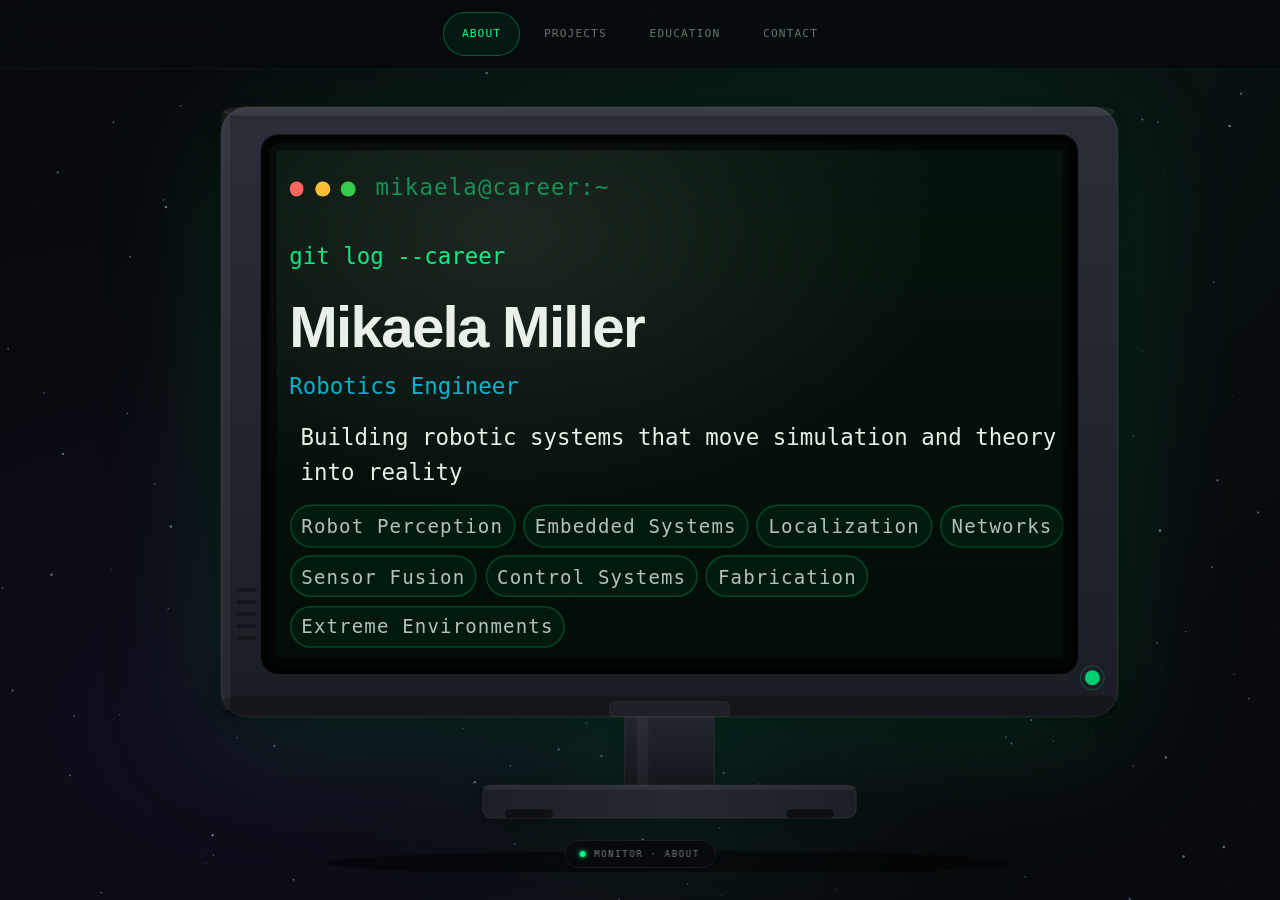
<file: index.html>
<!DOCTYPE html>
<html lang="en">
<head>
  <meta charset="UTF-8"/>
  <meta name="viewport" content="width=device-width, initial-scale=1"/>
  <title>Mikaela Miller — Robotics Engineer</title>
  <link rel="preconnect" href="https://api.fontshare.com"/>
  <link href="https://api.fontshare.com/v2/css?f[]=space-grotesk@400,700&f[]=pilcrow-rounded@700,800&display=swap" rel="stylesheet">
  <link rel="stylesheet" href="styles.css"/>
</head>
<body>
<div id="prog" aria-hidden="true"></div>

<header class="header">
  <div class="nav-inner">
    <nav aria-label="Primary navigation">
      <div class="nav-links">
        <button class="nav-btn active" type="button" onclick="goTo(0)">About</button>
        <button class="nav-btn" type="button" onclick="goTo(1)">Projects</button>
        <button class="nav-btn" type="button" onclick="goTo(2)">Education</button>
        <button class="nav-btn" type="button" onclick="goTo(3)">Contact</button>
      </div>
    </nav>
  </div>
</header>

<canvas id="transition-canvas" aria-hidden="true"></canvas>
<div id="section-badge" aria-hidden="true"><div class="badge-dot"></div><span id="badge-text">Monitor</span></div>

<canvas id="stars" aria-hidden="true"></canvas>

<main id="main" tabindex="-1">

  <!-- SECTION 0 — MONITOR -->
  <div id="mon-panel" class="sec-panel sec-active" role="region" aria-label="About section">
  <div id="mon">
    <svg id="mon-svg" viewBox="290 0 20 530" xmlns="http://www.w3.org/2000/svg">
      <defs>
        <linearGradient id="mg-bezel" x1="0" y1="0" x2="0" y2="1">
          <stop offset="0%"   stop-color="#2a2e38"/>
          <stop offset="100%" stop-color="#1a1d24"/>
        </linearGradient>
        <linearGradient id="mg-screen-bg" x1="0" y1="0" x2="0" y2="1">
          <stop offset="0%"   stop-color="#050f09"/>
          <stop offset="100%" stop-color="#020805"/>
        </linearGradient>
        <linearGradient id="mg-stand" x1="0" y1="0" x2="0" y2="1">
          <stop offset="0%"   stop-color="#252830"/>
          <stop offset="100%" stop-color="#13151b"/>
        </linearGradient>
        <linearGradient id="mg-base" x1="0" y1="0" x2="1" y2="0">
          <stop offset="0%"   stop-color="#1c1f27"/>
          <stop offset="50%"  stop-color="#252830"/>
          <stop offset="100%" stop-color="#1c1f27"/>
        </linearGradient>
        <filter id="mg-glow">
          <feGaussianBlur stdDeviation="3" result="blur"/>
          <feComposite in="SourceGraphic" in2="blur" operator="over"/>
        </filter>
        <filter id="screen-glow">
          <feGaussianBlur stdDeviation="6" result="blur"/>
          <feComposite in="SourceGraphic" in2="blur" operator="over"/>
        </filter>
        <radialGradient id="mg-glare" cx="30%" cy="18%" r="55%">
          <stop offset="0%"   stop-color="rgba(255,255,255,.09)"/>
          <stop offset="100%" stop-color="rgba(255,255,255,0)"/>
        </radialGradient>
        <pattern id="scanlines" x="0" y="0" width="2" height="4" patternUnits="userSpaceOnUse">
          <rect x="0" y="0" width="2" height="1" fill="rgba(0,0,0,.18)"/>
        </pattern>
      </defs>

      <ellipse cx="320" cy="524" rx="230" ry="8" fill="rgba(0,0,0,.45)"/>

      <rect x="290" y="418" width="60" height="58" rx="4" fill="url(#mg-stand)" stroke="rgba(255,255,255,.05)" stroke-width="1"/>
      <rect x="298" y="420" width="8" height="54" rx="3" fill="rgba(255,255,255,.04)"/>

      <rect x="195" y="472" width="250" height="22" rx="6" fill="url(#mg-base)" stroke="rgba(255,255,255,.05)" stroke-width="1"/>
      <rect x="195" y="472" width="250" height="3" rx="3" fill="rgba(255,255,255,.06)"/>
      <rect x="210" y="488" width="32" height="6" rx="3" fill="#0e1015"/>
      <rect x="398" y="488" width="32" height="6" rx="3" fill="#0e1015"/>

      <rect x="20" y="18" width="600" height="408" rx="18" fill="url(#mg-bezel)" stroke="rgba(255,255,255,.06)" stroke-width="1.5"/>
      <rect x="22" y="18" width="596" height="6" rx="9" fill="rgba(255,255,255,.07)"/>
      <rect x="20" y="20" width="6" height="402" rx="3" fill="rgba(255,255,255,.05)"/>
      <rect x="20" y="412" width="600" height="14" rx="9" fill="rgba(0,0,0,.25)"/>

      <g fill="rgba(0,0,0,.35)" stroke="rgba(255,255,255,.04)" stroke-width=".5">
        <rect x="30" y="340" width="14" height="3" rx="1.5"/>
        <rect x="30" y="348" width="14" height="3" rx="1.5"/>
        <rect x="30" y="356" width="14" height="3" rx="1.5"/>
        <rect x="30" y="364" width="14" height="3" rx="1.5"/>
        <rect x="30" y="372" width="14" height="3" rx="1.5"/>
      </g>

      <circle cx="603" cy="400" r="5" fill="#00ff88" opacity=".9">
        <animate attributeName="opacity" values=".4;1;.4" dur="2.2s" repeatCount="indefinite"/>
      </circle>
      <circle cx="603" cy="400" r="8" fill="none" stroke="#00ff88" stroke-width=".5" opacity=".3"/>

      <rect x="48" y="38" width="544" height="358" rx="10" fill="#010804" stroke="rgba(0,0,0,.8)" stroke-width="3"/>
      <rect x="52" y="42" width="536" height="350" rx="7" fill="url(#mg-screen-bg)"/>
      <rect x="52" y="42" width="536" height="350" rx="7" fill="rgba(0,255,136,.018)"/>
      <rect x="52" y="42" width="536" height="350" rx="7" fill="url(#scanlines)" opacity=".6"/>

      <foreignObject x="56" y="46" width="528" height="342">
        <div xmlns="http://www.w3.org/1999/xhtml" class="term-wrap">
          <div class="term-bar">
            <div class="term-dot term-dot-r"></div>
            <div class="term-dot term-dot-y"></div>
            <div class="term-dot term-dot-g"></div>
            <span class="term-title">mikaela@career:~</span>
          </div>
          <div class="term-line" style="margin-top:.35rem"><span class="term-prompt"/><span class="term-cmd">git log --career</span></div>
          <div class="term-name">Mikaela Miller</div>
          <div class="term-role">Robotics Engineer</div>
          <div class="term-line"><span class="term-out"><span class="term-val">Building robotic systems that move simulation and theory into reality</span></span></div>

          <div class="term-tags">
            <span class="term-tag">Robot Perception</span>
            <span class="term-tag">Embedded Systems</span>
            <span class="term-tag">Localization</span>
            <span class="term-tag">Networks</span>
            <span class="term-tag">Sensor Fusion</span>
            <span class="term-tag">Control Systems</span>
            <span class="term-tag">Fabrication</span>
            <span class="term-tag">Extreme Environments</span>
          </div>
          <div class="term-line" style="margin-top:.35rem"><span class="term-prompt"/><span class="term-cmd">$ who_am_i</span></div>
          <div class="term-line"><span class="term-out"><span class="term-val">▶ Field robotics engineer experienced in autonomous and adaptive systems for aerospace environments, search and rescue, and wearable devices</span></span></div>

          <div class="term-line" style="margin-top:.35rem"><span class="term-prompt"/><span class="term-cmd">$ git status</span></div>
          <div class="term-line"><span class="term-out"><span class="term-val">▶ Actively working on embedded software, controls, software-to-hardware system integration, and fabrication</span></span></div>
          <div class="term-line"><span class="term-out"><span class="term-val">▶ Interested in how robust software, embedded hardware, and real-world constraints meet</span></span></div>
          <div class="term-line"><span class="term-out"><span class="term-val">▶ Work spans computation-heavy reasoning, low-level implementation, and fabrication-driven prototyping, with a strong emphasis on systems beyond the lab</span></span></div>
          <div class="term-line" style="margin-top:.35rem"><span class="term-prompt"/><span class="term-cmd">$ git approach</span></div>
          <div class="term-line"><span class="term-out"><span class="term-val">▶ I build from foundational concepts, iterate frequently, and keep my work clean for collaboration</span></span></div>

          <div class="term-line" style="margin-top:.4rem"><span class="term-prompt">$</span> <span class="term-cursor"<span></div>
        </div>
      </foreignObject>

      <rect x="52" y="42" width="536" height="350" rx="7" fill="url(#mg-glare)" pointer-events="none"/>
      <rect x="52" y="42" width="536" height="350" rx="7"
        fill="none" stroke="rgba(0,0,0,.55)" stroke-width="10" pointer-events="none"/>

      <rect x="280" y="416" width="80" height="10" rx="3" fill="#1e2028" stroke="rgba(255,255,255,.05)" stroke-width="1"/>
    </svg>
  </div>
  </div>

  <!-- SECTION 1 — Microcontroller BOARD -->
  <div id="chip-panel" class="sec-panel" role="region" aria-label="Projects section">
  <div id="chip">
    <svg id="chip-svg" viewBox="-50 15 1040 500" xmlns="http://www.w3.org/2000/svg" overflow="visible" preserveAspectRatio="none">
      <defs>
        <linearGradient id="esp-pcb" x1="0" y1="0" x2="0" y2="1">
          <stop offset="0%" stop-color="#0e1f14"/>
          <stop offset="100%" stop-color="#091509"/>
        </linearGradient>
        <linearGradient id="esp-chip-bg" x1="0" y1="0" x2="1" y2="1">
          <stop offset="0%" stop-color="#1a1030"/>
          <stop offset="100%" stop-color="#0f0820"/>
        </linearGradient>
        <linearGradient id="esp-usb" x1="0" y1="0" x2="1" y2="0">
          <stop offset="0%" stop-color="#2a2a2a"/>
          <stop offset="100%" stop-color="#1a1a1a"/>
        </linearGradient>
        <filter id="esp-glow-p">
          <feGaussianBlur stdDeviation="2.5" result="b"/>
          <feComposite in="SourceGraphic" in2="b" operator="over"/>
        </filter>
      </defs>

      <!-- Board shadow -->
      <rect x="12" y="16" width="936" height="492" rx="12" fill="rgba(0,0,0,.5)"/>

      <!-- PCB board body -->
      <rect x="8" y="12" width="936" height="492" rx="10" fill="url(#esp-pcb)" stroke="#1a3a1e" stroke-width="2"/>

      <!-- PCB edge highlights -->
      <rect x="9" y="13" width="934" height="3" rx="2" fill="rgba(255,255,255,.04)"/>
      <rect x="9" y="13" width="3" height="390" rx="2" fill="rgba(255,255,255,.03)"/>

      <!-- Silk-screen board outline -->
      <rect x="18" y="22" width="916" height="472" rx="6" fill="none" stroke="rgba(255,255,255,.06)" stroke-width="1" stroke-dasharray="4 3"/>

      <!-- PCB trace grid -->
      <g stroke="rgba(0,200,80,.04)" stroke-width=".8">
        <line x1="8" y1="80"  x2="944" y2="80"/>
        <line x1="8" y1="160" x2="944" y2="160"/>
        <line x1="8" y1="240" x2="944" y2="240"/>
        <line x1="8" y1="320" x2="944" y2="320"/>
        <line x1="120" y1="12" x2="120" y2="404"/>
        <line x1="240" y1="12" x2="240" y2="404"/>
        <line x1="360" y1="12" x2="360" y2="404"/>
        <line x1="440" y1="12" x2="440" y2="404"/>
        <line x1="640" y1="12" x2="640" y2="404"/>
        <line x1="760" y1="12" x2="760" y2="404"/>
        <line x1="880" y1="12" x2="880" y2="404"/>
      </g>

      <!-- GPIO pin headers left -->
      <g id="gpio-left">
        <rect x="8" y="55" width="18" height="285" rx="3" fill="#0a1a0c" stroke="rgba(0,200,80,.2)" stroke-width=".8"/>
        <g fill="#c0a060" stroke="rgba(0,0,0,.4)" stroke-width=".5">
          <rect x="10" y="60"  width="14" height="11" rx="1.5"/>
          <rect x="10" y="75"  width="14" height="11" rx="1.5"/>
          <rect x="10" y="90"  width="14" height="11" rx="1.5"/>
          <rect x="10" y="105" width="14" height="11" rx="1.5"/>
          <rect x="10" y="120" width="14" height="11" rx="1.5"/>
          <rect x="10" y="135" width="14" height="11" rx="1.5"/>
          <rect x="10" y="150" width="14" height="11" rx="1.5"/>
          <rect x="10" y="165" width="14" height="11" rx="1.5"/>
          <rect x="10" y="180" width="14" height="11" rx="1.5"/>
          <rect x="10" y="195" width="14" height="11" rx="1.5"/>
          <rect x="10" y="210" width="14" height="11" rx="1.5"/>
          <rect x="10" y="225" width="14" height="11" rx="1.5"/>
          <rect x="10" y="240" width="14" height="11" rx="1.5"/>
          <rect x="10" y="255" width="14" height="11" rx="1.5"/>
          <rect x="10" y="270" width="14" height="11" rx="1.5"/>
          <rect x="10" y="285" width="14" height="11" rx="1.5"/>
          <rect x="10" y="300" width="14" height="11" rx="1.5"/>
          <rect x="10" y="315" width="14" height="11" rx="1.5"/>
          <rect x="10" y="330" width="14" height="11" rx="1.5"/>
        </g>
        <g font-family="Space Grotesk,monospace" font-size="5.5" fill="rgba(255,255,255,.22)" text-anchor="start">
          <text x="28" y="69">3V3</text>
          <text x="28" y="84">GND</text>
          <text x="28" y="99">IO4</text>
          <text x="28" y="114">IO5</text>
          <text x="28" y="129">IO6</text>
          <text x="28" y="144">IO7</text>
          <text x="28" y="159">IO15</text>
          <text x="28" y="174">IO16</text>
          <text x="28" y="189">IO17</text>
          <text x="28" y="204">IO18</text>
          <text x="28" y="219">IO8</text>
          <text x="28" y="234">IO19</text>
          <text x="28" y="249">IO20</text>
          <text x="28" y="264">IO3</text>
          <text x="28" y="279">IO46</text>
          <text x="28" y="294">IO9</text>
          <text x="28" y="309">IO10</text>
          <text x="28" y="324">IO11</text>
          <text x="28" y="339">GND</text>
        </g>
      </g>

      <!-- GPIO pin headers right -->
      <g id="gpio-right">
        <rect x="926" y="55" width="18" height="285" rx="3" fill="#0a1a0c" stroke="rgba(0,200,80,.2)" stroke-width=".8"/>
        <g fill="#c0a060" stroke="rgba(0,0,0,.4)" stroke-width=".5">
          <rect x="928" y="60"  width="14" height="11" rx="1.5"/>
          <rect x="928" y="75"  width="14" height="11" rx="1.5"/>
          <rect x="928" y="90"  width="14" height="11" rx="1.5"/>
          <rect x="928" y="105" width="14" height="11" rx="1.5"/>
          <rect x="928" y="120" width="14" height="11" rx="1.5"/>
          <rect x="928" y="135" width="14" height="11" rx="1.5"/>
          <rect x="928" y="150" width="14" height="11" rx="1.5"/>
          <rect x="928" y="165" width="14" height="11" rx="1.5"/>
          <rect x="928" y="180" width="14" height="11" rx="1.5"/>
          <rect x="928" y="195" width="14" height="11" rx="1.5"/>
          <rect x="928" y="210" width="14" height="11" rx="1.5"/>
          <rect x="928" y="225" width="14" height="11" rx="1.5"/>
          <rect x="928" y="240" width="14" height="11" rx="1.5"/>
          <rect x="928" y="255" width="14" height="11" rx="1.5"/>
          <rect x="928" y="270" width="14" height="11" rx="1.5"/>
          <rect x="928" y="285" width="14" height="11" rx="1.5"/>
          <rect x="928" y="300" width="14" height="11" rx="1.5"/>
          <rect x="928" y="315" width="14" height="11" rx="1.5"/>
          <rect x="928" y="330" width="14" height="11" rx="1.5"/>
        </g>
        <g font-family="Space Grotesk,monospace" font-size="5.5" fill="rgba(255,255,255,.22)" text-anchor="end">
          <text x="924" y="69">5V</text>
          <text x="924" y="84">GND</text>
          <text x="924" y="99">IO36</text>
          <text x="924" y="114">IO35</text>
          <text x="924" y="129">IO0</text>
          <text x="924" y="144">IO45</text>
          <text x="924" y="159">IO48</text>
          <text x="924" y="174">IO47</text>
          <text x="924" y="189">IO21</text>
          <text x="924" y="204">IO14</text>
          <text x="924" y="219">IO13</text>
          <text x="924" y="234">IO12</text>
          <text x="924" y="249">IO11</text>
          <text x="924" y="264">IO10</text>
          <text x="924" y="279">IO9</text>
          <text x="924" y="294">IO8</text>
          <text x="924" y="309">IO7</text>
          <text x="924" y="324">IO6</text>
          <text x="924" y="339">GND</text>
        </g>
      </g>

      <!-- WiFi/BT antenna trace -->
      <g stroke="rgba(0,200,80,.35)" stroke-width="1.2" fill="none">
        <polyline points="830,13 830,28 845,28 845,18 860,18 860,28 875,28 875,18 890,18 890,28 905,28 905,18 920,18 920,28"/>
        <line x1="830" y1="13" x2="830" y2="42"/>
      </g>
      <text x="862" y="42" text-anchor="middle" font-family="Space Grotesk,monospace" font-size="6" fill="rgba(0,200,80,.4)" letter-spacing="1.5">2.4GHz ANT</text>

      <!-- USB-C connector -->
      <rect x="440" y="490" width="72" height="22" rx="5" fill="url(#esp-usb)" stroke="rgba(255,255,255,.18)" stroke-width="1.2"/>
      <rect x="448" y="494" width="56" height="14" rx="3" fill="#111" stroke="rgba(255,255,255,.08)" stroke-width=".5"/>
      <rect x="462" y="497" width="28" height="8" rx="2" fill="#1e1e1e" stroke="rgba(255,255,255,.12)" stroke-width=".5"/>
      <text x="476" y="488" text-anchor="middle" font-family="Space Grotesk,monospace" font-size="6" fill="rgba(255,255,255,.2)" letter-spacing="1">USB-C</text>

      <!-- BOOT + RESET buttons -->
      <rect x="280" y="480" width="36" height="18" rx="4" fill="#0a1a0c" stroke="rgba(0,200,80,.3)" stroke-width="1"/>
      <rect x="286" y="483" width="24" height="12" rx="2.5" fill="#0d240f" stroke="rgba(0,200,80,.4)" stroke-width=".8"/>
      <text x="298" y="490" text-anchor="middle" font-family="Space Grotesk,monospace" font-size="5.5" fill="rgba(0,200,80,.6)" letter-spacing=".5">BOOT</text>

      <rect x="336" y="480" width="36" height="18" rx="4" fill="#1a0a0a" stroke="rgba(200,80,80,.3)" stroke-width="1"/>
      <rect x="342" y="483" width="24" height="12" rx="2.5" fill="#240d0d" stroke="rgba(200,80,80,.4)" stroke-width=".8"/>
      <text x="354" y="490" text-anchor="middle" font-family="Space Grotesk,monospace" font-size="5.5" fill="rgba(200,80,80,.6)" letter-spacing=".5">RST</text>

      <!-- Status LEDs -->
      <circle cx="580" cy="490" r="5" fill="#cc3333" opacity=".85">
        <animate attributeName="opacity" values=".85;1;.85" dur="3s" repeatCount="indefinite"/>
      </circle>
      <text x="580" y="484" text-anchor="middle" font-family="Space Grotesk,monospace" font-size="5" fill="rgba(200,80,80,.5)">PWR</text>

      <circle cx="600" cy="490" r="5" fill="#3377ff" opacity=".6">
        <animate attributeName="opacity" values=".2;.8;.2" dur="1.4s" repeatCount="indefinite"/>
      </circle>
      <text x="600" y="484" text-anchor="middle" font-family="Space Grotesk,monospace" font-size="5" fill="rgba(80,140,255,.5)">IO</text>

      <circle cx="620" cy="490" r="5" fill="#00cc66" opacity=".4">
        <animate attributeName="opacity" values=".1;.9;.1" dur=".6s" repeatCount="indefinite"/>
      </circle>
      <text x="620" y="484" text-anchor="middle" font-family="Space Grotesk,monospace" font-size="5" fill="rgba(0,200,80,.5)">TX</text>

      <!-- Header text -->
      <rect x="54" y="58" width="840" height="55" rx="4" fill="rgba(0,0,0,.35)" stroke="rgba(124,58,237,.2)" stroke-width="1"/>
      <text x="74" y="82" font-family="Pilcrow Rounded,sans-serif" font-size="20" font-weight="800" fill="rgba(255,255,255,.85)" letter-spacing=".5">At Olin College, I've gained experience and guidance from advisors to ensure best technical</text>
      <text x="74" y="100" font-family="Pilcrow Rounded,sans-serif" font-size="20" font-weight="800" fill="rgba(255,255,255,.85)" letter-spacing=".5">practices, work through troubleshooting, and mentorship for career readiness skills.</text>

      <line x1="473" y1="114" x2="473" y2="473" stroke="rgba(124,58,237,.2)" stroke-width="1" stroke-dasharray="3 3"/>

      <!-- KEY PROJECTS — left panel (6 cards) -->
      <text x="68" y="145" font-family="Space Grotesk,monospace" font-size="15" fill="rgba(124,58,237,.55)" letter-spacing="1.5">KEY PROJECTS</text>
      <rect x="54" y="125" width="405" height="345" rx="4" fill="rgba(0,0,0,.25)" stroke="rgba(124,58,237,.14)" stroke-width="1"/>
      <foreignObject x="54" y="150" width="405" height="315">
        <div xmlns="http://www.w3.org/1999/xhtml" class="esp-wrap">
          <div class="esp-cards" id="key-cards-el">

            <div class="esp-card pcard" tabindex="0" role="button" aria-haspopup="dialog" data-tags="" data-idx="0">
              <div class="esp-card-hint">↗ expand</div>
              <div class="esp-card-name">Firmware for Robotics Independent Study</div>
              <div class="esp-card-tags"><span class="esp-card-tag">Real-time control</span><span class="esp-card-tag">Embedded Systems</span><span class="esp-card-tag">C and C++</span></div>
            </div>

            <div class="esp-card pcard" tabindex="0" role="button" aria-haspopup="dialog" data-tags="ROS2 Kalman Python Multi-Agent" data-idx="1">
              <div class="esp-card-hint">↗ expand</div>
              <div class="esp-card-name">Multi-Robot State Estimator</div>
              <div class="esp-card-tags"><span class="esp-card-tag">Navigation</span><span class="esp-card-tag">Multi-Robot</span><span class="esp-card-tag">Robot Perception</span><span class="esp-card-tag">Object Oriented Python</span></div>
            </div>

            <div class="esp-card pcard" tabindex="0" role="button" aria-haspopup="dialog" data-tags="ROS2 SLAM STM32 Swarm" data-idx="2">
              <div class="esp-card-hint">↗ expand</div>
              <div class="esp-card-name">Swarm Robotics Independent Study</div>
              <div class="esp-card-tags"><span class="esp-card-tag">Navigation</span><span class="esp-card-tag">Centralized/Decentralized Control</span><span class="esp-card-tag">Robot Perception</span></div>
            </div>

            <div class="esp-card pcard" tabindex="0" role="button" aria-haspopup="dialog" data-tags="Embedded C I2C PID Tactile STM32" data-idx="3">
              <div class="esp-card-hint">↗ expand</div>
              <div class="esp-card-name">Wearable Mechatronics Student Academic Grant</div>
              <div class="esp-card-tags"><span class="esp-card-tag">Embedded System</span><span class="esp-card-tag">System Integration</span><span class="esp-card-tag">Long-term Project</span></div>
            </div>

            <div class="esp-card pcard" tabindex="0" role="button" aria-haspopup="dialog" data-tags="OpenCV CUDA Kalman ROS2 Jetson" data-idx="4">
              <div class="esp-card-hint">↗ expand</div>
              <div class="esp-card-name">Image to Text to Speech</div>
              <div class="esp-card-tags"><span class="esp-card-tag">Digital Filtering</span><span class="esp-card-tag">Image Processing</span><span class="esp-card-tag">MATLAB</span></div>
            </div>

            <div class="esp-card pcard" tabindex="0" role="button" aria-haspopup="dialog" data-tags="ROS2 PX4 LiDAR Aerospace" data-idx="5">
              <div class="esp-card-hint">↗ expand</div>
              <div class="esp-card-name">Robot Drawing Arm</div>
              <div class="esp-card-tags"><span class="esp-card-tag">Object Oriented Python</span><span class="esp-card-tag">Actuation</span><span class="esp-card-tag">IK Solver</span></div>
            </div>

          </div>
        </div>
      </foreignObject>

      <!-- SUPPLEMENTAL — right panel (8 cards, filterable) -->
      <text x="498" y="145" font-family="Space Grotesk,monospace" font-size="15" fill="rgba(124,58,237,.55)" letter-spacing="1.5">SUPPLEMENTAL</text>
      <rect x="482" y="125" width="410" height="345" rx="4" fill="rgba(0,0,0,.25)" stroke="rgba(124,58,237,.14)" stroke-width="1"/>
      <foreignObject x="484" y="147" width="405" height="315">
        <div xmlns="http://www.w3.org/1999/xhtml" class="esp-wrap">
          <div class="esp-filters" id="esp-filters-el">
            <button class="esp-filter active" data-filter="all" type="button">All</button>
            <button class="esp-filter" data-filter="Stake" type="button">Real Stakeholders</button>
            <button class="esp-filter" data-filter="Res" type="button">Research</button>
            <button class="esp-filter" data-filter="Soft" type="button">Software</button>
            <button class="esp-filter" data-filter="Emb" type="button">Embedded Systems</button>
            <button class="esp-filter" data-filter="Hard" type="button">Hardware</button>
            <button class="esp-filter" data-filter="Fab" type="button">Fabrication</button>
          </div>
          <div class="esp-cards" id="esp-cards-el">

            <div class="esp-card supp-card" tabindex="0" role="button" aria-haspopup="dialog" data-tags="Emb Soft Res" data-idx="6">
              <div class="esp-card-hint">↗ expand</div>
              <div class="esp-card-name">Inverse Pendulum Balancing Robot</div>
              <div class="esp-card-tags"><span class="esp-card-tag">PID Control</span><span class="esp-card-tag">Real-Time Adaptivity</span><span class="esp-card-tag">Embedded System</span><span class="esp-card-tag">Simulink</span></div>
            </div>

            <div class="esp-card supp-card" tabindex="0" role="button" aria-haspopup="dialog" data-tags="Stake Soft Res" data-idx="7">
              <div class="esp-card-hint">↗ expand</div>
              <div class="esp-card-name">Fault Detector for Building Automation System</div>
              <div class="esp-card-tags"><span class="esp-card-tag">Real-time</span><span class="esp-card-tag">R Language</span><span class="esp-card-tag">Real Data</span></div>
            </div>

            <div class="esp-card supp-card" tabindex="0" role="button" aria-haspopup="dialog" data-tags="Hard Fab Emb" data-idx="8">
              <div class="esp-card-hint">↗ expand</div>
              <div class="esp-card-name">Kinetic Marble Sculpture</div>
              <div class="esp-card-tags"><span class="esp-card-tag">Actuation</span><span class="esp-card-tag">Mechanical Design</span><span class="esp-card-tag">Fabrication</span></div>
            </div>

            <div class="esp-card supp-card" tabindex="0" role="button" aria-haspopup="dialog" data-tags="Stake Res Soft" data-idx="9">
              <div class="esp-card-hint">↗ expand</div>
              <div class="esp-card-name">Astronomer Glass Plate Matching</div>
              <div class="esp-card-tags"><span class="esp-card-tag">Jupyter Notebook</span><span class="esp-card-tag">Real Data</span><span class="esp-card-tag">Python</span></div>
            </div>

            <div class="esp-card supp-card" tabindex="0" role="button" aria-haspopup="dialog" data-tags="Emb Soft" data-idx="10">
              <div class="esp-card-hint">↗ expand</div>
              <div class="esp-card-name">Robot Descent Path Optimization</div>
              <div class="esp-card-tags"><span class="esp-card-tag">Embedded System</span><span class="esp-card-tag">MATLAB</span><span class="esp-card-tag">Gradient Descent</span></div>
            </div>

            <div class="esp-card supp-card" tabindex="0" role="button" aria-haspopup="dialog" data-tags="Emb Hard Fab" data-idx="11">
              <div class="esp-card-hint">↗ expand</div>
              <div class="esp-card-name">Radar System Design</div>
              <div class="esp-card-tags"><span class="esp-card-tag">Electrical Design</span><span class="esp-card-tag">Analog Signal Processing</span><span class="esp-card-tag">Radar</span></div>
            </div>
            <div class="esp-card supp-card" tabindex="0" role="button" aria-haspopup="dialog" data-tags="Fab Res Stake" data-idx="12">
              <div class="esp-card-hint">↗ expand</div>
              <div class="esp-card-name">Dearborn STEM Academy Engineering Initative</div>
              <div class="esp-card-tags"><span class="esp-card-tag">Technical Communication</span><span class="esp-card-tag">Project Management</span></div>
            </div>
            <div class="esp-card supp-card" tabindex="0" role="button" aria-haspopup="dialog" data-tags="Fab Res Hard" data-idx="13">
              <div class="esp-card-hint">↗ expand</div>
              <div class="esp-card-name">Electroplated 3d Print Strength Test</div>
              <div class="esp-card-tags"><span class="esp-card-tag">Electroplating</span><span class="esp-card-tag">Tensile Testing</span><span class="esp-card-tag">Material Selection</span></div>
            </div>

          </div>
        </div>
      </foreignObject>

      <!-- corner mounting holes -->
      <circle cx="26" cy="30" r="7" fill="#060e07" stroke="rgba(255,255,255,.08)" stroke-width="1"/>
      <circle cx="26" cy="30" r="3" fill="#040a05"/>
      <circle cx="926" cy="30" r="7" fill="#060e07" stroke="rgba(255,255,255,.08)" stroke-width="1"/>
      <circle cx="926" cy="30" r="3" fill="#040a05"/>
      <circle cx="26" cy="493" r="7" fill="#060e07" stroke="rgba(255,255,255,.08)" stroke-width="1"/>
      <circle cx="26" cy="493" r="3" fill="#040a05"/>
      <circle cx="926" cy="493" r="7" fill="#060e07" stroke="rgba(255,255,255,.08)" stroke-width="1"/>
      <circle cx="926" cy="493" r="3" fill="#040a05"/>
    </svg>
  </div>
</div>

  <!-- SECTION 2 — SENSOR BREAKOUT BOARD -->
  <div id="sensor-panel" class="sec-panel" role="region" aria-label="Education section">
  <div id="sensor">
    <svg id="sensor-svg" viewBox="-100 10 740 390" xmlns="http://www.w3.org/2000/svg">
      <defs>
        <linearGradient id="sens-pcb" x1="0" y1="0" x2="0" y2="1">
          <stop offset="0%"   stop-color="#0a1a24"/>
          <stop offset="100%" stop-color="#061018"/>
        </linearGradient>
        <linearGradient id="sens-ic" x1="0" y1="0" x2="1" y2="1">
          <stop offset="0%"   stop-color="#131a24"/>
          <stop offset="100%" stop-color="#0a1118"/>
        </linearGradient>
        <linearGradient id="sens-copper" x1="0" y1="0" x2="0" y2="1">
          <stop offset="0%"   stop-color="#b87333"/>
          <stop offset="100%" stop-color="#8a5524"/>
        </linearGradient>
      </defs>

      <rect x="10" y="14" width="522" height="368" rx="10" fill="rgba(0,0,0,.5)"/>
      <rect x="6" y="10" width="522" height="368" rx="8" fill="url(#sens-pcb)" stroke="#0a2035" stroke-width="2"/>
      <rect x="7" y="11" width="520" height="3" rx="2" fill="rgba(255,255,255,.04)"/>
      <rect x="16" y="20" width="502" height="348" rx="5" fill="none" stroke="rgba(0,212,255,.07)" stroke-width="1" stroke-dasharray="5 4"/>

      <g id="pads-left">
        <rect x="6"  y="46" width="22" height="14" rx="2" fill="url(#sens-copper)" stroke="rgba(0,0,0,.3)" stroke-width=".5"/>
        <rect x="6"  y="66" width="22" height="14" rx="2" fill="url(#sens-copper)" stroke="rgba(0,0,0,.3)" stroke-width=".5"/>
        <rect x="6"  y="86" width="22" height="14" rx="2" fill="url(#sens-copper)" stroke="rgba(0,0,0,.3)" stroke-width=".5"/>
        <rect x="6" y="106" width="22" height="14" rx="2" fill="url(#sens-copper)" stroke="rgba(0,0,0,.3)" stroke-width=".5"/>
        <rect x="6" y="126" width="22" height="14" rx="2" fill="url(#sens-copper)" stroke="rgba(0,0,0,.3)" stroke-width=".5"/>
        <rect x="6" y="146" width="22" height="14" rx="2" fill="url(#sens-copper)" stroke="rgba(0,0,0,.3)" stroke-width=".5"/>
        <g font-family="Space Grotesk,monospace" font-size="5.5" fill="rgba(255,255,255,.28)" text-anchor="start">
          <text x="31" y="56" >VCC</text>
          <text x="31" y="76" >GND</text>
          <text x="31" y="96" >SCL</text>
          <text x="31" y="116">SDA</text>
          <text x="31" y="136">SDO</text>
          <text x="31" y="156">CS</text>
        </g>
        <text x="8" y="175" font-family="Space Grotesk,monospace" font-size="5.5" fill="rgba(0,212,255,.3)" letter-spacing=".5">I²C / SPI</text>
      </g>

      <g id="wire-leads" stroke-width="3" stroke-linecap="round">
        <line x1="528" y1="52"  x2="560" y2="52"  stroke="#cc3333"/>
        <line x1="528" y1="72"  x2="560" y2="72"  stroke="#222"/>
        <line x1="528" y1="92"  x2="560" y2="92"  stroke="#ccaa00"/>
        <line x1="528" y1="112" x2="560" y2="112" stroke="#3366cc"/>
        <g stroke-width="6" stroke-linecap="butt">
          <line x1="528" y1="52"  x2="532" y2="52"  stroke="#772222"/>
          <line x1="528" y1="72"  x2="532" y2="72"  stroke="#111"/>
          <line x1="528" y1="92"  x2="532" y2="92"  stroke="#886600"/>
          <line x1="528" y1="112" x2="532" y2="112" stroke="#224488"/>
        </g>
        <g fill="url(#sens-copper)" stroke="rgba(0,0,0,.3)" stroke-width=".5">
          <rect x="506" y="45"  width="22" height="14" rx="2"/>
          <rect x="506" y="65"  width="22" height="14" rx="2"/>
          <rect x="506" y="85"  width="22" height="14" rx="2"/>
          <rect x="506" y="105" width="22" height="14" rx="2"/>
        </g>
      </g>

      <g fill="#1a2830" stroke="rgba(0,212,255,.2)" stroke-width=".8">
        <rect x="54"  y="22" width="10" height="6" rx="1"/>
        <rect x="68"  y="22" width="10" height="6" rx="1"/>
        <rect x="82"  y="22" width="10" height="6" rx="1"/>
        <rect x="96"  y="22" width="10" height="6" rx="1"/>
        <rect x="110" y="22" width="10" height="6" rx="1"/>
      </g>
      <text x="80" y="19" text-anchor="middle" font-family="Space Grotesk,monospace" font-size="5" fill="rgba(0,212,255,.2)" letter-spacing="1">100nF BYPASS</text>

      <rect x="54" y="340" width="40" height="22" rx="3" fill="#0f1e2c" stroke="rgba(0,212,255,.3)" stroke-width="1"/>
      <text x="74" y="354" text-anchor="middle" font-family="Space Grotesk,monospace" font-size="6" fill="rgba(0,212,255,.5)">AMS1117</text>

      <rect x="64" y="48" width="80" height="80" rx="5" fill="url(#sens-ic)" stroke="rgba(0,212,255,.35)" stroke-width="1.2"/>
      <text x="104" y="80"  text-anchor="middle" font-family="Space Grotesk,monospace" font-size="7.5" fill="rgba(0,212,255,.4)" letter-spacing="1">BOSCH</text>
      <text x="104" y="93"  text-anchor="middle" font-family="Space Grotesk,monospace" font-size="9"   fill="rgba(0,212,255,.6)" font-weight="700">BME280</text>
      <text x="104" y="106" text-anchor="middle" font-family="Space Grotesk,monospace" font-size="5.5" fill="rgba(0,212,255,.3)">Temp/Hum/Press</text>
      <g fill="#b87333" stroke="rgba(0,0,0,.3)" stroke-width=".4">
        <rect x="66"  y="50"  width="8" height="5" rx="1"/>
        <rect x="78"  y="50"  width="8" height="5" rx="1"/>
        <rect x="90"  y="50"  width="8" height="5" rx="1"/>
        <rect x="102" y="50"  width="8" height="5" rx="1"/>
        <rect x="66"  y="121" width="8" height="5" rx="1"/>
        <rect x="78"  y="121" width="8" height="5" rx="1"/>
        <rect x="90"  y="121" width="8" height="5" rx="1"/>
        <rect x="102" y="121" width="8" height="5" rx="1"/>
      </g>

      <rect x="64" y="160" width="80" height="80" rx="5" fill="url(#sens-ic)" stroke="rgba(124,58,237,.35)" stroke-width="1.2"/>
      <text x="104" y="192" text-anchor="middle" font-family="Space Grotesk,monospace" font-size="7.5" fill="rgba(124,58,237,.4)" letter-spacing="1">INVENSENSE</text>
      <text x="104" y="205" text-anchor="middle" font-family="Space Grotesk,monospace" font-size="9"   fill="rgba(124,58,237,.6)" font-weight="700">MPU-6050</text>
      <text x="104" y="218" text-anchor="middle" font-family="Space Grotesk,monospace" font-size="5.5" fill="rgba(124,58,237,.3)">6-axis IMU</text>
      <g fill="#b87333" stroke="rgba(0,0,0,.3)" stroke-width=".4">
        <rect x="66"  y="162" width="8" height="5" rx="1"/>
        <rect x="78"  y="162" width="8" height="5" rx="1"/>
        <rect x="90"  y="162" width="8" height="5" rx="1"/>
        <rect x="102" y="162" width="8" height="5" rx="1"/>
        <rect x="66"  y="233" width="8" height="5" rx="1"/>
        <rect x="78"  y="233" width="8" height="5" rx="1"/>
        <rect x="90"  y="233" width="8" height="5" rx="1"/>
        <rect x="102" y="233" width="8" height="5" rx="1"/>
      </g>

      <g stroke="rgba(0,212,255,.18)" stroke-width="1.2" fill="none">
        <line x1="64"  y1="53"  x2="28"  y2="53"/>
        <line x1="64"  y1="68"  x2="28"  y2="68"/>
        <line x1="64"  y1="83"  x2="28"  y2="83"/>
        <line x1="64"  y1="98"  x2="28"  y2="98"/>
      </g>

      <rect x="160" y="28" width="348" height="330" rx="6" fill="rgba(0,0,0,.18)" stroke="rgba(0,212,255,.06)" stroke-width="1"/>
      <foreignObject x="160" y="32" width="342" height="322">
        <div xmlns="http://www.w3.org/1999/xhtml" class="sens-wrap">
          <div class="sens-title">B.S. in Robotic Engineering</div>
          <div class="sens-note">Completing last semester and graduating Dec 2026</div>
          <div class="sens-stats">
            <div class="sens-stat"><div class="sens-num">Olin College of Eng</div><div class="sens-unit">Needham, MA</div></div>
            <div class="sens-stat"><div class="sens-num">Heriot Watt Uni</div><div class="sens-unit">Study Abroad- Edinburgh, Scotland</div></div>
            <div class="sens-stat"><div class="sens-num">Johns Hopkins Uni</div><div class="sens-unit">Pre-College Foundations</div></div>
            <div class="sens-stat"><div class="sens-num">Certifs</div><div class="sens-unit">* Machine Learning- Stanford Online Coursera</div></div>
          </div>
          <div class="sens-filters" id="sens-filters-el">
            <button class="sens-filter active" data-filter="all" type="button">All</button>
            <button class="sens-filter" data-filter="user" type="button">Users/Stakeholders</button>
            <button class="sens-filter" data-filter="per" type="button">Perception</button>
            <button class="sens-filter" data-filter="comp" type="button">Computation-heavy</button>
            <button class="sens-filter" data-filter="res" type="button">Research Heavy</button>
            <button class="sens-filter" data-filter="emb" type="button">Embedded</button>
            <button class="sens-filter" data-filter="hard" type="button">Hardware Heavy</button>
            <button class="sens-filter" data-filter="sys-int" type="button">System Integration</button>
            <button class="sens-filter" data-filter="found" type="button">Foundational</button>
          </div>
          <div class="sens-courses" id="sens-courses-el">
            <a href="https://probrobo26.github.io" class="sens-course" data-tags="per comp res">
              <span class="sens-course-name">Probabilistic Robotics</span>
              <span class="sens-course-desc">Robot uncertainity and dynamic environments</span>
            </a>
            <a href="https://curriculum.hw.ac.uk/coursedetails/B38MV?termcode=202526&programmeCode=B361-RME" class="sens-course" data-tags="comp per res hard sys-int emb">
              <span class="sens-course-name">Mechatronic Systems (Heriot Watt)</span>
              <span class="sens-course-desc">Mechanical, electrical, and software integration</span>
            </a>
            <a href="https://olin.smartcatalogiq.com/en/2025-26/catalog/courses-credits-hours/engr-engineering/2000/engx2134" class="sens-course" data-tags="sys-int res comp emb">
              <span class="sens-course-name">Engineering Systems Analysis</span>
              <span class="sens-course-desc">Controls and system integration</span>
            </a>
            <a href="https://funrobo-olin.notion.site" class="sens-course" data-tags="sys-int comp emb">
              <span class="sens-course-name">Fundamentals of Robotics</span>
              <span class="sens-course-desc">Robot actuation</span>
            </a>
            <a href="https://comprobo26.github.io" class="sens-course" data-tags="per comp found">
              <span class="sens-course-name">Computational Intro to Robotics</span>
              <span class="sens-course-desc">Intro to ROS2 and robotic perception</span>
            </a>
            <a href="https://olin.smartcatalogiq.com/en/2025-26/catalog/courses-credits-hours/engr-engineering/3000/engr3415" class="sens-course" data-tags="comp res">
              <span class="sens-course-name">Digital Signal Processing</span>
              <span class="sens-course-desc">Filtering and modifying image and audio signals</span>
            </a>
            <a href="https://olin.smartcatalogiq.com/en/2025-26/catalog/courses-credits-hours/sci-science/2000/sci2136" class="sens-course" data-tags="res comp">
              <span class="sens-course-name">Astronomy and Statistics</span>
              <span class="sens-course-desc">Computational statistical analysis of NASA solar system and astrodynamics</span>
            </a>
            <a href="https://olin.smartcatalogiq.com/en/2025-26/catalog/courses-credits-hours/engr-engineering/1000/engr1125" class="sens-course" data-tags="hard found">
              <span class="sens-course-name">Intro to Sensors, Instrumentation, and Measurement</span>
              <span class="sens-course-desc">Electrical design</span>
            </a>
            <a href="https://olin.smartcatalogiq.com/en/2025-26/catalog/courses-credits-hours/sci-science/1000/sci1111" class="sens-course" data-tags="comp found res">
              <span class="sens-course-name">Modeling and Simulation of the Physical World</span>
              <span class="sens-course-desc">Computational system representation</span>
            </a>
            <a href="https://olin.smartcatalogiq.com/en/2025-26/catalog/courses-credits-hours/engr-engineering/4000/engr4290" class="sens-course" data-tags="res user">
              <span class="sens-course-name">DJS/ADE Capstone</span>
              <span class="sens-course-desc">Co-designing w/ real people and a social lens</span>
            </a>
            <a href="https://olin.smartcatalogiq.com/en/2025-26/catalog/courses-credits-hours/engr-engineering/2000/engr2250" class="sens-course" data-tags="res user">
              <span class="sens-course-name">Collaborative Design</span>
              <span class="sens-course-desc">User-oriented concept, product and service design</span>
            </a>
            <a href="https://olin.smartcatalogiq.com/en/2025-26/catalog/courses-credits-hours/engr-engineering/2000/engr2160" class="sens-course" data-tags="res user">
              <span class="sens-course-name">Designing Resources for Empowerment</span>
              <span class="sens-course-desc">Examine and discuss inequalities while co-designing with underserved communities</span>
            </a>
            <a href="https://olin.smartcatalogiq.com/en/2025-26/catalog/courses-credits-hours/sci-science/1000/sci1410" class="sens-course" data-tags="res">
              <span class="sens-course-name">Materials Science and Solid State Chemistry</span>
              <span class="sens-course-desc">Material selection and integration; lab-based</span>
            </a>
            <a href="https://olin.smartcatalogiq.com/en/2025-26/catalog/courses-credits-hours/engr-engineering/2000/engr2330" class="sens-course" data-tags="found hard">
              <span class="sens-course-name">Intro to Mechanical Prototyping</span>
              <span class="sens-course-desc">Mechanical system design</span>
            </a>
            <a href="https://olin.smartcatalogiq.com/en/2025-26/catalog/courses-credits-hours/engr-engineering/1000/engr1200" class="sens-course" data-tags="res found hard">
              <span class="sens-course-name">Design Nature</span>
              <span class="sens-course-desc">Bio-inspired mechanical design</span>
            </a>
            <a href="https://olin.smartcatalogiq.com/en/2025-26/catalog/courses-credits-hours/sci-science/2000/sci2214" class="sens-course" data-tags="res">
              <span class="sens-course-name">Microbial Diversity</span>
              <span class="sens-course-desc">Engineering and entrepreneurial use of microbes</span>
            </a>
            <a href="https://olin.smartcatalogiq.com/en/2025-26/catalog/courses-credits-hours/engr-engineering/2000/engx2011" class="sens-course" data-tags="found">
              <span class="sens-course-name">Quantitative Engineering Analysis 3</span>
              <span class="sens-course-desc">ODEs and equations of motion applied to engineering projects</span>
            </a>
            <a href="https://olin.smartcatalogiq.com/en/2025-26/catalog/courses-credits-hours/engr-engineering/2000/engx2006" class="sens-course" data-tags="found">
              <span class="sens-course-name">Quantitative Engineering Analysis 2</span>
              <span class="sens-course-desc">Multivariable calculus applied to engineering projects</span>
            </a>
            <a href="https://olin.smartcatalogiq.com/en/2025-26/catalog/courses-credits-hours/engr-engineering/2000/engx2000" class="sens-course" data-tags="found">
              <span class="sens-course-name">Quantitative Engineering Analysis 1</span>
              <span class="sens-course-desc">Linear algebra applied to engineering projects</span>
            </a>
            <a href="https://olin.smartcatalogiq.com/en/2025-26/catalog/courses-credits-hours/ahse-arts-hum-soc-sci-entrepr/1000/ahse1515" class="sens-course" data-tags="user res">
              <span class="sens-course-name">Products and Markets</span>
              <span class="sens-course-desc">Entrepreneurship and engineering</span>
            </a>
            <a href="https://ei.jhu.edu/programs/bmei/" class="sens-course" data-tags="res hard">
              <span class="sens-course-name">JHU Biomedical Engineering Innovation</span>
              <span class="sens-course-desc">Modeling biological systems and designing experiments to address real-world health challenges</span>
            </a>
            <a href="https://olin.smartcatalogiq.com/en/2025-26/catalog/courses-credits-hours/engr-engineering/3000/engr3499" class="sens-course" data-tags="per res comp">
              <span class="sens-course-name">Image Processing, Reconstruction & Analysis</span>
              <span class="sens-course-desc">Investigate the image analysis and filtering process for autonomous vehicles, assistive tech, and medicine</span>
            </a>
            <a href="https://olin.smartcatalogiq.com/en/2025-26/catalog/courses-credits-hours/engr-engineering/3000/engr3260" class="sens-course" data-tags="controls">
              <span class="sens-course-name">Design for Manufacturing</span>
              <span class="sens-course-desc">Redesigning mechanical, electronic, and software components for cost efficiency, reliability, and scale</span>
            </a>
          </div>
        </div>
      </foreignObject>

      <circle cx="20"  cy="24"  r="6" fill="#040c12" stroke="rgba(255,255,255,.07)" stroke-width="1"/>
      <circle cx="20"  cy="24"  r="2.5" fill="#020a10"/>
      <circle cx="520" cy="24"  r="6" fill="#040c12" stroke="rgba(255,255,255,.07)" stroke-width="1"/>
      <circle cx="520" cy="24"  r="2.5" fill="#020a10"/>
      <circle cx="20"  cy="371" r="6" fill="#040c12" stroke="rgba(255,255,255,.07)" stroke-width="1"/>
      <circle cx="20"  cy="371" r="2.5" fill="#020a10"/>
      <circle cx="520" cy="371" r="6" fill="#040c12" stroke="rgba(255,255,255,.07)" stroke-width="1"/>
      <circle cx="520" cy="371" r="2.5" fill="#020a10"/>
    </svg>
  </div>
  </div>

  <!-- SECTION 3 — ROVER ROBOT -->
  <div id="robot-panel" class="sec-panel" role="region" aria-label="Contact section">
  <div id="robot">
    <svg id="robot-svg-wrap" viewBox="0 50 760 520" xmlns="http://www.w3.org/2000/svg">
      <defs>
        <linearGradient id="rbg" x1="0" y1="0" x2="1" y2="0">
          <stop offset="0%"   stop-color="#0c1620"/>
          <stop offset="100%" stop-color="#152030"/>
        </linearGradient>
        <linearGradient id="whl" x1="0" y1="0" x2="0" y2="1">
          <stop offset="0%"   stop-color="#1e3040"/>
          <stop offset="100%" stop-color="#0a1520"/>
        </linearGradient>
        <linearGradient id="panelg" x1="0" y1="0" x2="1" y2="0">
          <stop offset="0%"   stop-color="#0b1e30"/>
          <stop offset="100%" stop-color="#071420"/>
        </linearGradient>
        <linearGradient id="suspen" x1="0" y1="0" x2="0" y2="1">
          <stop offset="0%"   stop-color="#162535"/>
          <stop offset="100%" stop-color="#0c1a28"/>
        </linearGradient>
      </defs>

      <ellipse cx="370" cy="520" rx="330" ry="14" fill="rgba(0,0,0,.45)"/>

      <rect x="118" y="410" width="30" height="70" rx="6" fill="url(#suspen)" stroke="rgba(0,212,255,.2)" stroke-width="1"/>
      <rect x="572" y="410" width="30" height="70" rx="6" fill="url(#suspen)" stroke="rgba(0,212,255,.2)" stroke-width="1"/>

      <ellipse cx="133" cy="455" rx="62" ry="62" fill="url(#whl)" stroke="rgba(0,212,255,.38)" stroke-width="2"/>
      <ellipse cx="133" cy="455" rx="44" ry="44" fill="#0a131e" stroke="rgba(0,212,255,.22)" stroke-width="1.2"/>
      <ellipse cx="133" cy="455" rx="22" ry="22" fill="#101d2c" stroke="rgba(0,212,255,.4)"  stroke-width="1.5"/>
      <ellipse cx="133" cy="455" rx="8"  ry="8"  fill="rgba(0,212,255,.25)"/>
      <g stroke="rgba(0,212,255,.15)" stroke-width="1.2">
        <line x1="133" y1="393" x2="133" y2="517"/>
        <line x1="71"  y1="455" x2="195" y2="455"/>
        <line x1="89"  y1="411" x2="177" y2="499"/>
        <line x1="177" y1="411" x2="89"  y2="499"/>
      </g>
      <g stroke="rgba(0,212,255,.1)" stroke-width="3" fill="none">
        <path d="M75,422 A62,62 0 0,1 133,393"/>
        <path d="M133,393 A62,62 0 0,1 191,422"/>
        <path d="M195,455 A62,62 0 0,1 191,488"/>
        <path d="M75,488 A62,62 0 0,1 75,422"/>
      </g>

      <ellipse cx="587" cy="455" rx="62" ry="62" fill="url(#whl)" stroke="rgba(0,212,255,.38)" stroke-width="2"/>
      <ellipse cx="587" cy="455" rx="44" ry="44" fill="#0a131e" stroke="rgba(0,212,255,.22)" stroke-width="1.2"/>
      <ellipse cx="587" cy="455" rx="22" ry="22" fill="#101d2c" stroke="rgba(0,212,255,.4)"  stroke-width="1.5"/>
      <ellipse cx="587" cy="455" rx="8"  ry="8"  fill="rgba(0,212,255,.25)"/>
      <g stroke="rgba(0,212,255,.15)" stroke-width="1.2">
        <line x1="587" y1="393" x2="587" y2="517"/>
        <line x1="525" y1="455" x2="649" y2="455"/>
        <line x1="543" y1="411" x2="631" y2="499"/>
        <line x1="631" y1="411" x2="543" y2="499"/>
      </g>

      <rect x="90" y="188" width="560" height="268" rx="16" fill="url(#rbg)" stroke="rgba(0,212,255,.45)" stroke-width="2"/>
      <rect x="91" y="189" width="558" height="6" rx="8" fill="rgba(255,255,255,.04)"/>
      <g stroke="rgba(0,212,255,.08)" stroke-width="1">
        <line x1="108" y1="200" x2="108" y2="446"/>
        <line x1="116" y1="200" x2="116" y2="446"/>
        <line x1="124" y1="200" x2="124" y2="446"/>
        <line x1="132" y1="200" x2="132" y2="446"/>
      </g>

      <rect x="200" y="192" width="240" height="14" rx="3" fill="rgba(0,212,255,.04)" stroke="rgba(0,212,255,.18)" stroke-width=".8"/>
      <g>
        <circle cx="228" cy="199" r="4" fill="rgba(0,212,255,.5)"><animate attributeName="opacity" values=".3;1;.3" dur="2.2s" repeatCount="indefinite"/></circle>
        <circle cx="252" cy="199" r="4" fill="rgba(0,212,255,.5)"><animate attributeName="opacity" values=".3;1;.3" dur="2.2s" begin=".4s" repeatCount="indefinite"/></circle>
        <circle cx="276" cy="199" r="4" fill="rgba(0,255,136,.5)"><animate attributeName="opacity" values=".3;1;.3" dur="2.2s" begin=".8s" repeatCount="indefinite"/></circle>
        <circle cx="300" cy="199" r="4" fill="rgba(0,255,136,.5)"><animate attributeName="opacity" values=".3;1;.3" dur="2.2s" begin="1.2s" repeatCount="indefinite"/></circle>
        <circle cx="324" cy="199" r="4" fill="rgba(124,58,237,.6)"><animate attributeName="opacity" values=".3;1;.3" dur="2.2s" begin="1.6s" repeatCount="indefinite"/></circle>
        <circle cx="348" cy="199" r="4" fill="rgba(255,100,50,.5)"><animate attributeName="opacity" values=".3;1;.3" dur="2.2s" begin="2s" repeatCount="indefinite"/></circle>
        <circle cx="372" cy="199" r="4" fill="rgba(0,212,255,.5)"><animate attributeName="opacity" values=".3;1;.3" dur="2.2s" begin=".6s" repeatCount="indefinite"/></circle>
        <circle cx="396" cy="199" r="4" fill="rgba(0,212,255,.5)"><animate attributeName="opacity" values=".3;1;.3" dur="2.2s" begin="1s" repeatCount="indefinite"/></circle>
      </g>
      <rect x="655" y="160" width="5" height="72" rx="2.5" fill="none" stroke="rgba(0,212,255,.85)" stroke-width="2.5"/>

      <circle cx="660" cy="115" r="52" fill="#07121a" stroke="rgba(0,212,255,.5)" stroke-width="1.8"/>
      <circle cx="660" cy="115" r="38" fill="#050e15" stroke="rgba(0,212,255,.28)" stroke-width="1"/>
      <circle cx="660" cy="115" r="22" fill="rgba(0,212,255,.08)"/>
      <circle cx="660" cy="115" r="11" fill="rgba(0,212,255,.35)">
        <animate attributeName="fill-opacity" values=".35;.8;.35" dur="2.8s" repeatCount="indefinite"/>
      </circle>
      <line x1="660" y1="115" x2="660" y2="65" stroke="rgba(0,212,255,.75)" stroke-width="2.5" stroke-linecap="round">
        <animateTransform attributeName="transform" type="rotate" from="0 660 115" to="360 660 115" dur="1.6s" repeatCount="indefinite"/>
      </line>
      <circle cx="660" cy="115" r="52" fill="none" stroke="rgba(0,212,255,.06)" stroke-width="6"/>

      <foreignObject x="167" y="225" width="2600" height="1620">
        <div xmlns="http://www.w3.org/1999/xhtml" class="fo-inner">
          <div class="fo-title">Let's Build Together</div>
          <div class="fo-row"><span class="fo-lbl">Email</span><span class="fo-val">mmiller@olin.edu</span></div>
          <div class="fo-row"><span class="fo-lbl">Phone</span><span class="fo-val">830-237-8650</span></div>
          <div class="fo-row"><span class="fo-lbl">GitHub</span><span class="fo-val">github.com/Smart-coder872</span></div>
          <div class="fo-row"><span class="fo-lbl">LinkedIn</span><span class="fo-val">https://www.linkedin.com/in/mikaela-miller/</span></div>
          <div class="fo-avail"><div class="fo-dot"></div>Open to full-time and part-time</div>
        </div>
      </foreignObject>
    </svg>
  </div>
  </div>

</main>

<!-- MODAL -->
<div id="modal-bg"></div>
<div id="modal" hidden role="dialog" aria-modal="true" aria-labelledby="m-title" aria-describedby="m-body">
  <button id="modal-close" type="button" aria-label="Close project details">×</button>
  <div class="mh">
    <div class="m-tags" id="m-tags"></div>
    <div class="m-title" id="m-title"></div>
    <div class="m-role"  id="m-role"></div>
  </div>
  <div class="mb" id="m-body"></div>
</div>

<script>
(function(){

const PROJECTS=[
  /* 0 — KEY */
  {
    title:'Firmware for Robotics Independent Study',
    role:'Solo',
    tags:['Real time control','C++','Embedded Systems','Synchronization','Communication Protocols','Multi core processor','ESP32','Actuation'],
    overview:'A series of firmware projects for robotics purposes such as actuation and synchronisation',
    inspiration:'Robots need actuation to move and synchronization for smooth, reliable motion. Thus, both of these topics became my project focus. I wanted to see how my current robotics and firmware knowledge fits together in a whimsical way, by building two playful hardware‑driven projects, a “Simon Says game” and musical stepper motors, that also combine communication and control.',
    goals:['Build a program for users to play a "Simon Says" game, taking buttons as inputs and LEDs and a display screen as outputs','Take things a step further by building stepper motors that make music and implementing a system to control multiple asynchronous motors in a coordinated way','Explore and implement a communication protocol'],
    workflow:['Checked that the ESP32 microcontroller could connect and communicate with my PC','Used a circuit simulator to rapidly debug the program, prototype, and then built a physical circuit','Used I²C for the LCD display, which would scroll through options with a toggle module','Integrated tests for communication and code logic to ensure robustness','Created an additional program to take MIDI files and convert notes into frequencies for stepper motors','Integrated RTOS for multitasking, precise timing, and efficient resource management'],
    takeaways:['Function Balance: The biggest factor that became clear throughout this project was the importance of balancing functions such as response to user input, motor timing, synchronization, and task scheduling for real time interaction and time sensitivity. This probably had the most influence on the resulting system behavior','Efficient hardware-to-software pipeline: I’ve developed strong strategies for ideating hardware-to-software design as well as clear steps to streamline the process. However, I am able to balance this process with flexibility and creativity.'],
    nextSteps:['Develop C‑based drivers and hardware abstraction layers for motors, sensors, and actuators', 'Explore the purpose and functionality of other communication protocols like SPI and UART']
  },
  /* 1 — KEY */
  {
    title:'Multi-Robot State Estimator',
    role:'2-person team',
    image:'Multi-Agent.png',
    tags:['Simulation','Kalman Filtering','Object oriented (OOC) python','Multi-Agent','EKF','SLAM'],
    overview:'Extended a single-agent state estimator into a decentralised multi-robot system using Iterated Extended Kalman Filters.',
    inspiration:'Multi-robot or multi-agent state estimation is a novel field with potential applications in robotic exploration and search-and-rescue. While I have read and heard about the challenges of groundbreaking research, I wanted to explore this directly. Expanding from Probabilistic Robotics, a recent course I’ve taken, I converted the associated simulator template to a multi-robot state estimation simulator. With guidance from my instructor and collaboration with a peer, I aimed to use the project to strengthen my Python fluency in robotics and improve my approach to debugging and problem solving in multi-agent systems.',
    goals:['Extend a single-agent estimator into a multi-agent system for decentralized robot communication','Write modular code for scalability and ease of maintenance','Build a more robust simulation and estimation pipeline','Create clear documentation and a comprehensive README for future users'],
    workflow:['(In class) Given simulator template with file division and organization, within input, src, and output folders and noisy GPS, ultrasonic distance, and odometry sensor measurements', '(In class) Evaluated the equations involved in Kalman filters and Extended Kalman filters using Bayes theorem and probability, getting familiar with each component', '(In class) Implemented functions onto the  barebones simulator to organize, associate, and store the sensor data', '(In class) Implemented Kalman and Extended Kalman filters for state estimation of a robot location and position relative to a landmark', '(In class) Learned about the tradeoffs of using policy iteration vs informative sampling such as Applied A*, RRT, and Monte Carlo methods for Markov Decision Process (MDP) models optimal path planning under uncertainty', '(Expanded) Collaborated with teammate to research decentralized multi‑agent systems from current literature on relative estimation', '(Expanded) Choose a Kalman filter, (Iterated Extended Kalman filter) based on our research and got familiar with the formula', '(Expanded) Modified the single-agent simulator to support multi-agent interaction and both local and relative state estimation', '(Expanded) Validated performance through unit tests measuring localization accuracy, convergence, and computational efficiency', '(Expanded) Implemented logging and visualization tools to compare actual vs. predicted robot states', '(Expanded) Designed verification experiments measuring estimation accuracy, inter-robot consistency, and uncertainty bounds over time and to analyze performance across various noise models', '(Expanded) Redesigned the simulator to be both modular while reducing scaling complexity', '(Expanded) Created a ReadMe and documentation for future users'],
    takeaways:['Testing Early: Especially when unfamiliar with certain libraries or functions in the code, this is crucial','Modular code: While initially painstaking, this is helpful later for debugging and handoff','Unit tests: Even when a system seems like it is working, unit tests reveal underlying robustness', 'Simplicity to complexity: Things that seem simple can turn out to have many small steps. It’s important to identify when to seek help and to seek it early. It’s also important to consult others when initially scoping the project, especially if it covers a new field.'],
    nextSteps:['SLAM: We covered this a bit in class but I hope to design EKF-SLAM and Pose-Graph SLAM systems to investigate their trajectory estimation and map generation uses', 'Physical Implementation: I hope to achieve this for more practice', 'Working Styles: I work best alone while my partner works best synchronously. I learned from my project advisor that this was a common workstyle pinch point that teams face. We were able to recognize and make things work where we both thrive']
  },
  /* 2 — KEY */
  {
    title:'Swarm Robotics Independent Study',
    role:'2-person team',
    tags:['Navigation', 'Centralized/decentralized control', 'Robot Perception', 'Multi-agent', 'Algorithm analysis', 'Bio-inspired', 'Object oriented (OOC) python'],
    overview:'An implementation and comparison of decentralised swarm coordination algorithms',
    inspiration:'Swarm robotics is a niche area that is fascinating to me for its artistic and mapping purposes. I undertook this because of my goals of groundbreaking robotics research and better understanding research papers. I aimed to learn from current multi-agent robotics research by recreating and identifying edge cases.',
    goals:['Identify the differences between terminology such as multi-agent systems and swarm systems, centralized and decentralized algorithms, bio inspired vs heuristic algorithms, and types of simulators such as low to high fidelity and physics-based', 'Analyze and understand research papers enough to know how to reproduce the results’, ‘Implement and simulate prior experience and gained knowledge'],
    workflow:['Decided project directions with teammate such as robot system purpose, software vs hardware focus, budget, resources, and timeline’, ‘Strategized working styles and preferences to ensure a both a healthy and efficient team dynamic', 'Investigated research on decentralized algorithms while partner investigated centralized algorithms', 'Selected algorithms and implement them in ROS2', 'Conducted comparative analysis of algorithmic performance via ROS simulations, evaluating runtime efficiency, reliability, and scalability', 'Analyzed trade‑offs of communication overhead, sensor precision, and computational demands across multi‑agent localization strategies', 'Developed a framework for extending these algorithms to physical robotic platforms in a subsequent research phase', 'Led a team investigating centralized and decentralized bio-inspired algorithms for navigation and localization', 'Conducted comparative analysis of algorithmic performance via ROS2 simulations, evaluating runtime efficiency, reliability, and scalability', 'Analyzed trade‑offs of communication overhead, sensor precision, and computational demands', 'Reproduced current multi-agent research into simulator experiments, targeting unaddressed edge cases'],
    takeaways:['Optimal approach: Sometimes there is not a “best” approach or algorithm to solve a problem. However, it is important to analyze tradeoffs to understand and be informed of an optimal decision. Centralized vs decentralized control as well as heuristic vs bio-inspired algorithms each come with tradeoffs and handle swarms differently. Sometimes a combo of these is beneficial. Small things like number, robot type, and robot sensor can make a large difference in behavior despite the same algorithm.'],
    nextSteps:['Staying updated: I plan to continue to keep up with swarm research both because it is exciting and to gain more familiarity with implementing and understanding research papers.', 'Physical Implementation: I hope to bring my findings to physical hardware and address some of the challenges that arise with system integration.']
  },
  /* 3 — KEY */
  {
    title:'Wearable Mechatronics Student Academic Grant',
    role:'Solo',
    tags:['End-to-end', 'Embedded System', 'Communication Protocols', 'System Integration', 'ESP32', 'CAD'],
    overview:'A fully enclosed wearable mechatronic head from scratch, incorporating mechanical, electrical, and firmware integration techniques',
    inspiration:'Engineering can be an intimidating field and sometimes it is easy to get lost in the technical details. Additionally wearable tech is fascinating to me because of the goal to fit a complex system into a small space. From both of these, I decided that I wanted to build a wearable mechatronic head, a whimsical undertaking that could inspire others to engineer. I was also hoping that this project could help me determine the flavor of engineering that I want to pursue based on my known interests. At the time, I knew vaguely what I wanted to specialize in but wanted to explore and determine specifics.',
    goals:['Conduct a long term project to get familiar with end to end processes', 'Design a safe, accessible, and functional mechatronic suit framework, integrating modular control and motion components','Learn how to design for highly constrained environments (light weight, comfort, accessibility)', 'Create CAD models of each of the components', 'Experiment with serial and communication protocols'],
    workflow:['Created sketches, mockups, and CAD models in SOLIDWORKS to explore ergonomic design options and mechanical layout', 'Prototyped and built an ESP32-based control system capable of operating two to four servo motors', 'Integrated an ESP32 microcontroller for wireless communication and expandability', 'Implemented an L298N motor driver circuit and validated it using it’s prototype schematics', 'Analyzed motor torque requirements and frame reinforcement needs through calculation and testing', 'Programmed control logic and IR-based response for remote functionality, with future integration pathways for additional modules', 'Compared fabrication materials including 3D-printed TPU versus lightweight metal for balance between flexibility and strength', 'Optimized the product to account for power constraints, spatial constraints, and comfort'],
    takeaways:['Curveballs: Sometimes life changes unexpectedly, which can hinder project progress. I had to complete the second half of my project without an advisor because my current one at the time moved on from Olin. Nonetheless, I was able to still seek help and persevere to completion. It was hard because I thought that I needed everything to be near perfect for the project to be successful. However, I was able to break out of the perfectionist mindset while still ensuring that I build a reliable and robust system.'],
    nextSteps:['System expansion: I mainly focused on head control, could be nice to eventually complete a full body system, Open Source: I would like to eventually open source this project to both create a low entry to barrier and to ensure accessibility'],
    links:[{label:'Grant Reflection',href:'https://phoenixfiles.olin.edu/do/d6e9be43-8d83-4a3e-bc13-286e6fa7a26d#mode/2up'}]
  },
  /* 4 — KEY */
  {
    title:'Image to Text to Speech',
    role:'Solo',
    image:'DSP.png',
    tags:['Image Processing','Digital Filtering','MATLAB','Accessibility','Natural Speech Models','Data organization'],
    overview:'This project investigates how to convert non-digital text into computer-readable text and then into speech through a single end-to-end system. This system captures text with an image input, applies image preprocessing functions to improve readability, uses OCR to extract the text, and finally sends the result to a text-to-speech model for spoken output. This was implemented in MATLAB using the Computer Vision Toolbox for OCR, the Image Processing Toolbox for preprocessing, and Audio Toolbox for speech synthesis. MATLAB’s OCR documentation also notes that recognition performs best when text is clean and located on a uniform background, which supports the decision to emphasize preprocessing as a key part of the workflow.',
    inspiration:'I was motivated by the accessibility gap in non-digital text. A significant amount of text exists only in physical form, from handwritten notes to books to signs and labels. Additionally, current optical character recognition (OCR) technology requires specific conditions such as light and consistent handwriting which limits its capabilities and accessibility. I wanted to explore how a vision-to-speech system could convert non-digital text into spoken output, making text-to-speech tools more useful in everyday environments rather than just digitized content.',
    goals:['Build a working software system that converts an input image of text into spoken audio', 'Evaluate whether preprocessing, especially edge-aware filtering and cleanup, improves OCR accuracy before synthesis', 'Compare performance across different text types, including clean printed text and more challenging handwriting', 'Understand the underlying methods used by MATLAB’s OCR and speech synthesis tools to determine their capabilities', 'Explore a stretch implementation that captures images directly from hardware and routes them into the software pipeline'],
    workflow:['Started with MATLAB’s built-in OCR examples as the baseline MVP and verified that the pipeline works on both reference and novel images. MathWorks provides example workflows for recognizing text from images and for segmenting and reading text in natural scenes, making them a practical starting point for benchmarking.', 'Added the output from the OCR built-in examples to MATLAB’s text2speech function. I did this with the built-in examples to increase standardization and reduce variables for the purpose of trialing the system.', 'Implemented my own OCR functions based on what I’ve learned from the text to speech model, research, and extraction equations', 'Investigated preprocessing techniques that can improve OCR reliability before recognition. MATLAB’s OCR guidance emphasizes image quality and text isolation, so testing filters, denoising steps, and edge-based enhancement is directly relevant to system performance.', 'Benchmarked OCR accuracy across printed text, scene text, and handwriting-heavy samples. MATLAB notes that OCR performs best under cleaner text conditions, so this comparison would clarify the project’s practical limits.', 'Added post-processing for OCR correction, especially where word-level recognition fails before speech synthesis.'],
    takeaways:['Sub-system interface: A strong lesson from this project is that accessibility systems often succeed or fail at the interfaces between subsystems rather than inside a single model. In this case, OCR quality depends heavily on image conditions and preprocessing, while the usefulness of TTS depends on whether the recognized text is accurate enough to be spoken naturally and with low latency.','Built-in tools: Another key takeaway is that using built-in tools is still valuable when paired with careful evaluation. MATLAB’s OCR and speech synthesis tooling makes rapid prototyping possible, which is useful for testing system architecture first before deciding whether custom OCR models, handwriting-focused methods, or more advanced speech synthesis approaches are necessary'],
    nextSteps:['Compare different speech synthesis options for latency, naturalness, and ease of deployment in MATLAB', 'Move from static image input to a live camera-based system and test the full accessibility pipeline on hardware.'],
    links:[{label:'Report',href:'https://drive.google.com/file/d/10AosIGH9i_HrrEYnC1waSkP3dIBXYppL/view?usp=sharing'}]
  },
  /* 5 — KEY */
  {
    title:'Robotics Drawing Arm',
    role:'2-person team',
    tags:['Python', 'Actuation', 'IK Solver'],
    overview:'This project developed a robotic drawing arm on a 5-DOF platform that could trace predefined waypoints and draw basic shapes in simulation. The minimum viable product focused on generating smooth motion with cubic interpolation and solving inverse kinematics numerically so the arm could move accurately from point to point. Computer vision was considered as a stretch goal, but the final implementation centered on the software pipeline because the robot hardware was unavailable at deployment time. Even so, I successfully validated the full drawing workflow in the visualizer tool.',
    inspiration:'This project grew out of a desire to blend fine arts and robotics while seeing how they intersect. The idea of programming a 5-DOF arm to trace shapes in a plane was formed from the desire to practically apply kinematic equations and to explore the potential applications. Particularly this could be applied towards merging hand-drawn shapes and machine precision, such as tools including CNC machines and laser cutters, which require digitally drawn files, paint-based drawing, and etching.',
    goals:['Build 2D drawing system code for a robotic arm that holds a laser pointer tool', 'For understanding purposes, manually compute DH parameters, forward kinematics, Jacobians, and damped inverse Jacobians', 'Verify the system on multiple shapes in simulation and identify edge cases'],
    workflow: ['Defined waypoint files for each shape', 'Computed arm configuration using the DH table and forward kinematics', 'Used inverse kinematics to map target points into joint angles', 'Calculated the geometric Jacobian and damped inverse Jacobian for numerical IK', 'Generated smooth trajectories between waypoints using cubic polynomial interpolation', 'Tested the result in the visualizer and iterate on the code until the paths behaved correctly'],
    takeaways:['Theory to Application: This project showed how mathematical robotics concepts translate into working motion control software. In particular, the DH convention, Jacobian-based control, and numerical IK became much more tangible when used to solve an end-to-end drawing task.', 'Scoping: Implementation took longer than expected and that outside factors disrupted the hardware phase, which made adaptation and persistence an important part of the project experience.'],
    nextSteps:['Physical Implementation: I aim to deploy the software on a physical robot platform to address tradeoffs associated with simulation-to-physical integration.', 'Computer Vision: I hope to add the planned OpenCV computer vision layer.', 'Capabilities: I plan to expand from simple geometric shapes to more expressive drawings and improve solver robustness near singularities and unreachable poses.'],
    links:[{label:'Demo Video',href:'https://drive.google.com/file/d/16TO0bxjxKHubTl1pHafo3S86MDvQGDGM/view'}]
  },

  /* 6 — SUPPLEMENTAL */
  {
    title:'Balancing Inverse Pendulum Robot',
    role:'3-person team',
    tags:['Controls','Simulink','Adaptivity','Autonomous','Sensors'],
    overview:'Project using controls theory physically implemented on an inverse pendulum robot',
    links:[{label:'Demo Video',href:'https://drive.google.com/file/d/1uhoTTRAOBwJzJyrrYIgepMn57Tki9Bnu/view?usp=sharing'},{label:'Report',href:'https://drive.google.com/file/d/1yxPp1-GWp8p91GanHoQKc5NC1_CsihaO/view?usp=sharing'}]
  },
  /* 7 — SUPPLEMENTAL */
  {
    title:'Fault Detector for Olin Building Automation System (BAS)',
    role:'5-person team',
    tags:['R Language', 'Real Data', 'Real-time', 'Data Cleaning'],
    overview:'An interfece system that flags errors within Olin’s BAS and reports them in real-time to technicians; the system was first tested in historical data before being implemented on real-time data',
    links:[{label:'About',href:'https://www.olin.edu/node/8181'}]
  },
  /* 8 — SUPPLEMENTAL */
  {
    title:'Kinetic Marble Sculpture',
    role:'4-person team',
    tags:['Mechanical Design','Fabrication','Actuation'],
    overview:'Designed and fabricated marble machine from scratch with a power transmission and actuation mechanisms',
    links:[{label:'Video',href:'https://drive.google.com/file/d/1EC1XlUcHGb0YAn3ig92EVpdAekCGfr29/view?usp=sharing'}]
  },
  /* 9 — SUPPLEMENTAL */
  {
    title:'Astronomer Glass Plate Matching',
    role:'3-person team',
    tags:['Data Cleaning','Python','Real Data','Jupyter Notebook'],
    overview:'Contributed to the Harvard Glass Plate Collection Initiative by matching astronomers’ names with associated data from the NASA ADS API and historical records to build a more complete archive. This work addresses gaps in attribution, as many plates remain unnamed, with the goal of restoring proper recognition to the astronomers involved.',
    links:[{label:'Collab Notebook',href:'https://colab.research.google.com/drive/1r7gBEGpwfmtgtCc-0YGJ3RXL8nbe1MT9?usp=sharing'}]
  },
  /* 10 — SUPPLEMENTAL */
  {
    title:'Robot Descent Path Optimization',
    role:'3-person team',
    tags:['Embedded System', 'MATLAB', 'Gradient Descent'],
    overview:'Utilized gradient descent to determine the shortest path for a robot to trek down an elevated surface',
    links:[{label:'Report',href:'https://drive.google.com/file/d/1tHs-mpSzP7J1Qy7SESaNY4UsRgwk3B4Y/view?usp=sharing'}]
  },
  /* 11 — SUPPLEMENTAL */
  {
    title:'Radar System Design',
    role:'Solo',
    tags:['Electrical Design','Analog Signal Processing','Radar'],
    overview:'Designed a radar circuit to meet specifcations by filtering and amplifying signal frequencies',
    links:[{label:'Report',href:'https://drive.google.com/file/d/1suL4kPIYBxtARBdsqXhMq0UG29F2shjN/view?usp=sharing'}]
  },
    /* 12 — SUPPLEMENTAL */
  {
    title:'Dearborn STEM Academy Engineering Initative',
    role:'6-person team',
    tags:['Project Management', 'Technical Communication'],
    overview:'An opportunity to increase the approachability of engineering concepts for middle and high school students in welcoming, creative, and fun ways; I led a multidiscipinary team to meet these goals by resolving differences in workstyles, communication approaches, and team dynamics.I also strengthened my own technical communication skills by translating complex and abstract engineering topics into accessible activities and lesson plans',
    links:[{label:'Video',href: 'https://drive.google.com/file/d/16cE3BvGgLxrQ9WL-qi8wdDmIVRutZ6jq/view?usp=sharing'}]
  },
  /* 12 — SUPPLEMENTAL */
  {
    title:'Electroplated 3d-Print Strength Test',
    role:'3-person team',
    tags:['Electroplating','Material Selection','Tensile Testing','SEM Microscope'],
    overview:'Electroplated copper onto PLA 3D-prints coated with graphite to test if this improved their structural integrety',
    links:[{label:'Poster',href:'https://drive.google.com/file/d/1NbbqhbFMvoT_Hsil6Qzte7E5m4rQL9iZ/view?usp=sharing'}]
  }
];

/* DOM */
const modalBg   = document.getElementById('modal-bg');
const modal     = document.getElementById('modal');
const closeBtn  = document.getElementById('modal-close');
const prog      = document.getElementById('prog');
const badge     = document.getElementById('section-badge');
const badgeText = document.getElementById('badge-text');
const txCanvas  = document.getElementById('transition-canvas');
const txCtx     = txCanvas.getContext('2d');
const navBtns   = [...document.querySelectorAll('.nav-btn')];

const PANELS = ['mon-panel','chip-panel','sensor-panel','robot-panel']
  .map(id => document.getElementById(id));

let curSec = 0;

function goTo(idx){
  if(idx === curSec) return;
  const fromSec = curSec;
  curSec = idx;
  fireTransition(fromSec, idx);
  showBadge(idx);
  PANELS.forEach((p, i) => {
    if(i === idx){
      p.classList.add('sec-active');
      p.style.animation = 'none';
      requestAnimationFrame(() => { p.style.animation = ''; });
    } else {
      p.classList.remove('sec-active');
    }
  });
  window.scrollTo({top:0, behavior:'instant'});
  navBtns.forEach((b, i) => b.classList.toggle('active', i === idx));
  prog.style.width = (idx / 3 * 100) + '%';
}
window.goTo = goTo;

/* Transition canvas */
let txAnim = null;
const TX_THEMES = [
  {primary:'#00ff88', secondary:'#00d4ff', label:'IMPLEMENTING · MICROCONTROLLER'},
  {primary:'#7c3aed', secondary:'#a78bfa', label:'CALLIBRATING · SENSOR'},
  {primary:'#00d4ff', secondary:'#f97316', label:'DEPLOYING · ROVER'},
  {primary:'#f97316', secondary:'#00d4ff', label:'REPROGRAMMING · MONITOR'},
  {primary:'#a78bfa', secondary:'#7c3aed', label:'RESETTING · MICROCONTROLLER'},
  {primary:'#00d4ff', secondary:'#00ff88', label:'REBOOTING · SENSOR'},
];

function fireTransition(from, to){
  const forward = to > from;
  const thIdx = forward ? (to - 1) : (3 + (from - 1));
  const th = TX_THEMES[Math.min(thIdx, TX_THEMES.length - 1)];
  txCanvas.width = innerWidth; txCanvas.height = innerHeight;
  const pkts = [];
  for(let i = 0; i < 32; i++){
    pkts.push({
      x: Math.random() * innerWidth * (forward ? .5 : 1),
      y: Math.random() * innerHeight,
      spd: (forward ? 1 : -1) * (10 + Math.random() * 20),
      len: 25 + Math.random() * 80,
      byte: Math.floor(Math.random() * 256).toString(16).toUpperCase().padStart(2,'0'),
      alpha: .4 + Math.random() * .6,
      sz: 8 + Math.random() * 5,
      col: Math.random() > .4 ? th.primary : th.secondary,
    });
  }
  let start = null;
  const DUR = 700;
  function frame(ts){
    if(!start) start = ts;
    const t = Math.min((ts - start) / DUR, 1);
    const ca = t < .12 ? t / .12 : t < .72 ? 1 : 1 - (t - .72) / .28;
    txCanvas.style.opacity = ca;
    txCtx.clearRect(0, 0, txCanvas.width, txCanvas.height);
    txCtx.fillStyle = `rgba(4,7,11,${.65 * ca})`;
    txCtx.fillRect(0, 0, txCanvas.width, txCanvas.height);
    pkts.forEach(pk => {
      pk.x += pk.spd;
      if(pk.x > txCanvas.width + 150) pk.x = -pk.len;
      if(pk.x < -pk.len - 150) pk.x = txCanvas.width + 20;
      const g = txCtx.createLinearGradient(pk.x - (forward ? pk.len : -pk.len), pk.y, pk.x, pk.y);
      g.addColorStop(0,'transparent');
      g.addColorStop(1, pk.col + Math.round(pk.alpha * ca * 200).toString(16).padStart(2,'0'));
      txCtx.strokeStyle = g; txCtx.lineWidth = 1.5;
      txCtx.beginPath(); txCtx.moveTo(pk.x - pk.len, pk.y); txCtx.lineTo(pk.x, pk.y); txCtx.stroke();
      txCtx.font = `${pk.sz}px "Space Grotesk",monospace`;
      txCtx.fillStyle = pk.col + Math.round(pk.alpha * ca * 255).toString(16).padStart(2,'0');
      txCtx.fillText('0x' + pk.byte, pk.x + 4, pk.y + 4);
    });
    const sy = (t * txCanvas.height * 1.4) - txCanvas.height * .2;
    const sg = txCtx.createLinearGradient(0, sy - 28, 0, sy + 28);
    sg.addColorStop(0,'transparent'); sg.addColorStop(.5, th.primary + '22'); sg.addColorStop(1,'transparent');
    txCtx.fillStyle = sg; txCtx.fillRect(0, sy - 28, txCanvas.width, 56);
    if(t > .18 && t < .88){
      const la = t < .32 ? (t - .18) / .14 : t < .74 ? 1 : 1 - (t - .74) / .14;
      const clamp = (v,a,b) => Math.min(b, Math.max(a, v));
      txCtx.save();
      txCtx.font = `700 ${clamp(innerWidth / 24, 16, 38)}px "Pilcrow Rounded",sans-serif`;
      txCtx.textAlign = 'center';
      txCtx.fillStyle = `rgba(232,240,233,${la * ca})`;
      txCtx.fillText(th.label, txCanvas.width / 2, txCanvas.height / 2 - 6);
      const tw = txCtx.measureText(th.label).width;
      txCtx.strokeStyle = th.primary + Math.round(la * ca * 160).toString(16).padStart(2,'0');
      txCtx.lineWidth = 1.2;
      txCtx.beginPath();
      txCtx.moveTo(txCanvas.width / 2 - tw / 2, txCanvas.height / 2 + 8);
      txCtx.lineTo(txCanvas.width / 2 + tw / 2, txCanvas.height / 2 + 8);
      txCtx.stroke();
      txCtx.restore();
    }
    if(t < 1) txAnim = requestAnimationFrame(frame);
    else { txCanvas.style.opacity = 0; txAnim = null; }
  }
  if(txAnim) cancelAnimationFrame(txAnim);
  txAnim = requestAnimationFrame(frame);
}

/* Badge */
const BADGE_LABELS = ['Monitor · About','Microcontroller · Projects','Sensor Board · Education','Rover · Contact'];
const BADGE_COLS   = ['var(--color-primary)','var(--color-purple)','var(--color-cyan)','#f97316'];
function showBadge(sec){
  badgeText.textContent = BADGE_LABELS[sec];
  const dot = document.querySelector('.badge-dot');
  dot.style.background   = BADGE_COLS[sec];
  dot.style.boxShadow    = `0 0 5px ${BADGE_COLS[sec]}`;
  badge.classList.add('visible');
  clearTimeout(badge._t);
  badge._t = setTimeout(() => badge.classList.remove('visible'), 2200);
}

/* Modal */
let lastTrig = null;
function openModal(idx, trig){
  const p = PROJECTS[idx]; if(!p) return;
  lastTrig = trig || document.activeElement;
  document.getElementById('m-title').textContent = p.title;
  document.getElementById('m-role').textContent  = p.role;
  document.getElementById('m-tags').innerHTML    = p.tags.map(t => `<span class="m-tag">${t}</span>`).join('');

  const toList = val => {
    const arr = Array.isArray(val) ? val : String(val).split('\n').filter(Boolean);
    return `<ul>${arr.map(i => {
      const m = i.match(/^([^:]+):\s*(.*)$/);
      return m ? `<li><strong>${m[1]}:</strong> ${m[2]}</li>` : `<li>${i}</li>`;
    }).join('')}</ul>`;
  };

  document.getElementById('m-body').innerHTML = `
      <div>
        <div class="ms-title">Overview</div>
        <div class="ms-text">
          ${p.image ? `<img src="${p.image}" alt="${p.title}" class="m-img-float">` : ''}
          ${p.overview}
        </div>
      </div>
      ${p.takeaways ? `<div><div class="ms-title">Takeaways</div><div class="ms-text">${toList(p.takeaways)}</div></div>` : ''}
      ${p.inspiration ? `<div><div class="ms-title">Inspiration</div><div class="ms-text">${p.inspiration}</div></div>` : ''}
      ${p.goals ? `<div><div class="ms-title">Goals</div><div class="ms-text">${toList(p.goals)}</div></div>` : ''}
      ${p.workflow ? `<div><div class="ms-title">Workflow</div><div class="ms-text">${toList(p.workflow)}</div></div>` : ''}
      ${p.nextSteps ? `<div><div class="ms-title">Next Steps</div><div class="ms-text">${toList(p.nextSteps)}</div></div>` : ''}
      ${p.links && p.links.length ? `<div><div class="ms-title">Links</div><div class="m-links">${p.links.map(l => `<a class="mlink" href="${l.href}" target="_blank" rel="noopener noreferrer">${l.label} →</a>`).join('')}</div></div>` : ''}
      `;

  modalBg.classList.add('open'); modal.classList.add('open'); modal.removeAttribute('hidden');
  document.body.classList.add('modal-open');
  const foc = [...modal.querySelectorAll('a[href],button,[tabindex]:not([tabindex="-1"])')];
  const trap = e => {
    if(e.key !== 'Tab') return;
    if(e.shiftKey){ if(document.activeElement === foc[0]){ e.preventDefault(); foc[foc.length-1].focus(); }}
    else { if(document.activeElement === foc[foc.length-1]){ e.preventDefault(); foc[0].focus(); }}
  };
  modal.addEventListener('keydown', trap); modal._trap = trap;
  requestAnimationFrame(() => closeBtn?.focus());
}
function closeModal(){
  if(!modal.classList.contains('open')) return;
  if(modal._trap){ modal.removeEventListener('keydown', modal._trap); delete modal._trap; }
  modalBg.classList.remove('open'); modal.classList.remove('open');
  document.body.classList.remove('modal-open'); modal.setAttribute('hidden','');
  lastTrig?.focus?.();
}

window.openModal  = openModal;
window.closeModal = closeModal;
modalBg?.addEventListener('click', e => { if(e.target === modalBg) closeModal(); });
closeBtn?.addEventListener('click', closeModal);
document.addEventListener('keydown', e => { if(e.key === 'Escape' && modal.classList.contains('open')) closeModal(); });

/* Wire up KEY PROJECT cards */
document.querySelectorAll('#key-cards-el .pcard').forEach(card => {
  const idx = parseInt(card.dataset.idx, 10);
  card.addEventListener('click', () => openModal(idx, card));
  card.addEventListener('keydown', e => {
    if((e.key === 'Enter' || e.key === ' ') && !card.classList.contains('hidden')){
      e.preventDefault(); openModal(idx, card);
    }
  });
});

/* Wire up SUPPLEMENTAL cards */
document.querySelectorAll('#esp-cards-el .supp-card').forEach(card => {
  const idx = parseInt(card.dataset.idx, 10);
  card.addEventListener('click', () => openModal(idx, card));
  card.addEventListener('keydown', e => {
    if((e.key === 'Enter' || e.key === ' ') && !card.classList.contains('hidden')){
      e.preventDefault(); openModal(idx, card);
    }
  });
});

/* Supplemental filter */
document.getElementById('esp-filters-el')?.addEventListener('click', e => {
  const btn = e.target.closest('.esp-filter'); if(!btn) return;
  const f = btn.dataset.filter;
  document.querySelectorAll('.esp-filter').forEach(b => b.classList.toggle('active', b === btn));
  document.querySelectorAll('#esp-cards-el .supp-card').forEach(c => {
    const tags = (c.dataset.tags || '').split(' ');
    c.classList.toggle('hidden', f !== 'all' && !tags.includes(f));
  });
});

/* Education filter */
document.getElementById('sens-filters-el')?.addEventListener('click', e => {
  const btn = e.target.closest('.sens-filter'); if(!btn) return;
  const f = btn.dataset.filter;
  document.querySelectorAll('.sens-filter').forEach(b => b.classList.toggle('active', b === btn));
  document.querySelectorAll('.sens-course').forEach(c => {
    const show = f === 'all' || (c.dataset.tags || '').split(' ').includes(f);
    c.classList.toggle('hidden', !show);
  });
});

/* Starfield */
(()=>{
  const c = document.getElementById('stars');
  const ctx = c?.getContext('2d'); if(!c || !ctx) return;
  let st = [];
  const rsz = () => {
    c.width = innerWidth; c.height = innerHeight;
    st = Array.from({length: 200}, () => ({
      x: Math.random() * c.width, y: Math.random() * c.height,
      r: Math.random() * 1.1 + .2, a: Math.random(), s: Math.random() * .003 + .001
    }));
  };
  rsz(); addEventListener('resize', rsz);
  const draw = () => {
    ctx.clearRect(0, 0, c.width, c.height);
    st.forEach(s => {
      s.a += s.s;
      const o = ((Math.sin(s.a) + 1) / 2) * .5 + .06;
      ctx.beginPath(); ctx.arc(s.x, s.y, s.r, 0, Math.PI * 2);
      ctx.fillStyle = `rgba(200,215,255,${o})`; ctx.fill();
    });
    requestAnimationFrame(draw);
  };
  draw();
})();

/* Init */
prog.style.width = '0%';
setTimeout(() => showBadge(0), 600);

/* Sparks */
document.querySelectorAll('.nav-btn').forEach(el => {
  el.addEventListener('click', e => {
    for(let i = 0; i < 7; i++){
      const s = document.createElement('div'); s.className = 'spark';
      const ang = (i / 7) * Math.PI * 2, d = 18 + Math.random() * 22;
      s.style.cssText = [
        `left:${e.clientX}px`, `top:${e.clientY}px`,
        `--dx:${Math.cos(ang)*d}px`, `--dy:${Math.sin(ang)*d}px`,
        `--dur:${(.35 + Math.random() * .3).toFixed(2)}s`,
        'background:var(--color-primary)'
      ].join(';');
      document.body.appendChild(s); setTimeout(() => s.remove(), 700);
    }
  });
});

/* Keyboard nav */
addEventListener('keydown', e => {
  if(modal.classList.contains('open')) return;
  if(e.key === 'ArrowRight' || e.key === 'ArrowDown' || e.key === 'j') goTo(Math.min(3, curSec + 1));
  if(e.key === 'ArrowLeft'  || e.key === 'ArrowUp'   || e.key === 'k') goTo(Math.max(0, curSec - 1));
});

})();
</script>

</body>
</html>
</file>
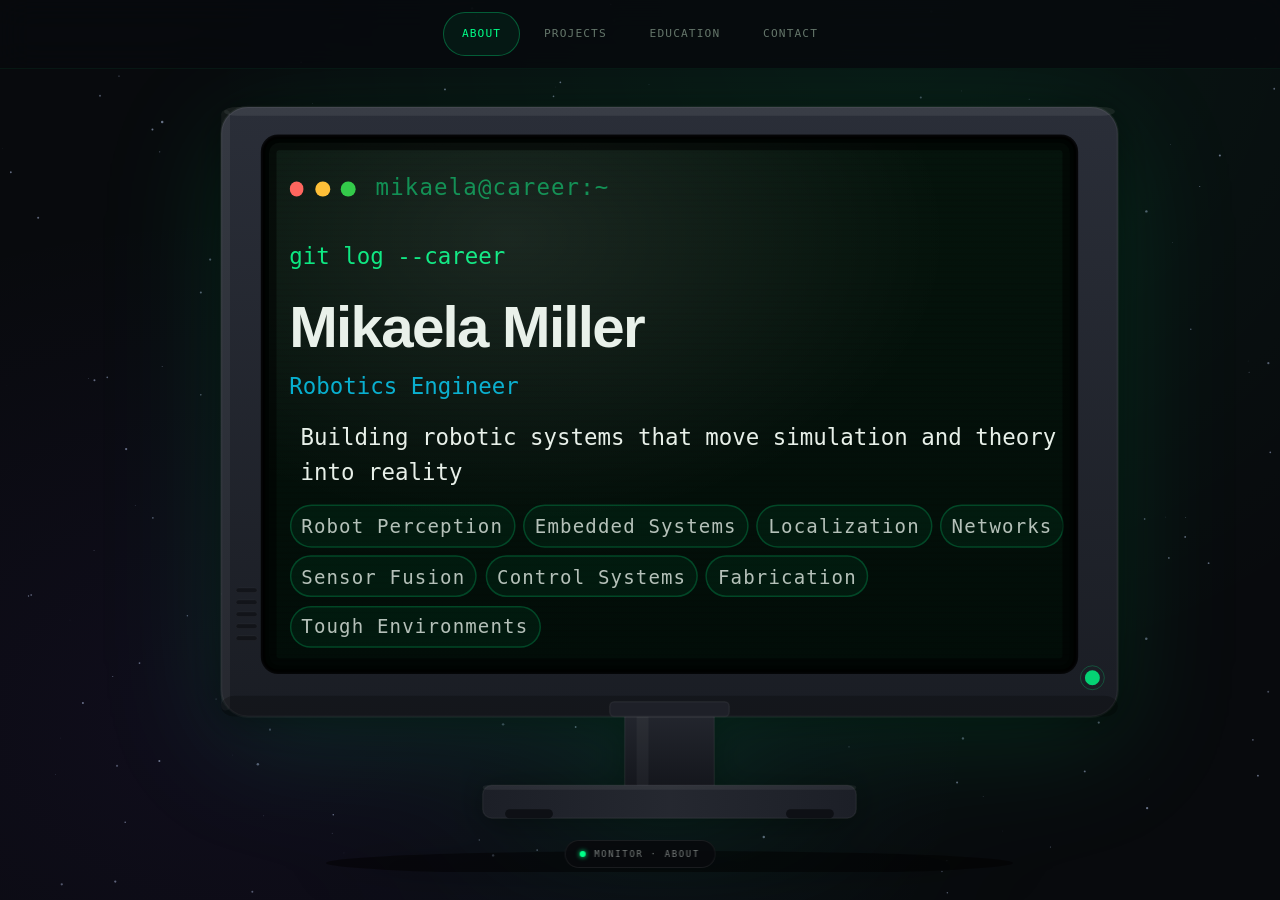
<file: portfolio.html>
<!DOCTYPE html>
<html lang="en">
<head>
  <meta charset="UTF-8"/>
  <meta name="viewport" content="width=device-width, initial-scale=1"/>
  <title>Mikaela Miller — Robotics Engineer</title>
  <link rel="preconnect" href="https://api.fontshare.com"/>
  <link href="https://api.fontshare.com/v2/css?f[]=space-grotesk@400,700&f[]=pilcrow-rounded@700,800&display=swap" rel="stylesheet">
  <link rel="stylesheet" href="styles.css"/>
</head>
<body>
<div id="prog" aria-hidden="true"></div>

<header class="header">
  <div class="nav-inner">
    <nav aria-label="Primary navigation">
      <div class="nav-links">
        <button class="nav-btn active" type="button" onclick="goTo(0)">About</button>
        <button class="nav-btn" type="button" onclick="goTo(1)">Projects</button>
        <button class="nav-btn" type="button" onclick="goTo(2)">Education</button>
        <button class="nav-btn" type="button" onclick="goTo(3)">Contact</button>
      </div>
    </nav>
  </div>
</header>

<canvas id="transition-canvas" aria-hidden="true"></canvas>
<div id="section-badge" aria-hidden="true"><div class="badge-dot"></div><span id="badge-text">Monitor</span></div>

<canvas id="stars" aria-hidden="true"></canvas>

<main id="main" tabindex="-1">

  <!-- SECTION 0 — MONITOR -->
  <div id="mon-panel" class="sec-panel sec-active" role="region" aria-label="About section">
  <div id="mon">
    <svg id="mon-svg" viewBox="290 0 20 530" xmlns="http://www.w3.org/2000/svg">
      <defs>
        <linearGradient id="mg-bezel" x1="0" y1="0" x2="0" y2="1">
          <stop offset="0%"   stop-color="#2a2e38"/>
          <stop offset="100%" stop-color="#1a1d24"/>
        </linearGradient>
        <linearGradient id="mg-screen-bg" x1="0" y1="0" x2="0" y2="1">
          <stop offset="0%"   stop-color="#050f09"/>
          <stop offset="100%" stop-color="#020805"/>
        </linearGradient>
        <linearGradient id="mg-stand" x1="0" y1="0" x2="0" y2="1">
          <stop offset="0%"   stop-color="#252830"/>
          <stop offset="100%" stop-color="#13151b"/>
        </linearGradient>
        <linearGradient id="mg-base" x1="0" y1="0" x2="1" y2="0">
          <stop offset="0%"   stop-color="#1c1f27"/>
          <stop offset="50%"  stop-color="#252830"/>
          <stop offset="100%" stop-color="#1c1f27"/>
        </linearGradient>
        <filter id="mg-glow">
          <feGaussianBlur stdDeviation="3" result="blur"/>
          <feComposite in="SourceGraphic" in2="blur" operator="over"/>
        </filter>
        <filter id="screen-glow">
          <feGaussianBlur stdDeviation="6" result="blur"/>
          <feComposite in="SourceGraphic" in2="blur" operator="over"/>
        </filter>
        <radialGradient id="mg-glare" cx="30%" cy="18%" r="55%">
          <stop offset="0%"   stop-color="rgba(255,255,255,.09)"/>
          <stop offset="100%" stop-color="rgba(255,255,255,0)"/>
        </radialGradient>
        <pattern id="scanlines" x="0" y="0" width="2" height="4" patternUnits="userSpaceOnUse">
          <rect x="0" y="0" width="2" height="1" fill="rgba(0,0,0,.18)"/>
        </pattern>
      </defs>

      <ellipse cx="320" cy="524" rx="230" ry="8" fill="rgba(0,0,0,.45)"/>

      <rect x="290" y="418" width="60" height="58" rx="4" fill="url(#mg-stand)" stroke="rgba(255,255,255,.05)" stroke-width="1"/>
      <rect x="298" y="420" width="8" height="54" rx="3" fill="rgba(255,255,255,.04)"/>

      <rect x="195" y="472" width="250" height="22" rx="6" fill="url(#mg-base)" stroke="rgba(255,255,255,.05)" stroke-width="1"/>
      <rect x="195" y="472" width="250" height="3" rx="3" fill="rgba(255,255,255,.06)"/>
      <rect x="210" y="488" width="32" height="6" rx="3" fill="#0e1015"/>
      <rect x="398" y="488" width="32" height="6" rx="3" fill="#0e1015"/>

      <rect x="20" y="18" width="600" height="408" rx="18" fill="url(#mg-bezel)" stroke="rgba(255,255,255,.06)" stroke-width="1.5"/>
      <rect x="22" y="18" width="596" height="6" rx="9" fill="rgba(255,255,255,.07)"/>
      <rect x="20" y="20" width="6" height="402" rx="3" fill="rgba(255,255,255,.05)"/>
      <rect x="20" y="412" width="600" height="14" rx="9" fill="rgba(0,0,0,.25)"/>

      <g fill="rgba(0,0,0,.35)" stroke="rgba(255,255,255,.04)" stroke-width=".5">
        <rect x="30" y="340" width="14" height="3" rx="1.5"/>
        <rect x="30" y="348" width="14" height="3" rx="1.5"/>
        <rect x="30" y="356" width="14" height="3" rx="1.5"/>
        <rect x="30" y="364" width="14" height="3" rx="1.5"/>
        <rect x="30" y="372" width="14" height="3" rx="1.5"/>
      </g>

      <circle cx="603" cy="400" r="5" fill="#00ff88" opacity=".9">
        <animate attributeName="opacity" values=".4;1;.4" dur="2.2s" repeatCount="indefinite"/>
      </circle>
      <circle cx="603" cy="400" r="8" fill="none" stroke="#00ff88" stroke-width=".5" opacity=".3"/>

      <rect x="48" y="38" width="544" height="358" rx="10" fill="#010804" stroke="rgba(0,0,0,.8)" stroke-width="3"/>
      <rect x="52" y="42" width="536" height="350" rx="7" fill="url(#mg-screen-bg)"/>
      <rect x="52" y="42" width="536" height="350" rx="7" fill="rgba(0,255,136,.018)"/>
      <rect x="52" y="42" width="536" height="350" rx="7" fill="url(#scanlines)" opacity=".6"/>

      <foreignObject x="56" y="46" width="528" height="342">
        <div xmlns="http://www.w3.org/1999/xhtml" class="term-wrap">
          <div class="term-bar">
            <div class="term-dot term-dot-r"></div>
            <div class="term-dot term-dot-y"></div>
            <div class="term-dot term-dot-g"></div>
            <span class="term-title">mikaela@career:~</span>
          </div>
          <div class="term-line" style="margin-top:.35rem"><span class="term-prompt"/><span class="term-cmd">git log --career</span></div>
          <div class="term-name">Mikaela Miller</div>
          <div class="term-role">Robotics Engineer</div>
          <div class="term-line"><span class="term-out"><span class="term-val">Building robotic systems that move simulation and theory into reality</span></span></div>

          <div class="term-tags">
            <span class="term-tag">Robot Perception</span>
            <span class="term-tag">Embedded Systems</span>
            <span class="term-tag">Localization</span>
            <span class="term-tag">Networks</span>
            <span class="term-tag">Sensor Fusion</span>
            <span class="term-tag">Control Systems</span>
            <span class="term-tag">Fabrication</span>
            <span class="term-tag">Tough Environments</span>
          </div>
          <div class="term-line" style="margin-top:.35rem"><span class="term-prompt"/><span class="term-cmd">$ who_am_i</span></div>
          <div class="term-line"><span class="term-out"><span class="term-val">▶ Field robotics engineer experienced in autonomous and adaptive systems for aerospace environments, search and rescue, and wearable devices</span></span></div>

          <div class="term-line" style="margin-top:.35rem"><span class="term-prompt"/><span class="term-cmd">$ git status</span></div>
          <div class="term-line"><span class="term-out"><span class="term-val">▶ Actively working on embedded software, controls, software-to-hardware system integration, and fabrication</span></span></div>
          <div class="term-line"><span class="term-out"><span class="term-val">▶ Interested in how robust software, embedded hardware, and real-world constraints meet</span></span></div>
          <div class="term-line"><span class="term-out"><span class="term-val">▶ Work spans computation-heavy reasoning, low-level implementation, and fabrication-driven prototyping, with a strong emphasis on systems beyond the lab</span></span></div>
          <div class="term-line" style="margin-top:.35rem"><span class="term-prompt"/><span class="term-cmd">$ git approach</span></div>
          <div class="term-line"><span class="term-out"><span class="term-val">▶ I build from foundational concepts, iterate frequently, and keep my work clean for collaboration</span></span></div>

          <div class="term-line" style="margin-top:.4rem"><span class="term-prompt">$</span> <span class="term-cursor"<span></div>
        </div>
      </foreignObject>

      <rect x="52" y="42" width="536" height="350" rx="7" fill="url(#mg-glare)" pointer-events="none"/>
      <rect x="52" y="42" width="536" height="350" rx="7"
        fill="none" stroke="rgba(0,0,0,.55)" stroke-width="10" pointer-events="none"/>

      <rect x="280" y="416" width="80" height="10" rx="3" fill="#1e2028" stroke="rgba(255,255,255,.05)" stroke-width="1"/>
    </svg>
  </div>
  </div>

  <!-- SECTION 1 — Microcontroller BOARD -->
  <div id="chip-panel" class="sec-panel" role="region" aria-label="Projects section">
  <div id="chip">
    <svg id="chip-svg" viewBox="-50 15 1040 500" xmlns="http://www.w3.org/2000/svg" overflow="visible" preserveAspectRatio="none">
      <defs>
        <linearGradient id="esp-pcb" x1="0" y1="0" x2="0" y2="1">
          <stop offset="0%" stop-color="#0e1f14"/>
          <stop offset="100%" stop-color="#091509"/>
        </linearGradient>
        <linearGradient id="esp-chip-bg" x1="0" y1="0" x2="1" y2="1">
          <stop offset="0%" stop-color="#1a1030"/>
          <stop offset="100%" stop-color="#0f0820"/>
        </linearGradient>
        <linearGradient id="esp-usb" x1="0" y1="0" x2="1" y2="0">
          <stop offset="0%" stop-color="#2a2a2a"/>
          <stop offset="100%" stop-color="#1a1a1a"/>
        </linearGradient>
        <filter id="esp-glow-p">
          <feGaussianBlur stdDeviation="2.5" result="b"/>
          <feComposite in="SourceGraphic" in2="b" operator="over"/>
        </filter>
      </defs>

      <!-- Board shadow -->
      <rect x="12" y="16" width="936" height="492" rx="12" fill="rgba(0,0,0,.5)"/>

      <!-- PCB board body -->
      <rect x="8" y="12" width="936" height="492" rx="10" fill="url(#esp-pcb)" stroke="#1a3a1e" stroke-width="2"/>

      <!-- PCB edge highlights -->
      <rect x="9" y="13" width="934" height="3" rx="2" fill="rgba(255,255,255,.04)"/>
      <rect x="9" y="13" width="3" height="390" rx="2" fill="rgba(255,255,255,.03)"/>

      <!-- Silk-screen board outline -->
      <rect x="18" y="22" width="916" height="472" rx="6" fill="none" stroke="rgba(255,255,255,.06)" stroke-width="1" stroke-dasharray="4 3"/>

      <!-- PCB trace grid -->
      <g stroke="rgba(0,200,80,.04)" stroke-width=".8">
        <line x1="8" y1="80"  x2="944" y2="80"/>
        <line x1="8" y1="160" x2="944" y2="160"/>
        <line x1="8" y1="240" x2="944" y2="240"/>
        <line x1="8" y1="320" x2="944" y2="320"/>
        <line x1="120" y1="12" x2="120" y2="404"/>
        <line x1="240" y1="12" x2="240" y2="404"/>
        <line x1="360" y1="12" x2="360" y2="404"/>
        <line x1="440" y1="12" x2="440" y2="404"/>
        <line x1="640" y1="12" x2="640" y2="404"/>
        <line x1="760" y1="12" x2="760" y2="404"/>
        <line x1="880" y1="12" x2="880" y2="404"/>
      </g>

      <!-- GPIO pin headers left -->
      <g id="gpio-left">
        <rect x="8" y="55" width="18" height="285" rx="3" fill="#0a1a0c" stroke="rgba(0,200,80,.2)" stroke-width=".8"/>
        <g fill="#c0a060" stroke="rgba(0,0,0,.4)" stroke-width=".5">
          <rect x="10" y="60"  width="14" height="11" rx="1.5"/>
          <rect x="10" y="75"  width="14" height="11" rx="1.5"/>
          <rect x="10" y="90"  width="14" height="11" rx="1.5"/>
          <rect x="10" y="105" width="14" height="11" rx="1.5"/>
          <rect x="10" y="120" width="14" height="11" rx="1.5"/>
          <rect x="10" y="135" width="14" height="11" rx="1.5"/>
          <rect x="10" y="150" width="14" height="11" rx="1.5"/>
          <rect x="10" y="165" width="14" height="11" rx="1.5"/>
          <rect x="10" y="180" width="14" height="11" rx="1.5"/>
          <rect x="10" y="195" width="14" height="11" rx="1.5"/>
          <rect x="10" y="210" width="14" height="11" rx="1.5"/>
          <rect x="10" y="225" width="14" height="11" rx="1.5"/>
          <rect x="10" y="240" width="14" height="11" rx="1.5"/>
          <rect x="10" y="255" width="14" height="11" rx="1.5"/>
          <rect x="10" y="270" width="14" height="11" rx="1.5"/>
          <rect x="10" y="285" width="14" height="11" rx="1.5"/>
          <rect x="10" y="300" width="14" height="11" rx="1.5"/>
          <rect x="10" y="315" width="14" height="11" rx="1.5"/>
          <rect x="10" y="330" width="14" height="11" rx="1.5"/>
        </g>
        <g font-family="Space Grotesk,monospace" font-size="5.5" fill="rgba(255,255,255,.22)" text-anchor="start">
          <text x="28" y="69">3V3</text>
          <text x="28" y="84">GND</text>
          <text x="28" y="99">IO4</text>
          <text x="28" y="114">IO5</text>
          <text x="28" y="129">IO6</text>
          <text x="28" y="144">IO7</text>
          <text x="28" y="159">IO15</text>
          <text x="28" y="174">IO16</text>
          <text x="28" y="189">IO17</text>
          <text x="28" y="204">IO18</text>
          <text x="28" y="219">IO8</text>
          <text x="28" y="234">IO19</text>
          <text x="28" y="249">IO20</text>
          <text x="28" y="264">IO3</text>
          <text x="28" y="279">IO46</text>
          <text x="28" y="294">IO9</text>
          <text x="28" y="309">IO10</text>
          <text x="28" y="324">IO11</text>
          <text x="28" y="339">GND</text>
        </g>
      </g>

      <!-- GPIO pin headers right -->
      <g id="gpio-right">
        <rect x="926" y="55" width="18" height="285" rx="3" fill="#0a1a0c" stroke="rgba(0,200,80,.2)" stroke-width=".8"/>
        <g fill="#c0a060" stroke="rgba(0,0,0,.4)" stroke-width=".5">
          <rect x="928" y="60"  width="14" height="11" rx="1.5"/>
          <rect x="928" y="75"  width="14" height="11" rx="1.5"/>
          <rect x="928" y="90"  width="14" height="11" rx="1.5"/>
          <rect x="928" y="105" width="14" height="11" rx="1.5"/>
          <rect x="928" y="120" width="14" height="11" rx="1.5"/>
          <rect x="928" y="135" width="14" height="11" rx="1.5"/>
          <rect x="928" y="150" width="14" height="11" rx="1.5"/>
          <rect x="928" y="165" width="14" height="11" rx="1.5"/>
          <rect x="928" y="180" width="14" height="11" rx="1.5"/>
          <rect x="928" y="195" width="14" height="11" rx="1.5"/>
          <rect x="928" y="210" width="14" height="11" rx="1.5"/>
          <rect x="928" y="225" width="14" height="11" rx="1.5"/>
          <rect x="928" y="240" width="14" height="11" rx="1.5"/>
          <rect x="928" y="255" width="14" height="11" rx="1.5"/>
          <rect x="928" y="270" width="14" height="11" rx="1.5"/>
          <rect x="928" y="285" width="14" height="11" rx="1.5"/>
          <rect x="928" y="300" width="14" height="11" rx="1.5"/>
          <rect x="928" y="315" width="14" height="11" rx="1.5"/>
          <rect x="928" y="330" width="14" height="11" rx="1.5"/>
        </g>
        <g font-family="Space Grotesk,monospace" font-size="5.5" fill="rgba(255,255,255,.22)" text-anchor="end">
          <text x="924" y="69">5V</text>
          <text x="924" y="84">GND</text>
          <text x="924" y="99">IO36</text>
          <text x="924" y="114">IO35</text>
          <text x="924" y="129">IO0</text>
          <text x="924" y="144">IO45</text>
          <text x="924" y="159">IO48</text>
          <text x="924" y="174">IO47</text>
          <text x="924" y="189">IO21</text>
          <text x="924" y="204">IO14</text>
          <text x="924" y="219">IO13</text>
          <text x="924" y="234">IO12</text>
          <text x="924" y="249">IO11</text>
          <text x="924" y="264">IO10</text>
          <text x="924" y="279">IO9</text>
          <text x="924" y="294">IO8</text>
          <text x="924" y="309">IO7</text>
          <text x="924" y="324">IO6</text>
          <text x="924" y="339">GND</text>
        </g>
      </g>

      <!-- WiFi/BT antenna trace -->
      <g stroke="rgba(0,200,80,.35)" stroke-width="1.2" fill="none">
        <polyline points="830,13 830,28 845,28 845,18 860,18 860,28 875,28 875,18 890,18 890,28 905,28 905,18 920,18 920,28"/>
        <line x1="830" y1="13" x2="830" y2="42"/>
      </g>
      <text x="862" y="42" text-anchor="middle" font-family="Space Grotesk,monospace" font-size="6" fill="rgba(0,200,80,.4)" letter-spacing="1.5">2.4GHz ANT</text>

      <!-- USB-C connector -->
      <rect x="440" y="490" width="72" height="22" rx="5" fill="url(#esp-usb)" stroke="rgba(255,255,255,.18)" stroke-width="1.2"/>
      <rect x="448" y="494" width="56" height="14" rx="3" fill="#111" stroke="rgba(255,255,255,.08)" stroke-width=".5"/>
      <rect x="462" y="497" width="28" height="8" rx="2" fill="#1e1e1e" stroke="rgba(255,255,255,.12)" stroke-width=".5"/>
      <text x="476" y="488" text-anchor="middle" font-family="Space Grotesk,monospace" font-size="6" fill="rgba(255,255,255,.2)" letter-spacing="1">USB-C</text>

      <!-- BOOT + RESET buttons -->
      <rect x="280" y="480" width="36" height="18" rx="4" fill="#0a1a0c" stroke="rgba(0,200,80,.3)" stroke-width="1"/>
      <rect x="286" y="483" width="24" height="12" rx="2.5" fill="#0d240f" stroke="rgba(0,200,80,.4)" stroke-width=".8"/>
      <text x="298" y="490" text-anchor="middle" font-family="Space Grotesk,monospace" font-size="5.5" fill="rgba(0,200,80,.6)" letter-spacing=".5">BOOT</text>

      <rect x="336" y="480" width="36" height="18" rx="4" fill="#1a0a0a" stroke="rgba(200,80,80,.3)" stroke-width="1"/>
      <rect x="342" y="483" width="24" height="12" rx="2.5" fill="#240d0d" stroke="rgba(200,80,80,.4)" stroke-width=".8"/>
      <text x="354" y="490" text-anchor="middle" font-family="Space Grotesk,monospace" font-size="5.5" fill="rgba(200,80,80,.6)" letter-spacing=".5">RST</text>

      <!-- Status LEDs -->
      <circle cx="580" cy="490" r="5" fill="#cc3333" opacity=".85">
        <animate attributeName="opacity" values=".85;1;.85" dur="3s" repeatCount="indefinite"/>
      </circle>
      <text x="580" y="484" text-anchor="middle" font-family="Space Grotesk,monospace" font-size="5" fill="rgba(200,80,80,.5)">PWR</text>

      <circle cx="600" cy="490" r="5" fill="#3377ff" opacity=".6">
        <animate attributeName="opacity" values=".2;.8;.2" dur="1.4s" repeatCount="indefinite"/>
      </circle>
      <text x="600" y="484" text-anchor="middle" font-family="Space Grotesk,monospace" font-size="5" fill="rgba(80,140,255,.5)">IO</text>

      <circle cx="620" cy="490" r="5" fill="#00cc66" opacity=".4">
        <animate attributeName="opacity" values=".1;.9;.1" dur=".6s" repeatCount="indefinite"/>
      </circle>
      <text x="620" y="484" text-anchor="middle" font-family="Space Grotesk,monospace" font-size="5" fill="rgba(0,200,80,.5)">TX</text>

      <!-- Header text -->
      <rect x="54" y="58" width="840" height="55" rx="4" fill="rgba(0,0,0,.35)" stroke="rgba(124,58,237,.2)" stroke-width="1"/>
      <text x="74" y="82" font-family="Pilcrow Rounded,sans-serif" font-size="20" font-weight="800" fill="rgba(255,255,255,.85)" letter-spacing=".5">At Olin College, I've gained experience and guidance from advisors to ensure best technical</text>
      <text x="74" y="100" font-family="Pilcrow Rounded,sans-serif" font-size="20" font-weight="800" fill="rgba(255,255,255,.85)" letter-spacing=".5">practices, work through troubleshooting, and mentorship for career readiness skills.</text>

      <line x1="473" y1="114" x2="473" y2="473" stroke="rgba(124,58,237,.2)" stroke-width="1" stroke-dasharray="3 3"/>

      <!-- KEY PROJECTS — left panel (6 cards) -->
      <text x="68" y="145" font-family="Space Grotesk,monospace" font-size="15" fill="rgba(124,58,237,.55)" letter-spacing="1.5">KEY PROJECTS</text>
      <rect x="54" y="125" width="405" height="345" rx="4" fill="rgba(0,0,0,.25)" stroke="rgba(124,58,237,.14)" stroke-width="1"/>
      <foreignObject x="54" y="150" width="405" height="315">
        <div xmlns="http://www.w3.org/1999/xhtml" class="esp-wrap">
          <div class="esp-cards" id="key-cards-el">

            <div class="esp-card pcard" tabindex="0" role="button" aria-haspopup="dialog" data-tags="" data-idx="0">
              <div class="esp-card-hint">↗ expand</div>
              <div class="esp-card-name">Firmware for Robotics Independent Study</div>
              <div class="esp-card-tags"><span class="esp-card-tag">Real-time control</span><span class="esp-card-tag">Embedded Systems</span><span class="esp-card-tag">C and C++</span></div>
            </div>

            <div class="esp-card pcard" tabindex="0" role="button" aria-haspopup="dialog" data-tags="ROS2 Kalman Python Multi-Agent" data-idx="1">
              <div class="esp-card-hint">↗ expand</div>
              <div class="esp-card-name">Multi-Robot State Estimator</div>
              <div class="esp-card-tags"><span class="esp-card-tag">Navigation</span><span class="esp-card-tag">Multi-Robot</span><span class="esp-card-tag">Robot Perception</span><span class="esp-card-tag">Object Oriented Python</span></div>
            </div>

            <div class="esp-card pcard" tabindex="0" role="button" aria-haspopup="dialog" data-tags="ROS2 SLAM STM32 Swarm" data-idx="2">
              <div class="esp-card-hint">↗ expand</div>
              <div class="esp-card-name">Swarm Robotics Independent Study</div>
              <div class="esp-card-tags"><span class="esp-card-tag">Navigation</span><span class="esp-card-tag">Centralized/Decentralized Control</span><span class="esp-card-tag">Robot Perception</span></div>
            </div>

            <div class="esp-card pcard" tabindex="0" role="button" aria-haspopup="dialog" data-tags="Embedded C I2C PID Tactile STM32" data-idx="3">
              <div class="esp-card-hint">↗ expand</div>
              <div class="esp-card-name">Wearable Mechatronics Student Academic Grant</div>
              <div class="esp-card-tags"><span class="esp-card-tag">Embedded System</span><span class="esp-card-tag">System Integration</span><span class="esp-card-tag">Long-term Project</span></div>
            </div>

            <div class="esp-card pcard" tabindex="0" role="button" aria-haspopup="dialog" data-tags="OpenCV CUDA Kalman ROS2 Jetson" data-idx="4">
              <div class="esp-card-hint">↗ expand</div>
              <div class="esp-card-name">Image to Text to Speech</div>
              <div class="esp-card-tags"><span class="esp-card-tag">Digital Filtering</span><span class="esp-card-tag">Image Processing</span><span class="esp-card-tag">MATLAB</span></div>
            </div>

            <div class="esp-card pcard" tabindex="0" role="button" aria-haspopup="dialog" data-tags="ROS2 PX4 LiDAR Aerospace" data-idx="5">
              <div class="esp-card-hint">↗ expand</div>
              <div class="esp-card-name">Robot Drawing Arm</div>
              <div class="esp-card-tags"><span class="esp-card-tag">Object Oriented Python</span><span class="esp-card-tag">Actuation</span><span class="esp-card-tag">IK Solver</span></div>
            </div>

          </div>
        </div>
      </foreignObject>

      <!-- SUPPLEMENTAL — right panel (8 cards, filterable) -->
      <text x="498" y="145" font-family="Space Grotesk,monospace" font-size="15" fill="rgba(124,58,237,.55)" letter-spacing="1.5">SUPPLEMENTAL</text>
      <rect x="482" y="125" width="410" height="345" rx="4" fill="rgba(0,0,0,.25)" stroke="rgba(124,58,237,.14)" stroke-width="1"/>
      <foreignObject x="484" y="147" width="405" height="315">
        <div xmlns="http://www.w3.org/1999/xhtml" class="esp-wrap">
          <div class="esp-filters" id="esp-filters-el">
            <button class="esp-filter active" data-filter="all" type="button">All</button>
            <button class="esp-filter" data-filter="Stake" type="button">Real Stakeholders</button>
            <button class="esp-filter" data-filter="Res" type="button">Research</button>
            <button class="esp-filter" data-filter="Soft" type="button">Software</button>
            <button class="esp-filter" data-filter="Emb" type="button">Embedded Systems</button>
            <button class="esp-filter" data-filter="Hard" type="button">Hardware</button>
            <button class="esp-filter" data-filter="Fab" type="button">Fabrication</button>
          </div>
          <div class="esp-cards" id="esp-cards-el">

            <div class="esp-card supp-card" tabindex="0" role="button" aria-haspopup="dialog" data-tags="Emb Soft Res" data-idx="6">
              <div class="esp-card-hint">↗ expand</div>
              <div class="esp-card-name">Inverse Pendulum Balancing Robot</div>
              <div class="esp-card-tags"><span class="esp-card-tag">PID Control</span><span class="esp-card-tag">Real-Time Adaptivity</span><span class="esp-card-tag">Embedded System</span><span class="esp-card-tag">Simulink</span></div>
            </div>

            <div class="esp-card supp-card" tabindex="0" role="button" aria-haspopup="dialog" data-tags="Stake Soft Res" data-idx="7">
              <div class="esp-card-hint">↗ expand</div>
              <div class="esp-card-name">Fault Detector for Building Automation System</div>
              <div class="esp-card-tags"><span class="esp-card-tag">Real-time</span><span class="esp-card-tag">R Language</span><span class="esp-card-tag">Real Data</span></div>
            </div>

            <div class="esp-card supp-card" tabindex="0" role="button" aria-haspopup="dialog" data-tags="Hard Fab Emb" data-idx="8">
              <div class="esp-card-hint">↗ expand</div>
              <div class="esp-card-name">Kinetic Marble Sculpture</div>
              <div class="esp-card-tags"><span class="esp-card-tag">Actuation</span><span class="esp-card-tag">Mechanical Design</span><span class="esp-card-tag">Fabrication</span></div>
            </div>

            <div class="esp-card supp-card" tabindex="0" role="button" aria-haspopup="dialog" data-tags="Stake Res Soft" data-idx="9">
              <div class="esp-card-hint">↗ expand</div>
              <div class="esp-card-name">Astronomer Glass Plate Matching</div>
              <div class="esp-card-tags"><span class="esp-card-tag">Jupyter Notebook</span><span class="esp-card-tag">Real Data</span><span class="esp-card-tag">Python</span></div>
            </div>

            <div class="esp-card supp-card" tabindex="0" role="button" aria-haspopup="dialog" data-tags="Emb Soft" data-idx="10">
              <div class="esp-card-hint">↗ expand</div>
              <div class="esp-card-name">Robot Descent Path Optimization</div>
              <div class="esp-card-tags"><span class="esp-card-tag">Embedded System</span><span class="esp-card-tag">MATLAB</span><span class="esp-card-tag">Gradient Descent</span></div>
            </div>

            <div class="esp-card supp-card" tabindex="0" role="button" aria-haspopup="dialog" data-tags="Emb Hard Fab" data-idx="11">
              <div class="esp-card-hint">↗ expand</div>
              <div class="esp-card-name">Radar System Design</div>
              <div class="esp-card-tags"><span class="esp-card-tag">Electrical Design</span><span class="esp-card-tag">Analog Signal Processing</span><span class="esp-card-tag">Radar</span></div>
            </div>
            <div class="esp-card supp-card" tabindex="0" role="button" aria-haspopup="dialog" data-tags="Fab Res Stake" data-idx="12">
              <div class="esp-card-hint">↗ expand</div>
              <div class="esp-card-name">Dearborn STEM Academy Engineering Initative</div>
              <div class="esp-card-tags"><span class="esp-card-tag">Technical Communication</span><span class="esp-card-tag">Project Management</span></div>
            </div>
            <div class="esp-card supp-card" tabindex="0" role="button" aria-haspopup="dialog" data-tags="Fab Res Hard" data-idx="13">
              <div class="esp-card-hint">↗ expand</div>
              <div class="esp-card-name">Electroplated 3d Print Strength Test</div>
              <div class="esp-card-tags"><span class="esp-card-tag">Electroplating</span><span class="esp-card-tag">Tensile Testing</span><span class="esp-card-tag">Material Selection</span></div>
            </div>

          </div>
        </div>
      </foreignObject>

      <!-- corner mounting holes -->
      <circle cx="26" cy="30" r="7" fill="#060e07" stroke="rgba(255,255,255,.08)" stroke-width="1"/>
      <circle cx="26" cy="30" r="3" fill="#040a05"/>
      <circle cx="926" cy="30" r="7" fill="#060e07" stroke="rgba(255,255,255,.08)" stroke-width="1"/>
      <circle cx="926" cy="30" r="3" fill="#040a05"/>
      <circle cx="26" cy="493" r="7" fill="#060e07" stroke="rgba(255,255,255,.08)" stroke-width="1"/>
      <circle cx="26" cy="493" r="3" fill="#040a05"/>
      <circle cx="926" cy="493" r="7" fill="#060e07" stroke="rgba(255,255,255,.08)" stroke-width="1"/>
      <circle cx="926" cy="493" r="3" fill="#040a05"/>
    </svg>
  </div>
</div>

  <!-- SECTION 2 — SENSOR BREAKOUT BOARD -->
  <div id="sensor-panel" class="sec-panel" role="region" aria-label="Education section">
  <div id="sensor">
    <svg id="sensor-svg" viewBox="-100 10 740 390" xmlns="http://www.w3.org/2000/svg">
      <defs>
        <linearGradient id="sens-pcb" x1="0" y1="0" x2="0" y2="1">
          <stop offset="0%"   stop-color="#0a1a24"/>
          <stop offset="100%" stop-color="#061018"/>
        </linearGradient>
        <linearGradient id="sens-ic" x1="0" y1="0" x2="1" y2="1">
          <stop offset="0%"   stop-color="#131a24"/>
          <stop offset="100%" stop-color="#0a1118"/>
        </linearGradient>
        <linearGradient id="sens-copper" x1="0" y1="0" x2="0" y2="1">
          <stop offset="0%"   stop-color="#b87333"/>
          <stop offset="100%" stop-color="#8a5524"/>
        </linearGradient>
      </defs>

      <rect x="10" y="14" width="522" height="368" rx="10" fill="rgba(0,0,0,.5)"/>
      <rect x="6" y="10" width="522" height="368" rx="8" fill="url(#sens-pcb)" stroke="#0a2035" stroke-width="2"/>
      <rect x="7" y="11" width="520" height="3" rx="2" fill="rgba(255,255,255,.04)"/>
      <rect x="16" y="20" width="502" height="348" rx="5" fill="none" stroke="rgba(0,212,255,.07)" stroke-width="1" stroke-dasharray="5 4"/>

      <g id="pads-left">
        <rect x="6"  y="46" width="22" height="14" rx="2" fill="url(#sens-copper)" stroke="rgba(0,0,0,.3)" stroke-width=".5"/>
        <rect x="6"  y="66" width="22" height="14" rx="2" fill="url(#sens-copper)" stroke="rgba(0,0,0,.3)" stroke-width=".5"/>
        <rect x="6"  y="86" width="22" height="14" rx="2" fill="url(#sens-copper)" stroke="rgba(0,0,0,.3)" stroke-width=".5"/>
        <rect x="6" y="106" width="22" height="14" rx="2" fill="url(#sens-copper)" stroke="rgba(0,0,0,.3)" stroke-width=".5"/>
        <rect x="6" y="126" width="22" height="14" rx="2" fill="url(#sens-copper)" stroke="rgba(0,0,0,.3)" stroke-width=".5"/>
        <rect x="6" y="146" width="22" height="14" rx="2" fill="url(#sens-copper)" stroke="rgba(0,0,0,.3)" stroke-width=".5"/>
        <g font-family="Space Grotesk,monospace" font-size="5.5" fill="rgba(255,255,255,.28)" text-anchor="start">
          <text x="31" y="56" >VCC</text>
          <text x="31" y="76" >GND</text>
          <text x="31" y="96" >SCL</text>
          <text x="31" y="116">SDA</text>
          <text x="31" y="136">SDO</text>
          <text x="31" y="156">CS</text>
        </g>
        <text x="8" y="175" font-family="Space Grotesk,monospace" font-size="5.5" fill="rgba(0,212,255,.3)" letter-spacing=".5">I²C / SPI</text>
      </g>

      <g id="wire-leads" stroke-width="3" stroke-linecap="round">
        <line x1="528" y1="52"  x2="560" y2="52"  stroke="#cc3333"/>
        <line x1="528" y1="72"  x2="560" y2="72"  stroke="#222"/>
        <line x1="528" y1="92"  x2="560" y2="92"  stroke="#ccaa00"/>
        <line x1="528" y1="112" x2="560" y2="112" stroke="#3366cc"/>
        <g stroke-width="6" stroke-linecap="butt">
          <line x1="528" y1="52"  x2="532" y2="52"  stroke="#772222"/>
          <line x1="528" y1="72"  x2="532" y2="72"  stroke="#111"/>
          <line x1="528" y1="92"  x2="532" y2="92"  stroke="#886600"/>
          <line x1="528" y1="112" x2="532" y2="112" stroke="#224488"/>
        </g>
        <g fill="url(#sens-copper)" stroke="rgba(0,0,0,.3)" stroke-width=".5">
          <rect x="506" y="45"  width="22" height="14" rx="2"/>
          <rect x="506" y="65"  width="22" height="14" rx="2"/>
          <rect x="506" y="85"  width="22" height="14" rx="2"/>
          <rect x="506" y="105" width="22" height="14" rx="2"/>
        </g>
      </g>

      <g fill="#1a2830" stroke="rgba(0,212,255,.2)" stroke-width=".8">
        <rect x="54"  y="22" width="10" height="6" rx="1"/>
        <rect x="68"  y="22" width="10" height="6" rx="1"/>
        <rect x="82"  y="22" width="10" height="6" rx="1"/>
        <rect x="96"  y="22" width="10" height="6" rx="1"/>
        <rect x="110" y="22" width="10" height="6" rx="1"/>
      </g>
      <text x="80" y="19" text-anchor="middle" font-family="Space Grotesk,monospace" font-size="5" fill="rgba(0,212,255,.2)" letter-spacing="1">100nF BYPASS</text>

      <rect x="54" y="340" width="40" height="22" rx="3" fill="#0f1e2c" stroke="rgba(0,212,255,.3)" stroke-width="1"/>
      <text x="74" y="354" text-anchor="middle" font-family="Space Grotesk,monospace" font-size="6" fill="rgba(0,212,255,.5)">AMS1117</text>

      <rect x="64" y="48" width="80" height="80" rx="5" fill="url(#sens-ic)" stroke="rgba(0,212,255,.35)" stroke-width="1.2"/>
      <text x="104" y="80"  text-anchor="middle" font-family="Space Grotesk,monospace" font-size="7.5" fill="rgba(0,212,255,.4)" letter-spacing="1">BOSCH</text>
      <text x="104" y="93"  text-anchor="middle" font-family="Space Grotesk,monospace" font-size="9"   fill="rgba(0,212,255,.6)" font-weight="700">BME280</text>
      <text x="104" y="106" text-anchor="middle" font-family="Space Grotesk,monospace" font-size="5.5" fill="rgba(0,212,255,.3)">Temp/Hum/Press</text>
      <g fill="#b87333" stroke="rgba(0,0,0,.3)" stroke-width=".4">
        <rect x="66"  y="50"  width="8" height="5" rx="1"/>
        <rect x="78"  y="50"  width="8" height="5" rx="1"/>
        <rect x="90"  y="50"  width="8" height="5" rx="1"/>
        <rect x="102" y="50"  width="8" height="5" rx="1"/>
        <rect x="66"  y="121" width="8" height="5" rx="1"/>
        <rect x="78"  y="121" width="8" height="5" rx="1"/>
        <rect x="90"  y="121" width="8" height="5" rx="1"/>
        <rect x="102" y="121" width="8" height="5" rx="1"/>
      </g>

      <rect x="64" y="160" width="80" height="80" rx="5" fill="url(#sens-ic)" stroke="rgba(124,58,237,.35)" stroke-width="1.2"/>
      <text x="104" y="192" text-anchor="middle" font-family="Space Grotesk,monospace" font-size="7.5" fill="rgba(124,58,237,.4)" letter-spacing="1">INVENSENSE</text>
      <text x="104" y="205" text-anchor="middle" font-family="Space Grotesk,monospace" font-size="9"   fill="rgba(124,58,237,.6)" font-weight="700">MPU-6050</text>
      <text x="104" y="218" text-anchor="middle" font-family="Space Grotesk,monospace" font-size="5.5" fill="rgba(124,58,237,.3)">6-axis IMU</text>
      <g fill="#b87333" stroke="rgba(0,0,0,.3)" stroke-width=".4">
        <rect x="66"  y="162" width="8" height="5" rx="1"/>
        <rect x="78"  y="162" width="8" height="5" rx="1"/>
        <rect x="90"  y="162" width="8" height="5" rx="1"/>
        <rect x="102" y="162" width="8" height="5" rx="1"/>
        <rect x="66"  y="233" width="8" height="5" rx="1"/>
        <rect x="78"  y="233" width="8" height="5" rx="1"/>
        <rect x="90"  y="233" width="8" height="5" rx="1"/>
        <rect x="102" y="233" width="8" height="5" rx="1"/>
      </g>

      <g stroke="rgba(0,212,255,.18)" stroke-width="1.2" fill="none">
        <line x1="64"  y1="53"  x2="28"  y2="53"/>
        <line x1="64"  y1="68"  x2="28"  y2="68"/>
        <line x1="64"  y1="83"  x2="28"  y2="83"/>
        <line x1="64"  y1="98"  x2="28"  y2="98"/>
      </g>

      <rect x="160" y="28" width="348" height="330" rx="6" fill="rgba(0,0,0,.18)" stroke="rgba(0,212,255,.06)" stroke-width="1"/>
      <foreignObject x="160" y="32" width="342" height="322">
        <div xmlns="http://www.w3.org/1999/xhtml" class="sens-wrap">
          <div class="sens-title">B.S. in Robotic Engineering</div>
          <div class="sens-note">Completing last semester and graduating Dec 2026</div>
          <div class="sens-stats">
            <div class="sens-stat"><div class="sens-num">Olin College of Eng</div><div class="sens-unit">Needham, MA</div></div>
            <div class="sens-stat"><div class="sens-num">Heriot Watt Uni</div><div class="sens-unit">Study Abroad- Edinburgh, Scotland</div></div>
            <div class="sens-stat"><div class="sens-num">Johns Hopkins Uni</div><div class="sens-unit">Pre-College Foundations</div></div>
            <div class="sens-stat"><div class="sens-num">Certifs</div><div class="sens-unit">* Machine Learning- Stanford Online Coursera</div></div>
          </div>
          <div class="sens-filters" id="sens-filters-el">
            <button class="sens-filter active" data-filter="all" type="button">All</button>
            <button class="sens-filter" data-filter="user" type="button">Users/Stakeholders</button>
            <button class="sens-filter" data-filter="per" type="button">Perception</button>
            <button class="sens-filter" data-filter="comp" type="button">Computation-heavy</button>
            <button class="sens-filter" data-filter="res" type="button">Research Heavy</button>
            <button class="sens-filter" data-filter="emb" type="button">Embedded</button>
            <button class="sens-filter" data-filter="hard" type="button">Hardware Heavy</button>
            <button class="sens-filter" data-filter="sys-int" type="button">System Integration</button>
            <button class="sens-filter" data-filter="found" type="button">Foundational</button>
          </div>
          <div class="sens-courses" id="sens-courses-el">
            <a href="https://probrobo26.github.io" class="sens-course" data-tags="per comp res">
              <span class="sens-course-name">Probabilistic Robotics</span>
              <span class="sens-course-desc">Robot uncertainity and dynamic environments</span>
            </a>
            <a href="https://curriculum.hw.ac.uk/coursedetails/B38MV?termcode=202526&programmeCode=B361-RME" class="sens-course" data-tags="comp per res hard sys-int emb">
              <span class="sens-course-name">Mechatronic Systems (Heriot Watt)</span>
              <span class="sens-course-desc">Mechanical, electrical, and software integration</span>
            </a>
            <a href="https://olin.smartcatalogiq.com/en/2025-26/catalog/courses-credits-hours/engr-engineering/2000/engx2134" class="sens-course" data-tags="sys-int res comp emb">
              <span class="sens-course-name">Engineering Systems Analysis</span>
              <span class="sens-course-desc">Controls and system integration</span>
            </a>
            <a href="https://funrobo-olin.notion.site" class="sens-course" data-tags="sys-int comp emb">
              <span class="sens-course-name">Fundamentals of Robotics</span>
              <span class="sens-course-desc">Robot actuation</span>
            </a>
            <a href="https://comprobo24.github.io" class="sens-course" data-tags="per comp found">
              <span class="sens-course-name">Computational Intro to Robotics</span>
              <span class="sens-course-desc">Intro to ROS2 and robotic perception</span>
            </a>
            <a href="https://olin.smartcatalogiq.com/en/2025-26/catalog/courses-credits-hours/engr-engineering/3000/engr3415" class="sens-course" data-tags="comp res">
              <span class="sens-course-name">Digital Signal Processing</span>
              <span class="sens-course-desc">Filtering and modifying image and audio signals</span>
            </a>
            <a href="https://olin.smartcatalogiq.com/en/2025-26/catalog/courses-credits-hours/sci-science/2000/sci2136" class="sens-course" data-tags="res comp">
              <span class="sens-course-name">Astronomy and Statistics</span>
              <span class="sens-course-desc">Computational statistical analysis of NASA solar system and astrodynamics</span>
            </a>
            <a href="https://olin.smartcatalogiq.com/en/2025-26/catalog/courses-credits-hours/engr-engineering/1000/engr1125" class="sens-course" data-tags="hard found">
              <span class="sens-course-name">Intro to Sensors, Instrumentation, and Measurement</span>
              <span class="sens-course-desc">Electrical design</span>
            </a>
            <a href="https://olin.smartcatalogiq.com/en/2025-26/catalog/courses-credits-hours/sci-science/1000/sci1111" class="sens-course" data-tags="comp found res">
              <span class="sens-course-name">Modeling and Simulation of the Physical World</span>
              <span class="sens-course-desc">Computational system representation</span>
            </a>
            <a href="https://olin.smartcatalogiq.com/en/2025-26/catalog/courses-credits-hours/engr-engineering/4000/engr4290" class="sens-course" data-tags="res user">
              <span class="sens-course-name">DJS/ADE Capstone</span>
              <span class="sens-course-desc">Co-designing w/ real people and a social lens</span>
            </a>
            <a href="https://olin.smartcatalogiq.com/en/2025-26/catalog/courses-credits-hours/engr-engineering/2000/engr2250" class="sens-course" data-tags="res user">
              <span class="sens-course-name">Collaborative Design</span>
              <span class="sens-course-desc">User-oriented concept, product and service design</span>
            </a>
            <a href="https://olin.smartcatalogiq.com/en/2025-26/catalog/courses-credits-hours/engr-engineering/2000/engr2160" class="sens-course" data-tags="res user">
              <span class="sens-course-name">Designing Resources for Empowerment</span>
              <span class="sens-course-desc">Examine and discuss inequalities while co-designing with underserved communities</span>
            </a>
            <a href="https://olin.smartcatalogiq.com/en/2025-26/catalog/courses-credits-hours/sci-science/1000/sci1410" class="sens-course" data-tags="res">
              <span class="sens-course-name">Materials Science and Solid State Chemistry</span>
              <span class="sens-course-desc">Material selection and integration; lab-based</span>
            </a>
            <a href="https://olin.smartcatalogiq.com/en/2025-26/catalog/courses-credits-hours/engr-engineering/2000/engr2330" class="sens-course" data-tags="found hard">
              <span class="sens-course-name">Intro to Mechanical Prototyping</span>
              <span class="sens-course-desc">Mechanical system design</span>
            </a>
            <a href="https://olin.smartcatalogiq.com/en/2025-26/catalog/courses-credits-hours/engr-engineering/1000/engr1200" class="sens-course" data-tags="res found hard">
              <span class="sens-course-name">Design Nature</span>
              <span class="sens-course-desc">Bio-inspired mechanical design</span>
            </a>
            <a href="https://olin.smartcatalogiq.com/en/2025-26/catalog/courses-credits-hours/sci-science/2000/sci2214" class="sens-course" data-tags="res">
              <span class="sens-course-name">Microbial Diversity</span>
              <span class="sens-course-desc">Engineering and entrepreneurial use of microbes</span>
            </a>
            <a href="https://olin.smartcatalogiq.com/en/2025-26/catalog/courses-credits-hours/engr-engineering/2000/engx2011" class="sens-course" data-tags="found">
              <span class="sens-course-name">Quantitative Engineering Analysis 3</span>
              <span class="sens-course-desc">ODEs and equations of motion applied to engineering projects</span>
            </a>
            <a href="https://olin.smartcatalogiq.com/en/2025-26/catalog/courses-credits-hours/engr-engineering/2000/engx2006" class="sens-course" data-tags="found">
              <span class="sens-course-name">Quantitative Engineering Analysis 2</span>
              <span class="sens-course-desc">Multivariable calculus applied to engineering projects</span>
            </a>
            <a href="https://olin.smartcatalogiq.com/en/2025-26/catalog/courses-credits-hours/engr-engineering/2000/engx2000" class="sens-course" data-tags="found">
              <span class="sens-course-name">Quantitative Engineering Analysis 1</span>
              <span class="sens-course-desc">Linear algebra applied to engineering projects</span>
            </a>
            <a href="https://olin.smartcatalogiq.com/en/2025-26/catalog/courses-credits-hours/ahse-arts-hum-soc-sci-entrepr/1000/ahse1515" class="sens-course" data-tags="user res">
              <span class="sens-course-name">Products and Markets</span>
              <span class="sens-course-desc">Entrepreneurship and engineering</span>
            </a>
            <a href="https://ei.jhu.edu/programs/bmei/" class="sens-course" data-tags="res hard">
              <span class="sens-course-name">JHU Biomedical Engineering Innovation</span>
              <span class="sens-course-desc">Modeling biological systems and designing experiments to address real-world health challenges</span>
            </a>
            <a href="https://olin.smartcatalogiq.com/en/2025-26/catalog/courses-credits-hours/engr-engineering/3000/engr3252" class="sens-course" data-tags="user res hard emb comp">
              <span class="sens-course-name">Technology, Accessibility, and Design (future)</span>
              <span class="sens-course-desc">Co-design and discussion of technologies mediating access with a community partner</span>
            </a>
            <a href="https://olin.smartcatalogiq.com/en/2025-26/catalog/courses-credits-hours/engr-engineering/3000/engr3260" class="sens-course" data-tags="controls">
              <span class="sens-course-name">Design for Manufacturing (future)</span>
              <span class="sens-course-desc">Redesigning mechanical, electronic, and software components for cost efficiency, reliability, and scale</span>
            </a>
          </div>
        </div>
      </foreignObject>

      <circle cx="20"  cy="24"  r="6" fill="#040c12" stroke="rgba(255,255,255,.07)" stroke-width="1"/>
      <circle cx="20"  cy="24"  r="2.5" fill="#020a10"/>
      <circle cx="520" cy="24"  r="6" fill="#040c12" stroke="rgba(255,255,255,.07)" stroke-width="1"/>
      <circle cx="520" cy="24"  r="2.5" fill="#020a10"/>
      <circle cx="20"  cy="371" r="6" fill="#040c12" stroke="rgba(255,255,255,.07)" stroke-width="1"/>
      <circle cx="20"  cy="371" r="2.5" fill="#020a10"/>
      <circle cx="520" cy="371" r="6" fill="#040c12" stroke="rgba(255,255,255,.07)" stroke-width="1"/>
      <circle cx="520" cy="371" r="2.5" fill="#020a10"/>
    </svg>
  </div>
  </div>

  <!-- SECTION 3 — ROVER ROBOT -->
  <div id="robot-panel" class="sec-panel" role="region" aria-label="Contact section">
  <div id="robot">
    <svg id="robot-svg-wrap" viewBox="0 50 760 520" xmlns="http://www.w3.org/2000/svg">
      <defs>
        <linearGradient id="rbg" x1="0" y1="0" x2="1" y2="0">
          <stop offset="0%"   stop-color="#0c1620"/>
          <stop offset="100%" stop-color="#152030"/>
        </linearGradient>
        <linearGradient id="whl" x1="0" y1="0" x2="0" y2="1">
          <stop offset="0%"   stop-color="#1e3040"/>
          <stop offset="100%" stop-color="#0a1520"/>
        </linearGradient>
        <linearGradient id="panelg" x1="0" y1="0" x2="1" y2="0">
          <stop offset="0%"   stop-color="#0b1e30"/>
          <stop offset="100%" stop-color="#071420"/>
        </linearGradient>
        <linearGradient id="suspen" x1="0" y1="0" x2="0" y2="1">
          <stop offset="0%"   stop-color="#162535"/>
          <stop offset="100%" stop-color="#0c1a28"/>
        </linearGradient>
      </defs>

      <ellipse cx="370" cy="520" rx="330" ry="14" fill="rgba(0,0,0,.45)"/>

      <rect x="118" y="410" width="30" height="70" rx="6" fill="url(#suspen)" stroke="rgba(0,212,255,.2)" stroke-width="1"/>
      <rect x="572" y="410" width="30" height="70" rx="6" fill="url(#suspen)" stroke="rgba(0,212,255,.2)" stroke-width="1"/>

      <ellipse cx="133" cy="455" rx="62" ry="62" fill="url(#whl)" stroke="rgba(0,212,255,.38)" stroke-width="2"/>
      <ellipse cx="133" cy="455" rx="44" ry="44" fill="#0a131e" stroke="rgba(0,212,255,.22)" stroke-width="1.2"/>
      <ellipse cx="133" cy="455" rx="22" ry="22" fill="#101d2c" stroke="rgba(0,212,255,.4)"  stroke-width="1.5"/>
      <ellipse cx="133" cy="455" rx="8"  ry="8"  fill="rgba(0,212,255,.25)"/>
      <g stroke="rgba(0,212,255,.15)" stroke-width="1.2">
        <line x1="133" y1="393" x2="133" y2="517"/>
        <line x1="71"  y1="455" x2="195" y2="455"/>
        <line x1="89"  y1="411" x2="177" y2="499"/>
        <line x1="177" y1="411" x2="89"  y2="499"/>
      </g>
      <g stroke="rgba(0,212,255,.1)" stroke-width="3" fill="none">
        <path d="M75,422 A62,62 0 0,1 133,393"/>
        <path d="M133,393 A62,62 0 0,1 191,422"/>
        <path d="M195,455 A62,62 0 0,1 191,488"/>
        <path d="M75,488 A62,62 0 0,1 75,422"/>
      </g>

      <ellipse cx="587" cy="455" rx="62" ry="62" fill="url(#whl)" stroke="rgba(0,212,255,.38)" stroke-width="2"/>
      <ellipse cx="587" cy="455" rx="44" ry="44" fill="#0a131e" stroke="rgba(0,212,255,.22)" stroke-width="1.2"/>
      <ellipse cx="587" cy="455" rx="22" ry="22" fill="#101d2c" stroke="rgba(0,212,255,.4)"  stroke-width="1.5"/>
      <ellipse cx="587" cy="455" rx="8"  ry="8"  fill="rgba(0,212,255,.25)"/>
      <g stroke="rgba(0,212,255,.15)" stroke-width="1.2">
        <line x1="587" y1="393" x2="587" y2="517"/>
        <line x1="525" y1="455" x2="649" y2="455"/>
        <line x1="543" y1="411" x2="631" y2="499"/>
        <line x1="631" y1="411" x2="543" y2="499"/>
      </g>

      <rect x="90" y="188" width="560" height="268" rx="16" fill="url(#rbg)" stroke="rgba(0,212,255,.45)" stroke-width="2"/>
      <rect x="91" y="189" width="558" height="6" rx="8" fill="rgba(255,255,255,.04)"/>
      <g stroke="rgba(0,212,255,.08)" stroke-width="1">
        <line x1="108" y1="200" x2="108" y2="446"/>
        <line x1="116" y1="200" x2="116" y2="446"/>
        <line x1="124" y1="200" x2="124" y2="446"/>
        <line x1="132" y1="200" x2="132" y2="446"/>
      </g>

      <rect x="200" y="192" width="240" height="14" rx="3" fill="rgba(0,212,255,.04)" stroke="rgba(0,212,255,.18)" stroke-width=".8"/>
      <g>
        <circle cx="228" cy="199" r="4" fill="rgba(0,212,255,.5)"><animate attributeName="opacity" values=".3;1;.3" dur="2.2s" repeatCount="indefinite"/></circle>
        <circle cx="252" cy="199" r="4" fill="rgba(0,212,255,.5)"><animate attributeName="opacity" values=".3;1;.3" dur="2.2s" begin=".4s" repeatCount="indefinite"/></circle>
        <circle cx="276" cy="199" r="4" fill="rgba(0,255,136,.5)"><animate attributeName="opacity" values=".3;1;.3" dur="2.2s" begin=".8s" repeatCount="indefinite"/></circle>
        <circle cx="300" cy="199" r="4" fill="rgba(0,255,136,.5)"><animate attributeName="opacity" values=".3;1;.3" dur="2.2s" begin="1.2s" repeatCount="indefinite"/></circle>
        <circle cx="324" cy="199" r="4" fill="rgba(124,58,237,.6)"><animate attributeName="opacity" values=".3;1;.3" dur="2.2s" begin="1.6s" repeatCount="indefinite"/></circle>
        <circle cx="348" cy="199" r="4" fill="rgba(255,100,50,.5)"><animate attributeName="opacity" values=".3;1;.3" dur="2.2s" begin="2s" repeatCount="indefinite"/></circle>
        <circle cx="372" cy="199" r="4" fill="rgba(0,212,255,.5)"><animate attributeName="opacity" values=".3;1;.3" dur="2.2s" begin=".6s" repeatCount="indefinite"/></circle>
        <circle cx="396" cy="199" r="4" fill="rgba(0,212,255,.5)"><animate attributeName="opacity" values=".3;1;.3" dur="2.2s" begin="1s" repeatCount="indefinite"/></circle>
      </g>
      <rect x="655" y="160" width="5" height="72" rx="2.5" fill="none" stroke="rgba(0,212,255,.85)" stroke-width="2.5"/>

      <circle cx="660" cy="115" r="52" fill="#07121a" stroke="rgba(0,212,255,.5)" stroke-width="1.8"/>
      <circle cx="660" cy="115" r="38" fill="#050e15" stroke="rgba(0,212,255,.28)" stroke-width="1"/>
      <circle cx="660" cy="115" r="22" fill="rgba(0,212,255,.08)"/>
      <circle cx="660" cy="115" r="11" fill="rgba(0,212,255,.35)">
        <animate attributeName="fill-opacity" values=".35;.8;.35" dur="2.8s" repeatCount="indefinite"/>
      </circle>
      <line x1="660" y1="115" x2="660" y2="65" stroke="rgba(0,212,255,.75)" stroke-width="2.5" stroke-linecap="round">
        <animateTransform attributeName="transform" type="rotate" from="0 660 115" to="360 660 115" dur="1.6s" repeatCount="indefinite"/>
      </line>
      <circle cx="660" cy="115" r="52" fill="none" stroke="rgba(0,212,255,.06)" stroke-width="6"/>

      <foreignObject x="167" y="225" width="2600" height="1620">
        <div xmlns="http://www.w3.org/1999/xhtml" class="fo-inner">
          <div class="fo-title">Let's Build Together</div>
          <div class="fo-row"><span class="fo-lbl">Email</span><span class="fo-val">mmiller@olin.edu</span></div>
          <div class="fo-row"><span class="fo-lbl">Phone</span><span class="fo-val">830-237-8650</span></div>
          <div class="fo-row"><span class="fo-lbl">GitHub</span><span class="fo-val">github.com/Smart-coder872</span></div>
          <div class="fo-row"><span class="fo-lbl">LinkedIn</span><span class="fo-val">https://www.linkedin.com/in/mikaela-miller/</span></div>
          <div class="fo-avail"><div class="fo-dot"></div>Open to full-time and part-time</div>
        </div>
      </foreignObject>
    </svg>
  </div>
  </div>

</main>

<!-- MODAL -->
<div id="modal-bg"></div>
<div id="modal" hidden role="dialog" aria-modal="true" aria-labelledby="m-title" aria-describedby="m-body">
  <button id="modal-close" type="button" aria-label="Close project details">×</button>
  <div class="mh">
    <div class="m-tags" id="m-tags"></div>
    <div class="m-title" id="m-title"></div>
    <div class="m-role"  id="m-role"></div>
  </div>
  <div class="mb" id="m-body"></div>
</div>

<script>
(function(){

const PROJECTS=[
  /* 0 — KEY */
  {
    title:'Firmware for Robotics Independent Study',
    role:'Solo',
    tags:['Real time control','C++','Embedded Systems','Synchronization','Communication Protocols','Multi core processor','ESP32','Actuation'],
    overview:'A series of firmware projects for robotics purposes such as actuation and synchronisation',
    inspiration:'Robots need actuation to move and synchronization for smooth, reliable motion. Thus, both of these topics became my project focus. I wanted to see how my current robotics and firmware knowledge fits together in a whimsical way, by building two playful hardware‑driven projects, a “Simon Says game” and musical stepper motors, that also combine communication and control.',
    goals:['Build a program for users to play a "Simon Says" game, taking buttons as inputs and LEDs and a display screen as outputs','Take things a step further by building stepper motors that make music and implementing a system to control multiple asynchronous motors in a coordinated way','Explore and implement a communication protocol'],
    workflow:['Checked that the ESP32 microcontroller could connect and communicate with my PC','Used a circuit simulator to rapidly debug the program, prototype, and then built a physical circuit','Used I²C for the LCD display, which would scroll through options with a toggle module','Integrated tests for communication and code logic to ensure robustness','Created an additional program to take MIDI files and convert notes into frequencies for stepper motors','Integrated RTOS for multitasking, precise timing, and efficient resource management'],
    takeaways:['Function Balance: The biggest factor that became clear throughout this project was the importance of balancing functions such as response to user input, motor timing, synchronization, and task scheduling for real time interaction and time sensitivity. This probably had the most influence on the resulting system behavior','Efficient hardware-to-software pipeline: I’ve developed strong strategies for ideating hardware-to-software design as well as clear steps to streamline the process. However, I am able to balance this process with flexibility and creativity.'],
    nextSteps:['Develop C‑based drivers and hardware abstraction layers for motors, sensors, and actuators', 'Explore the purpose and functionality of other communication protocols like SPI and UART']
  },
  /* 1 — KEY */
  {
    title:'Multi-Robot State Estimator',
    role:'2-person team',
    image:'Multi-Agent.png',
    tags:['Simulation','Kalman Filtering','Object oriented (OOC) python','Multi-Agent','EKF','SLAM'],
    overview:'Extended a single-agent state estimator into a decentralised multi-robot system using Iterated Extended Kalman Filters.',
    inspiration:'Multi-robot or multi-agent state estimation is a novel field with potential applications in robotic exploration and search-and-rescue. While I have read and heard about the challenges of groundbreaking research, I wanted to explore this directly. Expanding from Probabilistic Robotics, a recent course I’ve taken, I converted the associated simulator template to a multi-robot state estimation simulator. With guidance from my instructor and collaboration with a peer, I aimed to use the project to strengthen my Python fluency in robotics and improve my approach to debugging and problem solving in multi-agent systems.',
    goals:['Extend a single-agent estimator into a multi-agent system for decentralized robot communication','Write modular code for scalability and ease of maintenance','Build a more robust simulation and estimation pipeline','Create clear documentation and a comprehensive README for future users'],
    workflow:['(In class) Given simulator template with file division and organization, within input, src, and output folders and noisy GPS, ultrasonic distance, and odometry sensor measurements', '(In class) Evaluated the equations involved in Kalman filters and Extended Kalman filters using Bayes theorem and probability, getting familiar with each component', '(In class) Implemented functions onto the  barebones simulator to organize, associate, and store the sensor data', '(In class) Implemented Kalman and Extended Kalman filters for state estimation of a robot location and position relative to a landmark', '(In class) Learned about the tradeoffs of using policy iteration vs informative sampling such as Applied A*, RRT, and Monte Carlo methods for Markov Decision Process (MDP) models optimal path planning under uncertainty', '(Expanded) Collaborated with teammate to research decentralized multi‑agent systems from current literature on relative estimation', '(Expanded) Choose a Kalman filter, (Iterated Extended Kalman filter) based on our research and got familiar with the formula', '(Expanded) Modified the single-agent simulator to support multi-agent interaction and both local and relative state estimation', '(Expanded) Validated performance through unit tests measuring localization accuracy, convergence, and computational efficiency', '(Expanded) Implemented logging and visualization tools to compare actual vs. predicted robot states', '(Expanded) Designed verification experiments measuring estimation accuracy, inter-robot consistency, and uncertainty bounds over time and to analyze performance across various noise models', '(Expanded) Redesigned the simulator to be both modular while reducing scaling complexity', '(Expanded) Created a ReadMe and documentation for future users'],
    takeaways:['Testing Early: Especially when unfamiliar with certain libraries or functions in the code, this is crucial','Modular code: While initially painstaking, this is helpful later for debugging and handoff','Unit tests: Even when a system seems like it is working, unit tests reveal underlying robustness', 'Simplicity to complexity: Things that seem simple can turn out to have many small steps. It’s important to identify when to seek help and to seek it early. It’s also important to consult others when initially scoping the project, especially if it covers a new field.'],
    nextSteps:['SLAM: We covered this a bit in class but I hope to design EKF-SLAM and Pose-Graph SLAM systems to investigate their trajectory estimation and map generation uses', 'Physical Implementation: I hope to achieve this for more practice', 'Working Styles: I work best alone while my partner works best synchronously. I learned from my project advisor that this was a common workstyle pinch point that teams face. We were able to recognize and make things work where we both thrive']
  },
  /* 2 — KEY */
  {
    title:'Swarm Robotics Independent Study',
    role:'2-person team',
    tags:['Navigation', 'Centralized/decentralized control', 'Robot Perception', 'Multi-agent', 'Algorithm analysis', 'Bio-inspired', 'Object oriented (OOC) python'],
    overview:'An implementation and comparison of decentralised swarm coordination algorithms',
    inspiration:'Swarm robotics is a niche area that is fascinating to me for its artistic and mapping purposes. I undertook this because of my goals of groundbreaking robotics research and better understanding research papers. I aimed to learn from current multi-agent robotics research by recreating and identifying edge cases.',
    goals:['Identify the differences between terminology such as multi-agent systems and swarm systems, centralized and decentralized algorithms, bio inspired vs heuristic algorithms, and types of simulators such as low to high fidelity and physics-based', 'Analyze and understand research papers enough to know how to reproduce the results’, ‘Implement and simulate prior experience and gained knowledge'],
    workflow:['Decided project directions with teammate such as robot system purpose, software vs hardware focus, budget, resources, and timeline’, ‘Strategized working styles and preferences to ensure a both a healthy and efficient team dynamic', 'Investigated research on decentralized algorithms while partner investigated centralized algorithms', 'Selected algorithms and implement them in ROS2', 'Conducted comparative analysis of algorithmic performance via ROS simulations, evaluating runtime efficiency, reliability, and scalability', 'Analyzed trade‑offs of communication overhead, sensor precision, and computational demands across multi‑agent localization strategies', 'Developed a framework for extending these algorithms to physical robotic platforms in a subsequent research phase', 'Led a team investigating centralized and decentralized bio-inspired algorithms for navigation and localization', 'Conducted comparative analysis of algorithmic performance via ROS2 simulations, evaluating runtime efficiency, reliability, and scalability', 'Analyzed trade‑offs of communication overhead, sensor precision, and computational demands', 'Reproduced current multi-agent research into simulator experiments, targeting unaddressed edge cases'],
    takeaways:['Optimal approach: Sometimes there is not a “best” approach or algorithm to solve a problem. However, it is important to analyze tradeoffs to understand and be informed of an optimal decision. Centralized vs decentralized control as well as heuristic vs bio-inspired algorithms each come with tradeoffs and handle swarms differently. Sometimes a combo of these is beneficial. Small things like number, robot type, and robot sensor can make a large difference in behavior despite the same algorithm.'],
    nextSteps:['Staying updated: I plan to continue to keep up with swarm research both because it is exciting and to gain more familiarity with implementing and understanding research papers.', 'Physical Implementation: I hope to bring my findings to physical hardware and address some of the challenges that arise with system integration.']
  },
  /* 3 — KEY */
  {
    title:'Wearable Mechatronics Student Academic Grant',
    role:'Solo',
    tags:['End-to-end', 'Embedded System', 'Communication Protocols', 'System Integration', 'ESP32', 'CAD'],
    overview:'A fully enclosed wearable mechatronic head from scratch, incorporating mechanical, electrical, and firmware integration techniques',
    inspiration:'Engineering can be an intimidating field and sometimes it is easy to get lost in the technical details. Additionally wearable tech is fascinating to me because of the goal to fit a complex system into a small space. From both of these, I decided that I wanted to build a wearable mechatronic head, a whimsical undertaking that could inspire others to engineer. I was also hoping that this project could help me determine the flavor of engineering that I want to pursue based on my known interests. At the time, I knew vaguely what I wanted to specialize in but wanted to explore and determine specifics.',
    goals:['Conduct a long term project to get familiar with end to end processes', 'Design a safe, accessible, and functional mechatronic suit framework, integrating modular control and motion components','Learn how to design for highly constrained environments (light weight, comfort, accessibility)', 'Create CAD models of each of the components', 'Experiment with serial and communication protocols'],
    workflow:['Created sketches, mockups, and CAD models in SOLIDWORKS to explore ergonomic design options and mechanical layout', 'Prototyped and built an ESP32-based control system capable of operating two to four servo motors', 'Integrated an ESP32 microcontroller for wireless communication and expandability', 'Implemented an L298N motor driver circuit and validated it using it’s prototype schematics', 'Analyzed motor torque requirements and frame reinforcement needs through calculation and testing', 'Programmed control logic and IR-based response for remote functionality, with future integration pathways for additional modules', 'Compared fabrication materials including 3D-printed TPU versus lightweight metal for balance between flexibility and strength', 'Optimized the product to account for power constraints, spatial constraints, and comfort'],
    takeaways:['Curveballs: Sometimes life changes unexpectedly, which can hinder project progress. I had to complete the second half of my project without an advisor because my current one at the time moved on from Olin. Nonetheless, I was able to still seek help and persevere to completion. It was hard because I thought that I needed everything to be near perfect for the project to be successful. However, I was able to break out of the perfectionist mindset while still ensuring that I build a reliable and robust system.'],
    nextSteps:['System expansion: I mainly focused on head control, could be nice to eventually complete a full body system, Open Source: I would like to eventually open source this project to both create a low entry to barrier and to ensure accessibility'],
    links:[{label:'Grant Reflection',href:'https://phoenixfiles.olin.edu/do/d6e9be43-8d83-4a3e-bc13-286e6fa7a26d#mode/2up'}]
  },
  /* 4 — KEY */
  {
    title:'Image to Text to Speech',
    role:'Solo',
    image:'DSP.png',
    tags:['Image Processing','Digital Filtering','MATLAB','Accessibility','Natural Speech Models','Data organization'],
    overview:'This project investigates how to convert non-digital text into computer-readable text and then into speech through a single end-to-end system. This system captures text with an image input, applies image preprocessing functions to improve readability, uses OCR to extract the text, and finally sends the result to a text-to-speech model for spoken output. This was implemented in MATLAB using the Computer Vision Toolbox for OCR, the Image Processing Toolbox for preprocessing, and Audio Toolbox for speech synthesis. MATLAB’s OCR documentation also notes that recognition performs best when text is clean and located on a uniform background, which supports the decision to emphasize preprocessing as a key part of the workflow.',
    inspiration:'I was motivated by the accessibility gap in non-digital text. A significant amount of text exists only in physical form, from handwritten notes to books to signs and labels. Additionally, current optical character recognition (OCR) technology requires specific conditions such as light and consistent handwriting which limits its capabilities and accessibility. I wanted to explore how a vision-to-speech system could convert non-digital text into spoken output, making text-to-speech tools more useful in everyday environments rather than just digitized content.',
    goals:['Build a working software system that converts an input image of text into spoken audio', 'Evaluate whether preprocessing, especially edge-aware filtering and cleanup, improves OCR accuracy before synthesis', 'Compare performance across different text types, including clean printed text and more challenging handwriting', 'Understand the underlying methods used by MATLAB’s OCR and speech synthesis tools to determine their capabilities', 'Explore a stretch implementation that captures images directly from hardware and routes them into the software pipeline'],
    workflow:['Started with MATLAB’s built-in OCR examples as the baseline MVP and verified that the pipeline works on both reference and novel images. MathWorks provides example workflows for recognizing text from images and for segmenting and reading text in natural scenes, making them a practical starting point for benchmarking.', 'Added the output from the OCR built-in examples to MATLAB’s text2speech function. I did this with the built-in examples to increase standardization and reduce variables for the purpose of trialing the system.', 'Implemented my own OCR functions based on what I’ve learned from the text to speech model, research, and extraction equations', 'Investigated preprocessing techniques that can improve OCR reliability before recognition. MATLAB’s OCR guidance emphasizes image quality and text isolation, so testing filters, denoising steps, and edge-based enhancement is directly relevant to system performance.', 'Benchmarked OCR accuracy across printed text, scene text, and handwriting-heavy samples. MATLAB notes that OCR performs best under cleaner text conditions, so this comparison would clarify the project’s practical limits.', 'Added post-processing for OCR correction, especially where word-level recognition fails before speech synthesis.'],
    takeaways:['Sub-system interface: A strong lesson from this project is that accessibility systems often succeed or fail at the interfaces between subsystems rather than inside a single model. In this case, OCR quality depends heavily on image conditions and preprocessing, while the usefulness of TTS depends on whether the recognized text is accurate enough to be spoken naturally and with low latency.','Built-in tools: Another key takeaway is that using built-in tools is still valuable when paired with careful evaluation. MATLAB’s OCR and speech synthesis tooling makes rapid prototyping possible, which is useful for testing system architecture first before deciding whether custom OCR models, handwriting-focused methods, or more advanced speech synthesis approaches are necessary'],
    nextSteps:['Compare different speech synthesis options for latency, naturalness, and ease of deployment in MATLAB', 'Move from static image input to a live camera-based system and test the full accessibility pipeline on hardware.'],
    links:[{label:'Report',href:'https://drive.google.com/file/d/10AosIGH9i_HrrEYnC1waSkP3dIBXYppL/view?usp=sharing'}]
  },
  /* 5 — KEY */
  {
    title:'Robotics Drawing Arm',
    role:'2-person team',
    tags:['Python', 'Actuation', 'IK Solver'],
    overview:'This project developed a robotic drawing arm on a 5-DOF platform that could trace predefined waypoints and draw basic shapes in simulation. The minimum viable product focused on generating smooth motion with cubic interpolation and solving inverse kinematics numerically so the arm could move accurately from point to point. Computer vision was considered as a stretch goal, but the final implementation centered on the software pipeline because the robot hardware was unavailable at deployment time. Even so, I successfully validated the full drawing workflow in the visualizer tool.',
    inspiration:'This project grew out of a desire to blend fine arts and robotics while seeing how they intersect. The idea of programming a 5-DOF arm to trace shapes in a plane was formed from the desire to practically apply kinematic equations and to explore the potential applications. Particularly this could be applied towards merging hand-drawn shapes and machine precision, such as tools including CNC machines and laser cutters, which require digitally drawn files, paint-based drawing, and etching.',
    goals:['Build 2D drawing system code for a robotic arm that holds a laser pointer tool', 'For understanding purposes, manually compute DH parameters, forward kinematics, Jacobians, and damped inverse Jacobians', 'Verify the system on multiple shapes in simulation and identify edge cases'],
    workflow: ['Defined waypoint files for each shape', 'Computed arm configuration using the DH table and forward kinematics', 'Used inverse kinematics to map target points into joint angles', 'Calculated the geometric Jacobian and damped inverse Jacobian for numerical IK', 'Generated smooth trajectories between waypoints using cubic polynomial interpolation', 'Tested the result in the visualizer and iterate on the code until the paths behaved correctly'],
    takeaways:['Theory to Application: This project showed how mathematical robotics concepts translate into working motion control software. In particular, the DH convention, Jacobian-based control, and numerical IK became much more tangible when used to solve an end-to-end drawing task.', 'Scoping: Implementation took longer than expected and that outside factors disrupted the hardware phase, which made adaptation and persistence an important part of the project experience.'],
    nextSteps:['Physical Implementation: I aim to deploy the software on a physical robot platform to address tradeoffs associated with simulation-to-physical integration.', 'Computer Vision: I hope to add the planned OpenCV computer vision layer.', 'Capabilities: I plan to expand from simple geometric shapes to more expressive drawings and improve solver robustness near singularities and unreachable poses.'],
    links:[{label:'Demo Video',href:'https://drive.google.com/file/d/16TO0bxjxKHubTl1pHafo3S86MDvQGDGM/view'}]
  },

  /* 6 — SUPPLEMENTAL */
  {
    title:'Balancing Inverse Pendulum Robot',
    role:'3-person team',
    tags:['Controls','Simulink','Adaptivity','Autonomous','Sensors'],
    overview:'Project using controls theory physically implemented on an inverse pendulum robot',
    links:[{label:'Demo Video',href:'https://drive.google.com/file/d/1uhoTTRAOBwJzJyrrYIgepMn57Tki9Bnu/view?usp=sharing'},{label:'Report',href:'https://drive.google.com/file/d/1yxPp1-GWp8p91GanHoQKc5NC1_CsihaO/view?usp=sharing'}]
  },
  /* 7 — SUPPLEMENTAL */
  {
    title:'Fault Detector for Olin Building Automation System (BAS)',
    role:'5-person team',
    tags:['R Language', 'Real Data', 'Real-time', 'Data Cleaning'],
    overview:'An interfece system that flags errors within Olin’s BAS and reports them in real-time to technicians; the system was first tested in historical data before being implemented on real-time data',
    links:[{label:'About',href:'https://www.olin.edu/node/8181'}]
  },
  /* 8 — SUPPLEMENTAL */
  {
    title:'Kinetic Marble Sculpture',
    role:'4-person team',
    tags:['Mechanical Design','Fabrication','Actuation'],
    overview:'Designed and fabricated marble machine from scratch with a power transmission and actuation mechanisms',
    links:[{label:'Video',href:'https://drive.google.com/file/d/1EC1XlUcHGb0YAn3ig92EVpdAekCGfr29/view?usp=sharing'}]
  },
  /* 9 — SUPPLEMENTAL */
  {
    title:'Astronomer Glass Plate Matching',
    role:'3-person team',
    tags:['Data Cleaning','Python','Real Data','Jupyter Notebook'],
    overview:'Contributed to the Harvard Glass Plate Collection Initiative by matching astronomers’ names with associated data from the NASA ADS API and historical records to build a more complete archive. This work addresses gaps in attribution, as many plates remain unnamed, with the goal of restoring proper recognition to the astronomers involved.',
    links:[{label:'Collab Notebook',href:'https://colab.research.google.com/drive/1r7gBEGpwfmtgtCc-0YGJ3RXL8nbe1MT9?usp=sharing'}]
  },
  /* 10 — SUPPLEMENTAL */
  {
    title:'Robot Descent Path Optimization',
    role:'3-person team',
    tags:['Embedded System', 'MATLAB', 'Gradient Descent'],
    overview:'Utilized gradient descent to determine the shortest path for a robot to trek down an elevated surface',
    links:[{label:'Report',href:'https://drive.google.com/file/d/1tHs-mpSzP7J1Qy7SESaNY4UsRgwk3B4Y/view?usp=sharing'}]
  },
  /* 11 — SUPPLEMENTAL */
  {
    title:'Radar System Design',
    role:'Solo',
    tags:['Electrical Design','Analog Signal Processing','Radar'],
    overview:'Designed a radar circuit to meet specifcations by filtering and amplifying signal frequencies',
    links:[{label:'Report',href:'https://drive.google.com/file/d/1suL4kPIYBxtARBdsqXhMq0UG29F2shjN/view?usp=sharing'}]
  },
    /* 12 — SUPPLEMENTAL */
  {
    title:'Dearborn STEM Academy Engineering Initative',
    role:'6-person team',
    tags:['Project Management', 'Technical Communication'],
    overview:'An opportunity to increase the approachability of engineering concepts for middle and high school students in welcoming, creative, and fun ways; I led a multidiscipinary team to meet these goals by resolving differences in workstyles, communication approaches, and team dynamics.I also strengthened my own technical communication skills by translating complex and abstract engineering topics into accessible activities and lesson plans',
    links:[{label:'Video',href: 'https://drive.google.com/file/d/16cE3BvGgLxrQ9WL-qi8wdDmIVRutZ6jq/view?usp=sharing'}]
  },
  /* 12 — SUPPLEMENTAL */
  {
    title:'Electroplated 3d-Print Strength Test',
    role:'3-person team',
    tags:['Electroplating','Material Selection','Tensile Testing','SEM Microscope'],
    overview:'Electroplated copper onto PLA 3D-prints coated with graphite to test if this improved their structural integrety',
    links:[{label:'Poster',href:'https://drive.google.com/file/d/1NbbqhbFMvoT_Hsil6Qzte7E5m4rQL9iZ/view?usp=sharing'}]
  }
];

/* DOM */
const modalBg   = document.getElementById('modal-bg');
const modal     = document.getElementById('modal');
const closeBtn  = document.getElementById('modal-close');
const prog      = document.getElementById('prog');
const badge     = document.getElementById('section-badge');
const badgeText = document.getElementById('badge-text');
const txCanvas  = document.getElementById('transition-canvas');
const txCtx     = txCanvas.getContext('2d');
const navBtns   = [...document.querySelectorAll('.nav-btn')];

const PANELS = ['mon-panel','chip-panel','sensor-panel','robot-panel']
  .map(id => document.getElementById(id));

let curSec = 0;

function goTo(idx){
  if(idx === curSec) return;
  const fromSec = curSec;
  curSec = idx;
  fireTransition(fromSec, idx);
  showBadge(idx);
  PANELS.forEach((p, i) => {
    if(i === idx){
      p.classList.add('sec-active');
      p.style.animation = 'none';
      requestAnimationFrame(() => { p.style.animation = ''; });
    } else {
      p.classList.remove('sec-active');
    }
  });
  window.scrollTo({top:0, behavior:'instant'});
  navBtns.forEach((b, i) => b.classList.toggle('active', i === idx));
  prog.style.width = (idx / 3 * 100) + '%';
}
window.goTo = goTo;

/* Transition canvas */
let txAnim = null;
const TX_THEMES = [
  {primary:'#00ff88', secondary:'#00d4ff', label:'IMPLEMENTING · MICROCONTROLLER'},
  {primary:'#7c3aed', secondary:'#a78bfa', label:'CALLIBRATING · SENSOR'},
  {primary:'#00d4ff', secondary:'#f97316', label:'DEPLOYING · ROVER'},
  {primary:'#f97316', secondary:'#00d4ff', label:'REPROGRAMMING · MONITOR'},
  {primary:'#a78bfa', secondary:'#7c3aed', label:'RESETTING · MICROCONTROLLER'},
  {primary:'#00d4ff', secondary:'#00ff88', label:'REBOOTING · SENSOR'},
];

function fireTransition(from, to){
  const forward = to > from;
  const thIdx = forward ? (to - 1) : (3 + (from - 1));
  const th = TX_THEMES[Math.min(thIdx, TX_THEMES.length - 1)];
  txCanvas.width = innerWidth; txCanvas.height = innerHeight;
  const pkts = [];
  for(let i = 0; i < 32; i++){
    pkts.push({
      x: Math.random() * innerWidth * (forward ? .5 : 1),
      y: Math.random() * innerHeight,
      spd: (forward ? 1 : -1) * (10 + Math.random() * 20),
      len: 25 + Math.random() * 80,
      byte: Math.floor(Math.random() * 256).toString(16).toUpperCase().padStart(2,'0'),
      alpha: .4 + Math.random() * .6,
      sz: 8 + Math.random() * 5,
      col: Math.random() > .4 ? th.primary : th.secondary,
    });
  }
  let start = null;
  const DUR = 700;
  function frame(ts){
    if(!start) start = ts;
    const t = Math.min((ts - start) / DUR, 1);
    const ca = t < .12 ? t / .12 : t < .72 ? 1 : 1 - (t - .72) / .28;
    txCanvas.style.opacity = ca;
    txCtx.clearRect(0, 0, txCanvas.width, txCanvas.height);
    txCtx.fillStyle = `rgba(4,7,11,${.65 * ca})`;
    txCtx.fillRect(0, 0, txCanvas.width, txCanvas.height);
    pkts.forEach(pk => {
      pk.x += pk.spd;
      if(pk.x > txCanvas.width + 150) pk.x = -pk.len;
      if(pk.x < -pk.len - 150) pk.x = txCanvas.width + 20;
      const g = txCtx.createLinearGradient(pk.x - (forward ? pk.len : -pk.len), pk.y, pk.x, pk.y);
      g.addColorStop(0,'transparent');
      g.addColorStop(1, pk.col + Math.round(pk.alpha * ca * 200).toString(16).padStart(2,'0'));
      txCtx.strokeStyle = g; txCtx.lineWidth = 1.5;
      txCtx.beginPath(); txCtx.moveTo(pk.x - pk.len, pk.y); txCtx.lineTo(pk.x, pk.y); txCtx.stroke();
      txCtx.font = `${pk.sz}px "Space Grotesk",monospace`;
      txCtx.fillStyle = pk.col + Math.round(pk.alpha * ca * 255).toString(16).padStart(2,'0');
      txCtx.fillText('0x' + pk.byte, pk.x + 4, pk.y + 4);
    });
    const sy = (t * txCanvas.height * 1.4) - txCanvas.height * .2;
    const sg = txCtx.createLinearGradient(0, sy - 28, 0, sy + 28);
    sg.addColorStop(0,'transparent'); sg.addColorStop(.5, th.primary + '22'); sg.addColorStop(1,'transparent');
    txCtx.fillStyle = sg; txCtx.fillRect(0, sy - 28, txCanvas.width, 56);
    if(t > .18 && t < .88){
      const la = t < .32 ? (t - .18) / .14 : t < .74 ? 1 : 1 - (t - .74) / .14;
      const clamp = (v,a,b) => Math.min(b, Math.max(a, v));
      txCtx.save();
      txCtx.font = `700 ${clamp(innerWidth / 24, 16, 38)}px "Pilcrow Rounded",sans-serif`;
      txCtx.textAlign = 'center';
      txCtx.fillStyle = `rgba(232,240,233,${la * ca})`;
      txCtx.fillText(th.label, txCanvas.width / 2, txCanvas.height / 2 - 6);
      const tw = txCtx.measureText(th.label).width;
      txCtx.strokeStyle = th.primary + Math.round(la * ca * 160).toString(16).padStart(2,'0');
      txCtx.lineWidth = 1.2;
      txCtx.beginPath();
      txCtx.moveTo(txCanvas.width / 2 - tw / 2, txCanvas.height / 2 + 8);
      txCtx.lineTo(txCanvas.width / 2 + tw / 2, txCanvas.height / 2 + 8);
      txCtx.stroke();
      txCtx.restore();
    }
    if(t < 1) txAnim = requestAnimationFrame(frame);
    else { txCanvas.style.opacity = 0; txAnim = null; }
  }
  if(txAnim) cancelAnimationFrame(txAnim);
  txAnim = requestAnimationFrame(frame);
}

/* Badge */
const BADGE_LABELS = ['Monitor · About','Microcontroller · Projects','Sensor Board · Education','Rover · Contact'];
const BADGE_COLS   = ['var(--color-primary)','var(--color-purple)','var(--color-cyan)','#f97316'];
function showBadge(sec){
  badgeText.textContent = BADGE_LABELS[sec];
  const dot = document.querySelector('.badge-dot');
  dot.style.background   = BADGE_COLS[sec];
  dot.style.boxShadow    = `0 0 5px ${BADGE_COLS[sec]}`;
  badge.classList.add('visible');
  clearTimeout(badge._t);
  badge._t = setTimeout(() => badge.classList.remove('visible'), 2200);
}

/* Modal */
let lastTrig = null;
function openModal(idx, trig){
  const p = PROJECTS[idx]; if(!p) return;
  lastTrig = trig || document.activeElement;
  document.getElementById('m-title').textContent = p.title;
  document.getElementById('m-role').textContent  = p.role;
  document.getElementById('m-tags').innerHTML    = p.tags.map(t => `<span class="m-tag">${t}</span>`).join('');

  const toList = val => {
    const arr = Array.isArray(val) ? val : String(val).split('\n').filter(Boolean);
    return `<ul>${arr.map(i => {
      const m = i.match(/^([^:]+):\s*(.*)$/);
      return m ? `<li><strong>${m[1]}:</strong> ${m[2]}</li>` : `<li>${i}</li>`;
    }).join('')}</ul>`;
  };

  document.getElementById('m-body').innerHTML = `
      <div>
        <div class="ms-title">Overview</div>
        <div class="ms-text">
          ${p.image ? `<img src="${p.image}" alt="${p.title}" class="m-img-float">` : ''}
          ${p.overview}
        </div>
      </div>
      ${p.inspiration ? `<div><div class="ms-title">Inspiration</div><div class="ms-text">${p.inspiration}</div></div>` : ''}
      ${p.goals ? `<div><div class="ms-title">Goals</div><div class="ms-text">${toList(p.goals)}</div></div>` : ''}
      ${p.workflow ? `<div><div class="ms-title">Workflow</div><div class="ms-text">${toList(p.workflow)}</div></div>` : ''}
      ${p.takeaways ? `<div><div class="ms-title">Takeaways</div><div class="ms-text">${toList(p.takeaways)}</div></div>` : ''}
      ${p.nextSteps ? `<div><div class="ms-title">Next Steps</div><div class="ms-text">${toList(p.nextSteps)}</div></div>` : ''}
      ${p.links && p.links.length ? `<div><div class="ms-title">Links</div><div class="m-links">${p.links.map(l => `<a class="mlink" href="${l.href}" target="_blank" rel="noopener noreferrer">${l.label} →</a>`).join('')}</div></div>` : ''}
      `;

  modalBg.classList.add('open'); modal.classList.add('open'); modal.removeAttribute('hidden');
  document.body.classList.add('modal-open');
  const foc = [...modal.querySelectorAll('a[href],button,[tabindex]:not([tabindex="-1"])')];
  const trap = e => {
    if(e.key !== 'Tab') return;
    if(e.shiftKey){ if(document.activeElement === foc[0]){ e.preventDefault(); foc[foc.length-1].focus(); }}
    else { if(document.activeElement === foc[foc.length-1]){ e.preventDefault(); foc[0].focus(); }}
  };
  modal.addEventListener('keydown', trap); modal._trap = trap;
  requestAnimationFrame(() => closeBtn?.focus());
}
function closeModal(){
  if(!modal.classList.contains('open')) return;
  if(modal._trap){ modal.removeEventListener('keydown', modal._trap); delete modal._trap; }
  modalBg.classList.remove('open'); modal.classList.remove('open');
  document.body.classList.remove('modal-open'); modal.setAttribute('hidden','');
  lastTrig?.focus?.();
}

window.openModal  = openModal;
window.closeModal = closeModal;
modalBg?.addEventListener('click', e => { if(e.target === modalBg) closeModal(); });
closeBtn?.addEventListener('click', closeModal);
document.addEventListener('keydown', e => { if(e.key === 'Escape' && modal.classList.contains('open')) closeModal(); });

/* Wire up KEY PROJECT cards */
document.querySelectorAll('#key-cards-el .pcard').forEach(card => {
  const idx = parseInt(card.dataset.idx, 10);
  card.addEventListener('click', () => openModal(idx, card));
  card.addEventListener('keydown', e => {
    if((e.key === 'Enter' || e.key === ' ') && !card.classList.contains('hidden')){
      e.preventDefault(); openModal(idx, card);
    }
  });
});

/* Wire up SUPPLEMENTAL cards */
document.querySelectorAll('#esp-cards-el .supp-card').forEach(card => {
  const idx = parseInt(card.dataset.idx, 10);
  card.addEventListener('click', () => openModal(idx, card));
  card.addEventListener('keydown', e => {
    if((e.key === 'Enter' || e.key === ' ') && !card.classList.contains('hidden')){
      e.preventDefault(); openModal(idx, card);
    }
  });
});

/* Supplemental filter */
document.getElementById('esp-filters-el')?.addEventListener('click', e => {
  const btn = e.target.closest('.esp-filter'); if(!btn) return;
  const f = btn.dataset.filter;
  document.querySelectorAll('.esp-filter').forEach(b => b.classList.toggle('active', b === btn));
  document.querySelectorAll('#esp-cards-el .supp-card').forEach(c => {
    const tags = (c.dataset.tags || '').split(' ');
    c.classList.toggle('hidden', f !== 'all' && !tags.includes(f));
  });
});

/* Education filter */
document.getElementById('sens-filters-el')?.addEventListener('click', e => {
  const btn = e.target.closest('.sens-filter'); if(!btn) return;
  const f = btn.dataset.filter;
  document.querySelectorAll('.sens-filter').forEach(b => b.classList.toggle('active', b === btn));
  document.querySelectorAll('.sens-course').forEach(c => {
    const show = f === 'all' || (c.dataset.tags || '').split(' ').includes(f);
    c.classList.toggle('hidden', !show);
  });
});

/* Starfield */
(()=>{
  const c = document.getElementById('stars');
  const ctx = c?.getContext('2d'); if(!c || !ctx) return;
  let st = [];
  const rsz = () => {
    c.width = innerWidth; c.height = innerHeight;
    st = Array.from({length: 200}, () => ({
      x: Math.random() * c.width, y: Math.random() * c.height,
      r: Math.random() * 1.1 + .2, a: Math.random(), s: Math.random() * .003 + .001
    }));
  };
  rsz(); addEventListener('resize', rsz);
  const draw = () => {
    ctx.clearRect(0, 0, c.width, c.height);
    st.forEach(s => {
      s.a += s.s;
      const o = ((Math.sin(s.a) + 1) / 2) * .5 + .06;
      ctx.beginPath(); ctx.arc(s.x, s.y, s.r, 0, Math.PI * 2);
      ctx.fillStyle = `rgba(200,215,255,${o})`; ctx.fill();
    });
    requestAnimationFrame(draw);
  };
  draw();
})();

/* Init */
prog.style.width = '0%';
setTimeout(() => showBadge(0), 600);

/* Sparks */
document.querySelectorAll('.nav-btn').forEach(el => {
  el.addEventListener('click', e => {
    for(let i = 0; i < 7; i++){
      const s = document.createElement('div'); s.className = 'spark';
      const ang = (i / 7) * Math.PI * 2, d = 18 + Math.random() * 22;
      s.style.cssText = [
        `left:${e.clientX}px`, `top:${e.clientY}px`,
        `--dx:${Math.cos(ang)*d}px`, `--dy:${Math.sin(ang)*d}px`,
        `--dur:${(.35 + Math.random() * .3).toFixed(2)}s`,
        'background:var(--color-primary)'
      ].join(';');
      document.body.appendChild(s); setTimeout(() => s.remove(), 700);
    }
  });
});

/* Keyboard nav */
addEventListener('keydown', e => {
  if(modal.classList.contains('open')) return;
  if(e.key === 'ArrowRight' || e.key === 'ArrowDown' || e.key === 'j') goTo(Math.min(3, curSec + 1));
  if(e.key === 'ArrowLeft'  || e.key === 'ArrowUp'   || e.key === 'k') goTo(Math.max(0, curSec - 1));
});

})();
</script>

</body>
</html>
</file>
<file: styles.css>
/* ══════════════════════════════════════════════════════════════════════════
   DESIGN TOKENS
══════════════════════════════════════════════════════════════════════════ */
:root {
  /* Typography */
  --text-xs:   clamp(0.75rem,  0.7rem  + 0.25vw, 0.875rem);
  --text-sm:   clamp(0.875rem, 0.8rem  + 0.35vw, 1rem);
  --text-base: clamp(1rem,     0.95rem + 0.25vw, 1.125rem);

  /* Palette */
  --color-bg:           #0a0c0f;
  --color-text:         #e8f0e9;
  --color-text-muted:   #9eb0a2;
  --color-text-faint:   #64766a;
  --color-text-inverse: #08100c;
  --color-primary:      #00ff88;
  --color-primary-hover:#52ffab;
  --color-purple:       #7c3aed;
  --color-cyan:         #00d4ff;

  /* Radii / shape */
  --radius-sm:   0.375rem;
  --radius-md:   0.75rem;
  --radius-full: 9999px;

  /* Typography families */
  --font-body:    "Space Grotesk", monospace;
  --font-display: "Pilcrow Rounded", sans-serif;

  /* Motion */
  --transition: 180ms cubic-bezier(0.16, 1, 0.3, 1);

  /* Layout */
  --nav-height: 4.25rem;
  --space-4:    1rem;
  --space-8:    2rem;

  /* ── SVG STAGE SIZING ─────────────────────────────────────────────────
     To resize all sections: change --svg-h.
     To change the viewport-width cap: change --svg-vw-cap.
     To resize one section: change its --ratio-* to match the new viewBox.
  ────────────────────────────────────────────────────────────────────── */
  --svg-h:      88vh;   /* primary height constraint for all section SVGs */
  --svg-vw-cap: 94vw;   /* maximum width before clamping kicks in         */

  /* viewBox aspect ratios (width ÷ height) — update when viewBox changes */
  --ratio-mon:    3;   /* Section 0 — monitor  */
  --ratio-chip:   3;   /* Section 1 — ESP32    */
  --ratio-sensor: 3;   /* Section 2 — sensor   */
  --ratio-robot:  3;   /* Section 3 — robot    */

  /* Per-section drop-shadows */
  --shadow-mon:    drop-shadow(0 24px 60px rgba(0,255,136,.12))  drop-shadow(0 4px 16px rgba(0,0,0,.6));
  --shadow-chip:   drop-shadow(0 20px 50px rgba(124,58,237,.2))  drop-shadow(0 4px 16px rgba(0,0,0,.6));
  --shadow-sensor: drop-shadow(0 20px 50px rgba(0,212,255,.15))  drop-shadow(0 4px 16px rgba(0,0,0,.6));
  --shadow-robot:  drop-shadow(0 24px 60px rgba(0,0,0,.65));

  /* Box shadow (non-filter) */
  --shadow-lg: 0 28px 70px rgba(0,0,0,.55);
}


/* ══════════════════════════════════════════════════════════════════════════
   RESET & BASE
══════════════════════════════════════════════════════════════════════════ */
*, *::before, *::after { box-sizing: border-box; margin: 0; padding: 0; }

html {
  scroll-behavior: smooth;
  -webkit-font-smoothing: antialiased;
  text-rendering: optimizeLegibility;
}

body {
  min-height: 100dvh;
  overflow-x: visible;
  background:
    radial-gradient(ellipse at 70%  0%,  rgba(0,255,136,.06)  0%, transparent 55%),
    radial-gradient(ellipse at 20% 80%,  rgba(124,58,237,.07) 0%, transparent 50%),
    #080a0d;
  color: var(--color-text);
  font: 400 var(--text-base, 1rem) / 1.65 var(--font-body);
}

a                          { color: inherit; text-decoration: none; }
img, svg, canvas           { display: block; max-width: 100%; }
button, input, textarea, select { font: inherit; color: inherit; }
button                     { background: none; border: none; cursor: pointer; }
:focus-visible             { outline: 2px solid var(--color-primary); outline-offset: 3px; border-radius: var(--radius-sm); }
body.modal-open            { overflow: hidden; }
.hidden                    { display: none !important; }
.sr-only                   { position: absolute; width: 1px; height: 1px; padding: 0; margin: -1px; overflow: hidden; clip-path: inset(50%); white-space: nowrap; border: 0; }


/* ══════════════════════════════════════════════════════════════════════════
   SKIP LINK
══════════════════════════════════════════════════════════════════════════ */
.skip-link {
  position: absolute; left: var(--space-4); top: -4rem; z-index: 10000;
  padding: .75rem 1rem; border-radius: var(--radius-md);
  background: var(--color-primary); color: var(--color-text-inverse);
  font-size: .875rem; font-weight: 700; transition: top var(--transition);
}
.skip-link:focus { top: var(--space-4); }


/* ══════════════════════════════════════════════════════════════════════════
   HEADER
══════════════════════════════════════════════════════════════════════════ */
.header {
  position: fixed; inset: 0 0 auto 0; z-index: 1000;
  backdrop-filter: blur(16px) saturate(1.4);
  background: rgba(8,10,13,.85);
  border-bottom: 1px solid rgba(0,255,136,.06);
}
.nav-inner {
  width: min(calc(100% - 2rem), 1120px); min-height: var(--nav-height);
  margin: 0 auto; display: flex; align-items: center; justify-content: center;
}
.nav-links { display: flex; gap: .35rem; flex-wrap: wrap; }
.nav-btn {
  min-height: 44px; padding: 0 1.1rem; border-radius: var(--radius-full);
  border: 1px solid transparent; color: var(--color-text-faint);
  font-size: .7rem; letter-spacing: .1em; text-transform: uppercase;
  transition: all var(--transition);
}
.nav-btn:hover,
.nav-btn.active {
  color: var(--color-primary);
  border-color: rgba(0,255,136,.3);
  background: rgba(0,255,136,.06);
}


/* ══════════════════════════════════════════════════════════════════════════
   SIDE DOTS
══════════════════════════════════════════════════════════════════════════ */
.sdots {
  position: fixed; top: 50%; right: 1.4rem; transform: translateY(-50%);
  display: flex; flex-direction: column; gap: .6rem; z-index: 100;
}
.sdot {
  width: 8px; height: 8px; border-radius: 50%;
  background: rgba(232,240,233,.15); transition: all var(--transition); padding: 0;
}
.sdot.active                { background: var(--color-primary); box-shadow: 0 0 8px var(--color-primary); transform: scale(1.3); }
.sdot[data-s="1"].active    { background: var(--color-purple);  box-shadow: 0 0 8px var(--color-purple); }
.sdot[data-s="2"].active    { background: var(--color-cyan);    box-shadow: 0 0 8px var(--color-cyan); }
.sdot[data-s="3"].active    { background: #f97316;              box-shadow: 0 0 8px #f97316; }


/* ══════════════════════════════════════════════════════════════════════════
   PROGRESS BAR
══════════════════════════════════════════════════════════════════════════ */
#prog {
  position: fixed; top: 0; left: 0; width: 0; height: 2px; z-index: 2000;
  background: linear-gradient(90deg, var(--color-primary), var(--color-purple), var(--color-cyan));
}


/* ══════════════════════════════════════════════════════════════════════════
   TRANSITION CANVAS
══════════════════════════════════════════════════════════════════════════ */
#transition-canvas { position: fixed; inset: 0; z-index: 500; pointer-events: none; opacity: 0; }


/* ══════════════════════════════════════════════════════════════════════════
   SECTION BADGE
══════════════════════════════════════════════════════════════════════════ */
#section-badge {
  position: fixed; bottom: var(--space-8); left: 50%;
  transform: translateX(-50%) translateY(14px);
  z-index: 600; display: flex; align-items: center; gap: .5rem;
  padding: .35rem .9rem; border-radius: var(--radius-full);
  border: 1px solid rgba(255,255,255,.08); background: rgba(8,10,13,.88);
  backdrop-filter: blur(12px);
  font-size: .55rem; letter-spacing: .2em; text-transform: uppercase;
  color: rgba(232,240,233,.5);
  opacity: 0; transition: opacity .45s ease, transform .45s ease;
  white-space: nowrap; pointer-events: none;
}
#section-badge.visible { opacity: 1; transform: translateX(-50%) translateY(0); }

.badge-dot {
  width: 6px; height: 6px; border-radius: 50%;
  background: var(--color-primary); box-shadow: 0 0 5px var(--color-primary);
  animation: bdPulse 2s ease-in-out infinite;
}
@keyframes bdPulse { 0%, 100% { opacity: .4; } 50% { opacity: 1; } }


/* ══════════════════════════════════════════════════════════════════════════
   STARFIELD CANVAS
══════════════════════════════════════════════════════════════════════════ */
#stars { position: fixed; inset: 0; z-index: 0; pointer-events: none; }


/* ══════════════════════════════════════════════════════════════════════════
   TAB SECTIONS
══════════════════════════════════════════════════════════════════════════ */
.sec-panel {
  display: none;
  min-height: calc(100dvh - var(--nav-height));
  padding-top: calc(var(--nav-height) + .75rem);
  padding-bottom: 1rem;
  position: relative; z-index: 1;
}
.sec-panel.sec-active {
  display: flex;
  flex-direction: column;
  align-items: center;
  justify-content: center;
  animation: secIn 380ms cubic-bezier(0.16, 1, 0.3, 1) both;
}
@keyframes secIn {
  from { opacity: 0; transform: translateY(16px) scale(.985); }
  to   { opacity: 1; transform: translateY(0)    scale(1); }
}


/* ══════════════════════════════════════════════════════════════════════════
   SVG STAGE — shared sizing for all section SVGs
   ──────────────────────────────────────────────────────────────────────
   Height is the primary constraint; width derives from --ratio so the
   SVG never overflows vertically on short screens.

   To use the class-based approach, add to each SVG element:
     class="svg-stage"
     style="--ratio: var(--ratio-mon); filter: var(--shadow-mon);"

   The ID-based rules below are kept for zero-HTML-change compatibility.
══════════════════════════════════════════════════════════════════════════ */
.svg-stage,
#mon-svg,
#chip-svg,
#sensor-svg,
#robot-svg-wrap {
  height:     var(--svg-h);
  max-height: var(--svg-h);
  width:      min(var(--svg-vw-cap), calc(var(--svg-h) * var(--ratio, 1)));
}

/* Per-section ratio & shadow overrides */
#mon-svg        { --ratio: var(--ratio-mon);    filter: var(--shadow-mon); }
#chip-svg       { --ratio: var(--ratio-chip);   filter: var(--shadow-chip); }
#sensor-svg     { --ratio: var(--ratio-sensor); filter: var(--shadow-sensor); }
#robot-svg-wrap { --ratio: var(--ratio-robot);  filter: var(--shadow-robot); }


/* ══════════════════════════════════════════════════════════════════════════
   SECTION 0 — MONITOR
══════════════════════════════════════════════════════════════════════════ */
.term-wrap {
  width: 105%; height: 100%;
  background: transparent;
  padding: .9rem 1rem .9rem .6rem;
  display: flex; flex-direction: column; gap: .28rem;
  overflow-y: auto;
  scrollbar-width: thin;
  scrollbar-color: rgba(0,255,136,.3) transparent;
  font-family: "Space Grotesk", monospace;
  font-size: clamp(9px, 1.4vw, 15px);
}
.term-wrap::-webkit-scrollbar       { width: 4px; }
.term-wrap::-webkit-scrollbar-thumb { background: rgba(0,255,136,.3); border-radius: 2px; }

.term-bar   { display: flex; align-items: center; gap: .5em; margin-bottom: .7em; }
.term-dot   { width: .65em; height: .65em; border-radius: 50%; }
.term-dot-r { background: #ff5f57; }
.term-dot-y { background: #febc2e; }
.term-dot-g { background: #28c840; }
.term-title { margin-left: .4em; font-size: 1em; color: rgba(0,255,136,.5); letter-spacing: .05em; }

.term-line   { display: flex; gap: .4em; font-size: 1em; line-height: 1.6; color: rgba(232,240,233,.7); }
.term-prompt { color: #00ff88; flex-shrink: 0; }
.term-cmd    { color: rgba(0,255,136,.9); }
.term-out    { color: rgba(232,240,233,.75); padding-left: .5em; }
.term-key    { color: #00d4ff; }
.term-val    { color: #e8f0e9; }

.term-name {
  font-family: "Pilcrow Rounded", sans-serif;
  font-size: 2.6em; font-weight: 800;
  line-height: 1; letter-spacing: -.03em; color: #e8f0e9;
  margin: .3em 0 .1em;
}
.term-role { font-size: 1em; color: rgba(0,212,255,.8); margin-bottom: .3em; }
.term-tags  { display: flex; flex-wrap: wrap; gap: .35em; margin: .3em 0; }
.term-tag {
  padding: .22em .55em; border-radius: 999px;
  border: 1px solid rgba(0,255,136,.2); background: rgba(0,255,136,.05);
  font-size: .85em; letter-spacing: .06em; color: rgba(232,240,233,.78);
}

.term-cursor {
  display: inline-block; width: 7px; height: .85em;
  background: #00ff88; opacity: .9;
  animation: blink .9s step-end infinite;
  vertical-align: text-bottom; margin-left: 2px;
}
@keyframes blink { 0%, 100% { opacity: .9; } 50% { opacity: 0; } }


/* ══════════════════════════════════════════════════════════════════════════
   SECTION 1 — ESP32 BOARD
══════════════════════════════════════════════════════════════════════════ */
.esp-wrap {
  width: 100%; height: 100%;
  padding: .65rem .8rem;
  display: flex; flex-direction: column; gap: .3rem;
  font-family: "Space Grotesk", monospace;
  overflow-y: auto;
  scrollbar-width: thin;
  scrollbar-color: rgba(124,58,237,.3) transparent;
}
.esp-wrap::-webkit-scrollbar       { width: 4px; }
.esp-wrap::-webkit-scrollbar-thumb { background: rgba(124,58,237,.3); border-radius: 2px; }

.esp-lbl {
  font-size: .5rem; letter-spacing: .2em; text-transform: uppercase;
  color: rgba(124,58,237,.8); margin-bottom: .1rem;
}
.esp-title {
  font-family: "Pilcrow Rounded", sans-serif;
  font-size: clamp(.9rem, 2.2vw, 1.55rem); font-weight: 800;
  line-height: 1.05; color: #fff; margin-bottom: .25rem;
}


.esp-cards { display: grid; grid-template-columns: 1fr; gap: .35rem; }
.esp-card {
  padding: .55rem .45rem; border-radius: 5px;
  border: 1px solid rgba(124,58,237,.2); background: rgba(124,58,237,.07);
  cursor: pointer; transition: all 140ms ease;
}
.esp-card:hover { background: rgba(124,58,237,.14); border-color: rgba(124,58,237,.45); transform: translateY(-2px); }
.esp-card-hint { font-size: .44rem; letter-spacing: .08em; text-transform: uppercase; color: rgba(196,181,253,.45); }
.esp-card-name { font-family: "Pilcrow Rounded", sans-serif; font-size: 1.25rem; line-height: 1.15; color: #fff; margin: .2rem 0; }
.esp-card-tags { display: flex; flex-wrap: wrap; gap: .22rem; }
.esp-card-tag {
  padding: .12rem .32rem; border-radius: 999px;
  background: rgba(255,255,255,.05); color: rgba(196,181,253,.8);
  font-size: .42rem; letter-spacing: .06em; text-transform: uppercase;
}

/* ESP32 supplemental (right column) */
.esp-supp {
  width: 100%; height: 100%;
  padding: .4rem .5rem;
  display: flex; flex-direction: column; gap: .45rem;
  font-family: "Space Grotesk", monospace;
  overflow-y: auto;
  scrollbar-width: thin;
  scrollbar-color: rgba(124,58,237,.3) transparent;
}
.esp-supp::-webkit-scrollbar       { width: 3px; }
.esp-supp::-webkit-scrollbar-thumb { background: rgba(124,58,237,.3); border-radius: 2px; }

.esp-supp-section { display: flex; flex-direction: column; gap: .28rem; }
.esp-supp-lbl {
  font-size: .48rem; letter-spacing: .18em; text-transform: uppercase;
  color: rgba(124,58,237,.6); border-bottom: 1px solid rgba(124,58,237,.12);
  padding-bottom: .18rem; margin-bottom: .1rem;
}
.esp-supp-tags  { display: flex; flex-wrap: wrap; gap: .22rem; }
.esp-supp-tag {
  padding: .15rem .38rem; border-radius: 999px;
  background: rgba(124,58,237,.08); border: 1px solid rgba(124,58,237,.22);
  color: rgba(196,181,253,.8); font-size: .44rem; letter-spacing: .05em; text-transform: uppercase;
}
.esp-supp-stat  { display: flex; align-items: baseline; gap: .35rem; }
.esp-supp-val   { font-family: "Pilcrow Rounded", sans-serif; font-size: .75rem; font-weight: 800; color: #efe6ff; line-height: 1; }
.esp-supp-unit  { font-size: .42rem; color: rgba(196,181,253,.5); letter-spacing: .06em; text-transform: uppercase; }
.esp-supp-links { display: flex; flex-wrap: wrap; gap: .3rem; }
.esp-supp-link {
  padding: .2rem .45rem; border-radius: 999px;
  background: rgba(0,255,136,.07); border: 1px solid rgba(0,255,136,.2);
  color: rgba(0,255,136,.8); font-size: .44rem; text-decoration: none; letter-spacing: .05em;
}
.esp-supp-link:hover { background: rgba(0,255,136,.14); color: #00ff88; }

.esp-filter {
  padding: .22rem .6rem; border-radius: 999px; min-height: 0;
  border: 1px solid rgba(124,58,237,.22); background: rgba(124,58,237,.06);
  color: rgba(196,181,253,.7); font-size: .68rem; letter-spacing: .08em;
  text-transform: uppercase; transition: all 140ms ease; cursor: pointer;
}
.esp-filter.active,
.esp-filter:hover { background: rgba(124,58,237,.18); color: #efe6ff; border-color: rgba(124,58,237,.5); }


/* ══════════════════════════════════════════════════════════════════════════
   SECTION 2 — SENSOR BOARD
══════════════════════════════════════════════════════════════════════════ */
.sens-wrap {
  width: 100%; height: 100%;
  padding: .7rem .85rem;
  display: flex; flex-direction: column; gap: .32rem;
  font-family: "Space Grotesk", monospace;
  overflow-y: auto;
  scrollbar-width: thin;
  scrollbar-color: rgba(0,212,255,.3) transparent;
}
.sens-wrap::-webkit-scrollbar       { width: 4px; }
.sens-wrap::-webkit-scrollbar-thumb { background: rgba(0,212,255,.3); border-radius: 2px; }

.sens-lbl {
  font-size: .5rem; letter-spacing: .2em; text-transform: uppercase; color: rgba(0,212,255,.7);
}
.sens-title {
  font-family: "Pilcrow Rounded", sans-serif;
  font-size: clamp(.85rem, 2vw, 1.45rem); font-weight: 800;
  line-height: 1.05; color: #e8f0e9; margin-bottom: .2rem;
}
.sens-note {
  font-size: .6rem; line-height: 1.5; color: rgba(232,240,233,.65);
  border-left: 2px solid rgba(0,212,255,.25); padding-left: .6rem;
}
.sens-stats { display: grid; grid-template-columns: repeat(4, 1fr); gap: .32rem; margin: .15rem 0; }
.sens-stat {
  padding: .5rem .35rem; border-radius: 4px; text-align: center;
  background: rgba(0,212,255,.06); border: 1px solid rgba(0,212,255,.18);
}
.sens-num  { font-family: "Pilcrow Rounded", sans-serif; font-size: 1rem; font-weight: 800; color: #a5f3ff; line-height: 1; }
.sens-unit { font-size: .42rem; letter-spacing: .1em; text-transform: uppercase; color: rgba(0,212,255,.5); margin-top: .1rem; }

.sens-filters { display: flex; flex-wrap: wrap; gap: .28rem; margin: .15rem 0; }
.sens-filter {
  padding: .2rem .55rem; border-radius: 999px; min-height: 0;
  border: 1px solid rgba(0,212,255,.2); background: rgba(0,212,255,.05);
  color: rgba(165,243,255,.65); font-size: .46rem; letter-spacing: .08em;
  text-transform: uppercase; transition: all 140ms ease; cursor: pointer;
}
.sens-filter.active,
.sens-filter:hover { background: rgba(0,212,255,.14); color: #e0faff; border-color: rgba(0,212,255,.5); }

.sens-courses { display: flex; flex-direction: column; gap: .3rem; }
.sens-course {
  display: flex; gap: .5rem; align-items: center;
  padding: .42rem .65rem; border-radius: 4px;
  background: rgba(0,212,255,.04); border: 1px solid rgba(0,212,255,.12);
  text-decoration: none; transition: all 140ms ease;
}
.sens-course:hover { background: rgba(0,212,255,.1); border-color: rgba(0,212,255,.4); transform: translateX(4px); }
.sens-course-code { font-size: .48rem; letter-spacing: .12em; text-transform: uppercase; color: rgba(0,212,255,.6); min-width: 55px; flex-shrink: 0; }
.sens-course-name { font-size: .58rem; font-weight: 700; color: #a5f3ff; flex-shrink: 0; overflow-wrap: normal; max-width: 160px;}
.sens-course-desc { font-size: .52rem; color: rgba(165,243,255,.55); text-align: right; flex-grow: 1; line-height: 1.4;}
.sens-course.hidden { display: none !important; }


/* ══════════════════════════════════════════════════════════════════════════
   SECTION 3 — ROBOT
══════════════════════════════════════════════════════════════════════════ */
.fo-inner {
  padding: .55rem .75rem; display: flex; flex-direction: column; gap: .5rem; height: 100%;
  font-family: "Space Grotesk", monospace;
}
.fo-sec   { font-size: 1.05rem; letter-spacing: .2em; text-transform: uppercase; color: rgba(0,212,255,.55); }
.fo-title { font-family: "Pilcrow Rounded", sans-serif; font-size: 2rem; font-weight: 800; line-height: 1.05; color: #e8f0e9; }
.fo-row   { display: flex; gap: .5rem; align-items: baseline; }
.fo-lbl   { font-size: 1.05rem; letter-spacing: .14em; text-transform: uppercase; color: rgba(0,212,255,.45); min-width: 50px; flex-shrink: 0; }
.fo-val   { font-size: 1.05rem; color: rgba(232,240,233,.8); }
.fo-avail { display: flex; align-items: center; gap: .4rem; font-size: 1.05rem; letter-spacing: .1em; text-transform: uppercase; color: rgba(0,255,136,.65); }
.fo-dot   { width: 6px; height: 6px; border-radius: 50%; background: #00ff88; box-shadow: 0 0 5px #00ff88; animation: bdPulse 2s ease-in-out infinite; }


/* ══════════════════════════════════════════════════════════════════════════
   MODAL
══════════════════════════════════════════════════════════════════════════ */
#modal-bg {
  position: fixed; inset: 0; background: rgba(0,0,0,.65); backdrop-filter: blur(8px);
  opacity: 0; pointer-events: none; transition: opacity var(--transition); z-index: 3000;
}
#modal-bg.open { opacity: 1; pointer-events: auto; }

#modal {
  position: fixed; left: 50%; top: 50%; transform: translate(-50%, -50%) scale(.95);
  width: min(860px, calc(100vw - 2rem)); max-height: min(88vh, 940px);
  display: flex; flex-direction: column;
  opacity: 0; pointer-events: none; transition: opacity var(--transition), transform var(--transition);
  z-index: 3100; background: #0c0f14; border: 1px solid rgba(255,255,255,.07);
  border-radius: 16px; box-shadow: var(--shadow-lg); padding: 1.1rem;
  overflow: hidden;
}
#modal.open { opacity: 1; pointer-events: auto; transform: translate(-50%, -50%) scale(1); }

#modal-close {
  position: absolute; top: .75rem; right: .75rem;
  width: 38px; height: 38px; border-radius: 50%;
  background: rgba(255,255,255,.06); color: #fff; font-size: 1.4rem; flex-shrink: 0;
}

.mh          { padding-right: 3rem; margin-bottom: 1rem; flex-shrink: 0; }
.m-tags      { display: flex; flex-wrap: wrap; gap: .35rem; margin-bottom: .65rem; }
.m-tag       { padding: .2rem .48rem; border-radius: 999px; background: rgba(124,58,237,.16); color: #e8ddff; font-size: .52rem; text-transform: uppercase; letter-spacing: .08em; }
.m-title     { font-family: var(--font-display); font-size: clamp(1.6rem, 4vw, 2.8rem); line-height: 1; color: #fff; }
.m-role      { margin-top: .4rem; color: rgba(232,240,233,.65); font-size: .9rem; }

/* Scrollable modal body */
.mb {
  display: flex; 
  flex-direction: column; 
  gap: 0;
  margin-top: .5rem;
  overflow-y: auto; 
  flex: 1;
  scrollbar-width: thin;
  scrollbar-color: rgba(124,58,237,.3) transparent;
}
.mb::-webkit-scrollbar       { width: 4px; }
.mb::-webkit-scrollbar-thumb { background: rgba(124,58,237,.3); border-radius: 2px; }

/* Add this new rule */
.mb > div {
  padding: 1rem 0; 
  border-bottom: 1px solid rgba(255,255,255,.05);
  display: flow-root;  /* NEW: Creates a new block formatting context for floats */
}

.mb > div:last-child { 
  border-bottom: none; 
  padding-bottom: .25rem; 
}

.ms-title { margin-bottom: .45rem; font-size: .62rem; letter-spacing: .18em; text-transform: uppercase; color: rgba(232,240,233,.38); }
.ms-text  { color: rgba(232,240,233,.82); font-size: .92rem; line-height: 1.7; }
.m-links  { display: flex; flex-wrap: wrap; gap: .5rem; margin-top: .25rem; }
.mlink    { padding: .5rem .75rem; border-radius: 999px; background: rgba(0,255,136,.08); border: 1px solid rgba(0,255,136,.2); color: #d7ffe9; font-size: .85rem; }

.ms-text  { color: rgba(232,240,233,.82); font-size: .92rem; line-height: 1.7; }
.m-links  { display: flex; flex-wrap: wrap; gap: .5rem; margin-top: .25rem; }
.mlink    { padding: .5rem .75rem; border-radius: 999px; background: rgba(0,255,136,.08); border: 1px solid rgba(0,255,136,.2); color: #d7ffe9; font-size: .85rem; }

.mb::after{ content:''; display:block; clear:both; }

.m-img-float{
  float:right;
  width:460px;
  margin:0 0 .6rem .8rem;
  border-radius: var(--radius-sm);
  shape-outside:margin-box;
  border:1px solid rgba(124,58,237,.2);
}

.ms-text strong{
  color:#efe6ff;
  font-weight:800;
}

.ms-text ul{
  list-style: none;
  display: flex;
  flex-direction: column;
  gap: .4rem;
  margin-top: .2rem;
}
.ms-text li{
  position: relative;
  padding-left: 1rem;
}
.ms-text li::before{
  content: '';
  position: absolute;
  left: 0;
  top: .68em;
  width: 5px;
  height: 5px;
  border-radius: 50%;
  background: var(--color-primary);
}

/* ══════════════════════════════════════════════════════════════════════════
   SPARK
══════════════════════════════════════════════════════════════════════════ */
.spark {
  position: fixed; width: 5px; height: 5px; border-radius: 50%;
  pointer-events: none; z-index: 9999; transform: translate(-50%, -50%);
  animation: sparkFly var(--dur, .5s) ease-out forwards;
}
@keyframes sparkFly {
  0%   { transform: translate(-50%, -50%) translate(0, 0); opacity: 1; }
  100% { transform: translate(-50%, -50%) translate(var(--dx), var(--dy)); opacity: 0; }
}
</file>
